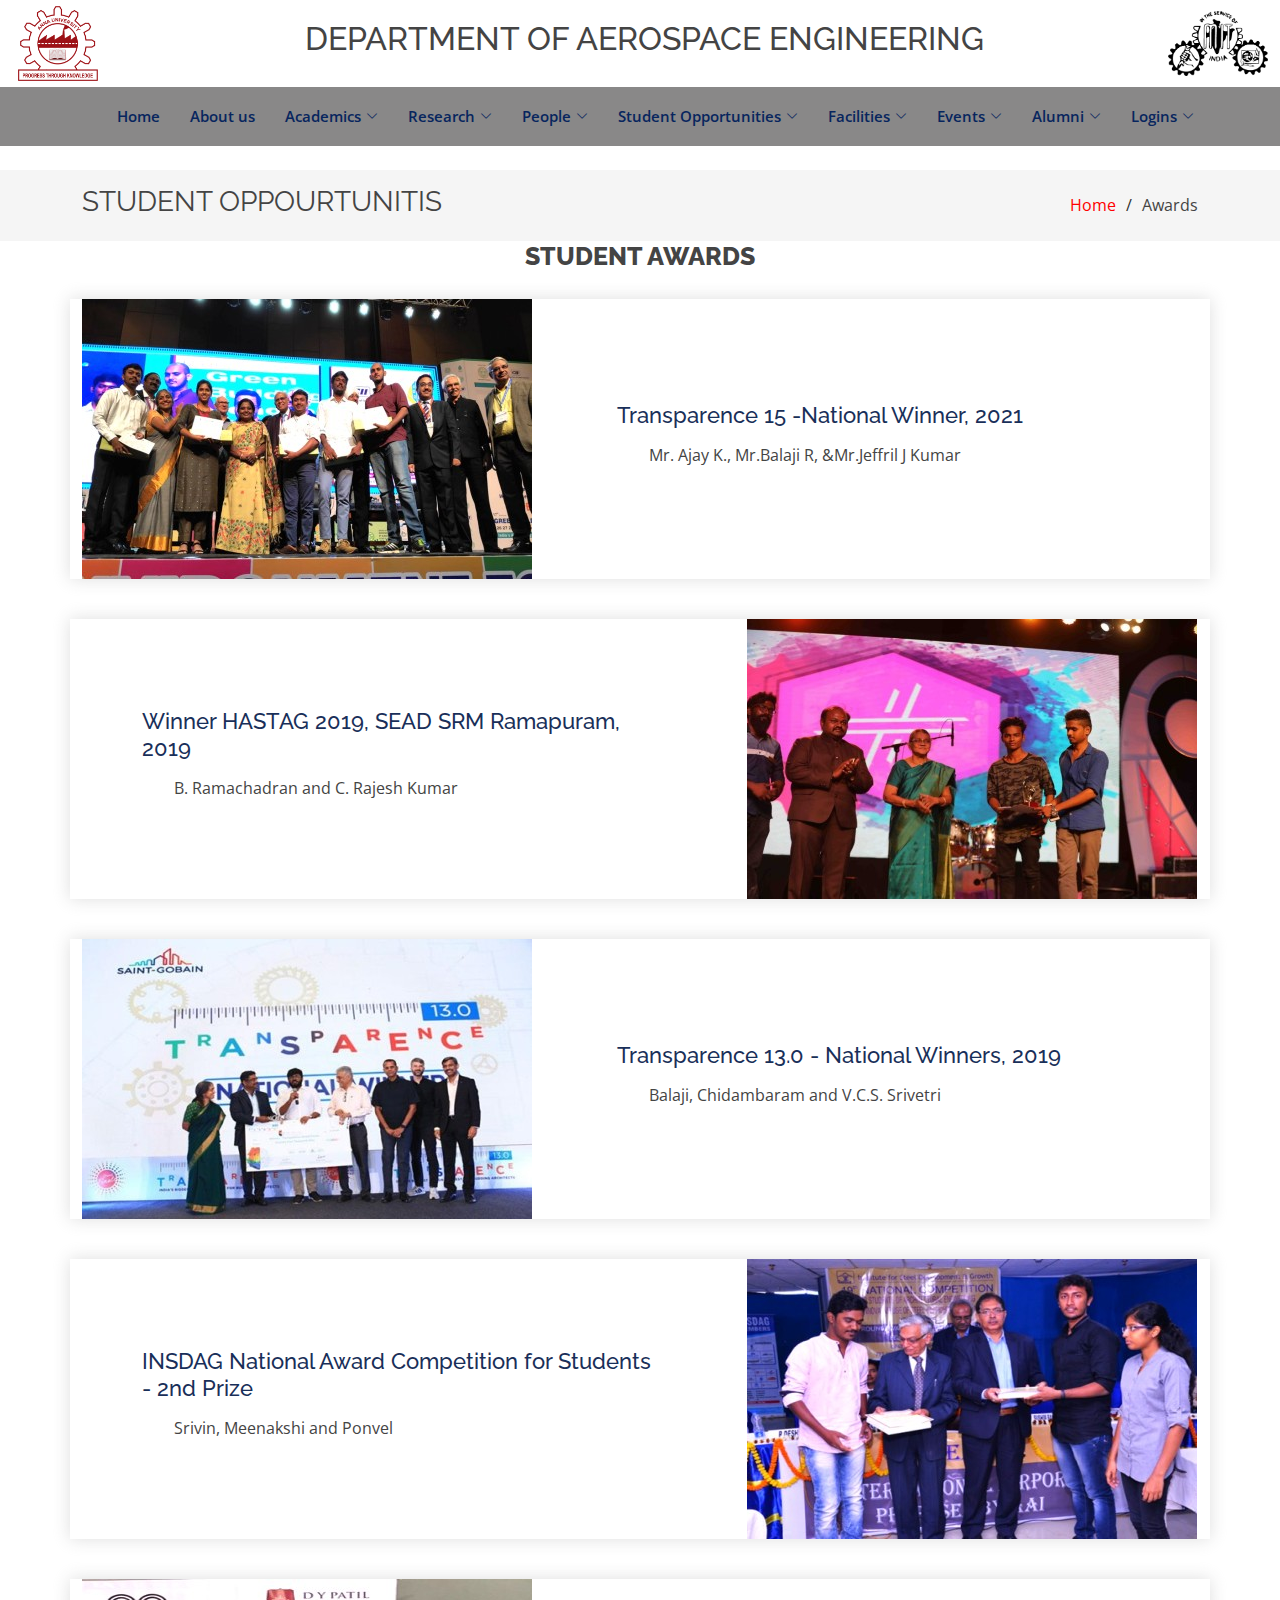
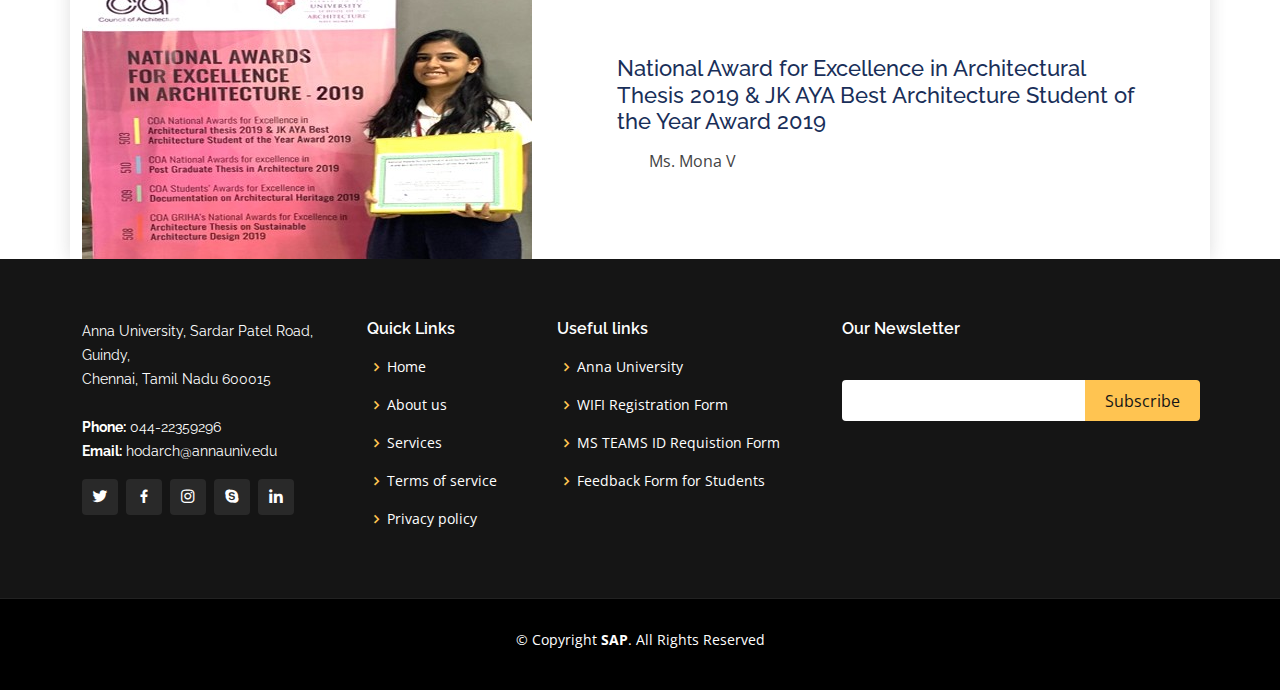
<file: awards.html>
<!DOCTYPE html>
<html lang="en">

<head>
  <meta charset="utf-8">
  <meta content="width=device-width, initial-scale=1.0" name="viewport">
  <title>Awards | Department of Architecture </title>
  <meta content="" name="description">
  <meta content="" name="keywords">

  <link href="assets/img/favicon.png" rel="icon">
  <link href="assets/img/apple-touch-icon.png" rel="apple-touch-icon">

  <link
    href="https://fonts.googleapis.com/css?family=Open+Sans:300,300i,400,400i,600,600i,700,700i|Raleway:300,300i,400,400i,500,500i,600,600i,700,700i|Poppins:300,300i,400,400i,500,500i,600,600i,700,700i"
    rel="stylesheet">

  <link href="assets/vendor/aos/aos.css" rel="stylesheet">
  <link href="assets/vendor/bootstrap/css/bootstrap.min.css" rel="stylesheet">
  <link href="assets/vendor/bootstrap-icons/bootstrap-icons.css" rel="stylesheet">
  <link href="assets/vendor/boxicons/css/boxicons.min.css" rel="stylesheet">
  <link href="assets/vendor/glightbox/css/glightbox.min.css" rel="stylesheet">
  <link href="assets/vendor/remixicon/remixicon.css" rel="stylesheet">
  <link href="assets/vendor/swiper/swiper-bundle.min.css" rel="stylesheet">
  <link href="assets/css/awards.css" rel="stylesheet">
  <link href="assets/css/style.css" rel="stylesheet">
</head>

<body>
  <link rel="stylesheet" href="https://cdnjs.cloudflare.com/ajax/libs/font-awesome/5.12.1/css/all.min.css"
    integrity="sha256-mmgLkCYLUQbXn0B1SRqzHar6dCnv9oZFPEC1g1cwlkk=" crossorigin="anonymous" />
  <!-- ======= Header ======= -->
  <div>
    <div id="header-content"></div>
    <header class="w-100 p-2" style="background-color: rgb(137, 136, 136);">
      <div class="container d-flex align-items-center justify-content-center">
        <nav id="navbar" class="navbar order-last order-lg-0 justify-content-center">
          <ul>
            <li><a href="index.html">Home</a></li>
            <li><a href="index.html#dept_desc">About us</a></li>
            <li class="dropdown"><a href="#"><span>Academics</span> <i class="bi bi-chevron-down"></i></a>
              <ul>
                <li class="dropdown"><a href="academics.html"><span>Programmes Offered</span> <i
                      class="bi bi-chevron-right"></i></a>
                  <ul>
                    <li class="dropdown"><a href="academics.html"><span>Under Graduation</span> <i
                          class="bi bi-chevron-right"></i></a>
                      <ul>
                        <li><a href="academics.html">B.Arch</a></li>
                        <li><a href="academics.html">B.Plan</a></li>
                      </ul>
                    </li>
                    <li><a href="academics.html">Post Graduation</a></li>
                    <li><a href="academics.html">PHD</a></li>
                  </ul>
                </li>
                <li class="dropdown"><a href="#"><span>Academic Calender</span> <i class="bi bi-chevron-right"></i></a>
                  <ul>
                    <li class="dropdown"><a href="#"><span>UG</span> <i class="bi bi-chevron-right"></i></a>
                      <ul>
                        <li><a href="#">Lower Semester</a></li>
                        <li><a href="#">Higher Semester</a></li>
                      </ul>
                    </li>
                    <li><a href="#">PG</a></li>
                    <li><a href="#">PHD</a></li>
                  </ul>
                </li>
                <li><a href="resource.html">Resources</a></li>
                <li><a href="#">Learning Management System</a></li>
              </ul>
            </li>
            <li class="dropdown"><a href="#">Research <i class="bi bi-chevron-down"></i></a>
              <ul>
                <li><a href="supervisors.html">List of Supervisors</a></li>
                <li><a href="#">Theses</a></li>
                <li class="dropdown"><a href="projects.html">Projects <i class="bi bi-chevron-right"></i></a>
                  <ul>
                    <li class="dropdown"><a href="projects.html">Research <i class="bi bi-chevron-right"></i></a>
                      <ul>
                        <li><a href="projects.html">Ongoing</a></li>
                        <li><a href="projects.html">Completed</a></li>
                      </ul>
                    </li>

                    <li class="dropdown"><a href="projects.html">Consultancy <i class="bi bi-chevron-right"></i></a>
                      <ul>
                        <li><a href="projects.html">Ongoing</a></li>
                        <li><a href="projects.html">Completed</a></li>
                      </ul>
                    </li>
                  </ul>
                </li>
                <li><a href="publications.html">Publications</a></li>
                <li><a href="#">Patents</a></li>
                <li class="dropdown"><a href="#">Centres <i class="bi bi-chevron-right"></i></a>
                  <ul>
                    <li><a href="#">Ramanujan Computing Center</a></li>
                    <li><a href="#">Centre for Cyber Security</a></li>
                  </ul>
                </li>
                <li><a href="#">Groups</a></li>
                <li><a href="#">Thrust Areas</a></li>
                <li class="dropdown"><a href="#">Colloborations<i class="bi bi-chevron-right"></i></a>
                  <ul>
                    <li><a href="#">Industry</a></li>
                    <li><a href="#">National</a></li>
                    <li><a href="#">International</a></li>
                  </ul>
                </li>
              </ul>
            </li>
            <li class="dropdown"><a href="#">People <i class="bi bi-chevron-down"></i></a>
              <ul>
                <li><a href="teaching-staff.html">Teaching Staff</a></li>
                <li><a href="non-teaching-staff.html">Non-Teaching Staff</a></li>
                <li><a href="research-scholars.html">Research Scholars</a></li>
                <li><a href="#">Adjunct Professors</a></li>
                <li><a href="#">Visiting Professors</a></li>
                <li><a href="overseas-professors.html">Overseas Professors</a></li>
              </ul>
            </li>
            <li class="dropdown"><a href="#">Student Opportunities <i class="bi bi-chevron-down"></i></a>
              <ul>
                <li><a href="awards.html">Awards</a></li>
                <li><a href="placements.html">Placements</a></li>
                <li><a href="#">Student Exchange</a></li>
                <li><a href="higher-studies.html">Semester Abroad</a></li>
                <li><a href="internships.html">Internships</a></li>
                <li><a href="scholarships.html">Scholarships</a></li>
                <li><a href="#">Clubs and Association</a></li>
              </ul>
            </li>

            <li class="dropdown"><a href="#">Facilities <i class="bi bi-chevron-down"></i></a>
              <ul>
                <li><a href="lab.html">Academic Labs</a></li>
                <li><a href="#">Specialized Labs</a></li>
                <li><a href="#">Infrastructure</a></li>
              </ul>
            </li>

            <li class="dropdown"><a href="#">Events <i class="bi bi-chevron-down"></i></a>
              <ul>
                <li class="dropdown"><a href="#">Current <i class="bi bi-chevron-right"></i></a>
                  <ul>
                    <li><a href="FieldsEvents.html">Field Visit</a></li>
                    <li><a href="workshop.html">Workshop</a></li>
                  </ul>
                </li>
                <li><a href="pastevents.html">Past</a></li>

              </ul>
            </li>

            <li class="dropdown"><a href="https://www.sapaa.org.in/">Alumni <i class="bi bi-chevron-down"></i></a>
              <ul>
                <li><a href="https://www.sapaa.org.in/">Groups</a></li>
                <li><a href="https://www.sapaa.org.in/">Homecoming-2023</a></li>
                <li><a href="https://www.sapaa.org.in/">Awards & Achievements</a></li>
                <li><a href="https://www.sapaa.org.in/">Notable Alumni</a></li>
              </ul>

            <li class="dropdown"><a href="#">Logins <i class="bi bi-chevron-down"></i></a>
              <ul>
                <li><a href="#">AUKDC</a></li>
                <li><a href="#">ADAMS</a></li>
                <li><a href="#">SEMS</a></li>
                <li><a href="#">OTHERS</a></li>
              </ul>
          </ul>
          </ul>
          <span class="m-toggle">
            <i class="bi bi-list mobile-nav-toggle text-dark"></i>
          </span>

        </nav>
        <!-- Getting started  <a href="#about" class="get-started-btn scrollto">Get Started</a> -->

      </div>
    </header>
      
  </div>

  <!-- End Header -->
  <main id="main">
    <!-- ======= Breadcrumbs ======= -->
    <section class="breadcrumbs">
      <div class="container">
        <div class="d-flex justify-content-between align-items-center">
          <h2>STUDENT OPPOURTUNITIS</h2>
          <ol>
            <li><a href="index.html">Home</a></li>
            <li>Awards</li>
          </ol>
        </div>

      </div>
    </section><!-- End Breadcrumbs -->
    <div class="container">
      <div class="content">
        <h5>Student Awards</h5>
      </div>

      <!-- ======= Award 1 ======= -->
      <div class="row align-items-center event-block no-gutters margin-40px-bottom">
        <div class="col-lg-5 col-sm-12">
          <div class="position-relative">
            <img src="assets/img/Awards/Picture2.jpg" alt>

          </div>
        </div>
        <div class="col-lg-7 col-sm-12">
          <div class="padding-60px-lr md-padding-50px-lr sm-padding-30px-all xs-padding-25px-all">
            <h5
              class="margin-15px-bottom md-margin-10px-bottom font-size22 md-font-size20 xs-font-size18 font-weight-500">
              <a href="event-details.html" class="text-theme-color">Transparence 15 -National Winner, 2021 </a>
            </h5>
            <ul class="event-time margin-10px-bottom md-margin-5px-bottom">
              <li><i class="fas fa-trophy"></i> Mr. Ajay K., Mr.Balaji R, &Mr.Jeffril J Kumar </li>
            </ul>

          </div>
        </div>
      </div>

      <!-- End Award 1 -->

      <!-- ======= Award 2 ======= -->

      <div class="row align-items-center event-block no-gutters margin-40px-bottom">
        <div class="col-lg-7 order-2 order-lg-1">
          <div class="padding-60px-lr md-padding-50px-lr sm-padding-30px-all xs-padding-25px-all">
            <h5
              class="margin-15px-bottom md-margin-10px-bottom font-size22 md-font-size20 xs-font-size18 font-weight-500">
              <a href="event-details.html" class="text-theme-color">Winner HASTAG 2019, SEAD SRM Ramapuram, 2019 </a>
            </h5>
            <ul class="event-time margin-10px-bottom md-margin-5px-bottom">

              <li><i class="fas fa-trophy"></i> B. Ramachadran and C. Rajesh Kumar </li>
            </ul>
          </div>
        </div>
        <div class="col-lg-5 order-1 order-lg-2">
          <div class="position-relative">
            <img src="assets/img/Awards/Picture3.jpg" alt>
          </div>
        </div>
      </div>
      <!-- End Award 2 -->

      <!-- ======= Award 3 ======= -->

      <div class="row align-items-center event-block no-gutters margin-40px-bottom">
        <div class="col-lg-5 col-sm-12">
          <div class="position-relative">
            <img src="assets/img/Awards/Picture4.jpg" alt>

          </div>
        </div>
        <div class="col-lg-7 col-sm-12">
          <div class="padding-60px-lr md-padding-50px-lr sm-padding-30px-all xs-padding-25px-all">
            <h5
              class="margin-15px-bottom md-margin-10px-bottom font-size22 md-font-size20 xs-font-size18 font-weight-500">
              <a href="event-details.html" class="text-theme-color">Transparence 13.0 - National Winners, 2019 </a>
            </h5>
            <ul class="event-time margin-10px-bottom md-margin-5px-bottom">
              <li><i class="fas fa-trophy"></i> Balaji, Chidambaram and V.C.S. Srivetri </li>
            </ul>
          </div>
        </div>
      </div>
      <!-- End Award 3 -->

      <!-- ======= Award 4 ======= -->


      <div class="row align-items-center event-block no-gutters margin-40px-bottom">
        <div class="col-lg-7 order-2 order-lg-1">
          <div class="padding-60px-lr md-padding-50px-lr sm-padding-30px-all xs-padding-25px-all">
            <h5
              class="margin-15px-bottom md-margin-10px-bottom font-size22 md-font-size20 xs-font-size18 font-weight-500">
              <a href="event-details.html" class="text-theme-color">INSDAG National Award Competition for Students - 2nd
                Prize</a>
            </h5>
            <ul class="event-time margin-10px-bottom md-margin-5px-bottom">
              <li><i class="fas fa-trophy"></i> Srivin, Meenakshi and Ponvel </li>
            </ul>

          </div>
        </div>
        <div class="col-lg-5 order-1 order-lg-2">
          <div class="position-relative">
            <img src="assets/img/Awards/Picture5.jpg" alt>

          </div>
        </div>
      </div>
      <!-- End Award 4 -->

      <!-- ======= Award 5 ======= -->

      <div class="row align-items-center event-block no-gutters">
        <div class="col-lg-5 col-sm-12">
          <div class="position-relative">
            <img src="assets/img/Awards/Picture6.jpg" alt>

          </div>
        </div>
        <div class="col-lg-7 col-sm-12">
          <div class="padding-60px-lr md-padding-50px-lr sm-padding-30px-all xs-padding-25px-all">
            <h5
              class="margin-15px-bottom md-margin-10px-bottom font-size22 md-font-size20 xs-font-size18 font-weight-500">
              <a href="event-details.html" class="text-theme-color">National Award for Excellence in Architectural
                Thesis 2019 & JK AYA Best Architecture Student of the Year Award 2019 </a>
            </h5>
            <ul class="event-time margin-10px-bottom md-margin-5px-bottom">
              <li><i class="fas fa-trophy"></i> Ms. Mona V </li>

            </ul>

          </div>
        </div>
      </div>
      <!-- End Award 5 -->



    </div>
  </main>
  <!-- End #main -->

  <div id="footer-content"></div>

  <div id="preloader"></div>
  <a href="#" class="back-to-top d-flex align-items-center justify-content-center"><i
      class="bi bi-arrow-up-short"></i></a>

  <!-- Vendor JS Files -->
  <script src="assets/vendor/purecounter/purecounter_vanilla.js"></script>
  <script src="assets/vendor/aos/aos.js"></script>
  <script src="assets/vendor/bootstrap/js/bootstrap.bundle.min.js"></script>
  <script src="assets/vendor/glightbox/js/glightbox.min.js"></script>
  <script src="assets/vendor/isotope-layout/isotope.pkgd.min.js"></script>
  <script src="assets/vendor/swiper/swiper-bundle.min.js"></script>

  <!-- Rendering partials -->
  <script>
    const headerContent = document.getElementById('header-content');
    fetch('partials/header.html')
      .then(response => response.text())
      .then(data => {
        headerContent.innerHTML = data;
      });
    const footerContent = document.getElementById('footer-content');
    fetch('partials/footer.html')
      .then(response => response.text())
      .then(data => {
        footerContent.innerHTML = data;
      });


    const tabLinks = document.querySelectorAll('.nav-link');
    tabLinks.forEach(link => {
      link.addEventListener('click', (event) => {
        event.preventDefault();
        // Get the target div ID from the data-target attribute
        const targetID = event.target.getAttribute('data-target');
        // Remove 'show' class from all tab panes
        const tabPanes = document.querySelectorAll('.tab-pane');
        tabPanes.forEach(pane => pane.classList.remove('show', 'active'));
        // Add 'show' and 'active' class to the target tab pane
        document.getElementById(targetID).classList.add('show', 'active');
        // Remove 'active' class from all tab links
        tabLinks.forEach(link => link.classList.remove('active'));
        // Add 'active' class to the clicked tab link
        event.target.classList.add('active');
      });
    });
  </script>

  <!-- Template Main JS File -->
  <script src="assets/js/main.js"></script>

  <script src="https://code.jquery.com/jquery-1.10.2.min.js"></script>
  <script src="https://cdn.jsdelivr.net/npm/bootstrap@4.4.1/dist/js/bootstrap.bundle.min.js"></script>
  <script type="text/javascript"></script>
</body>

</html>
</file>
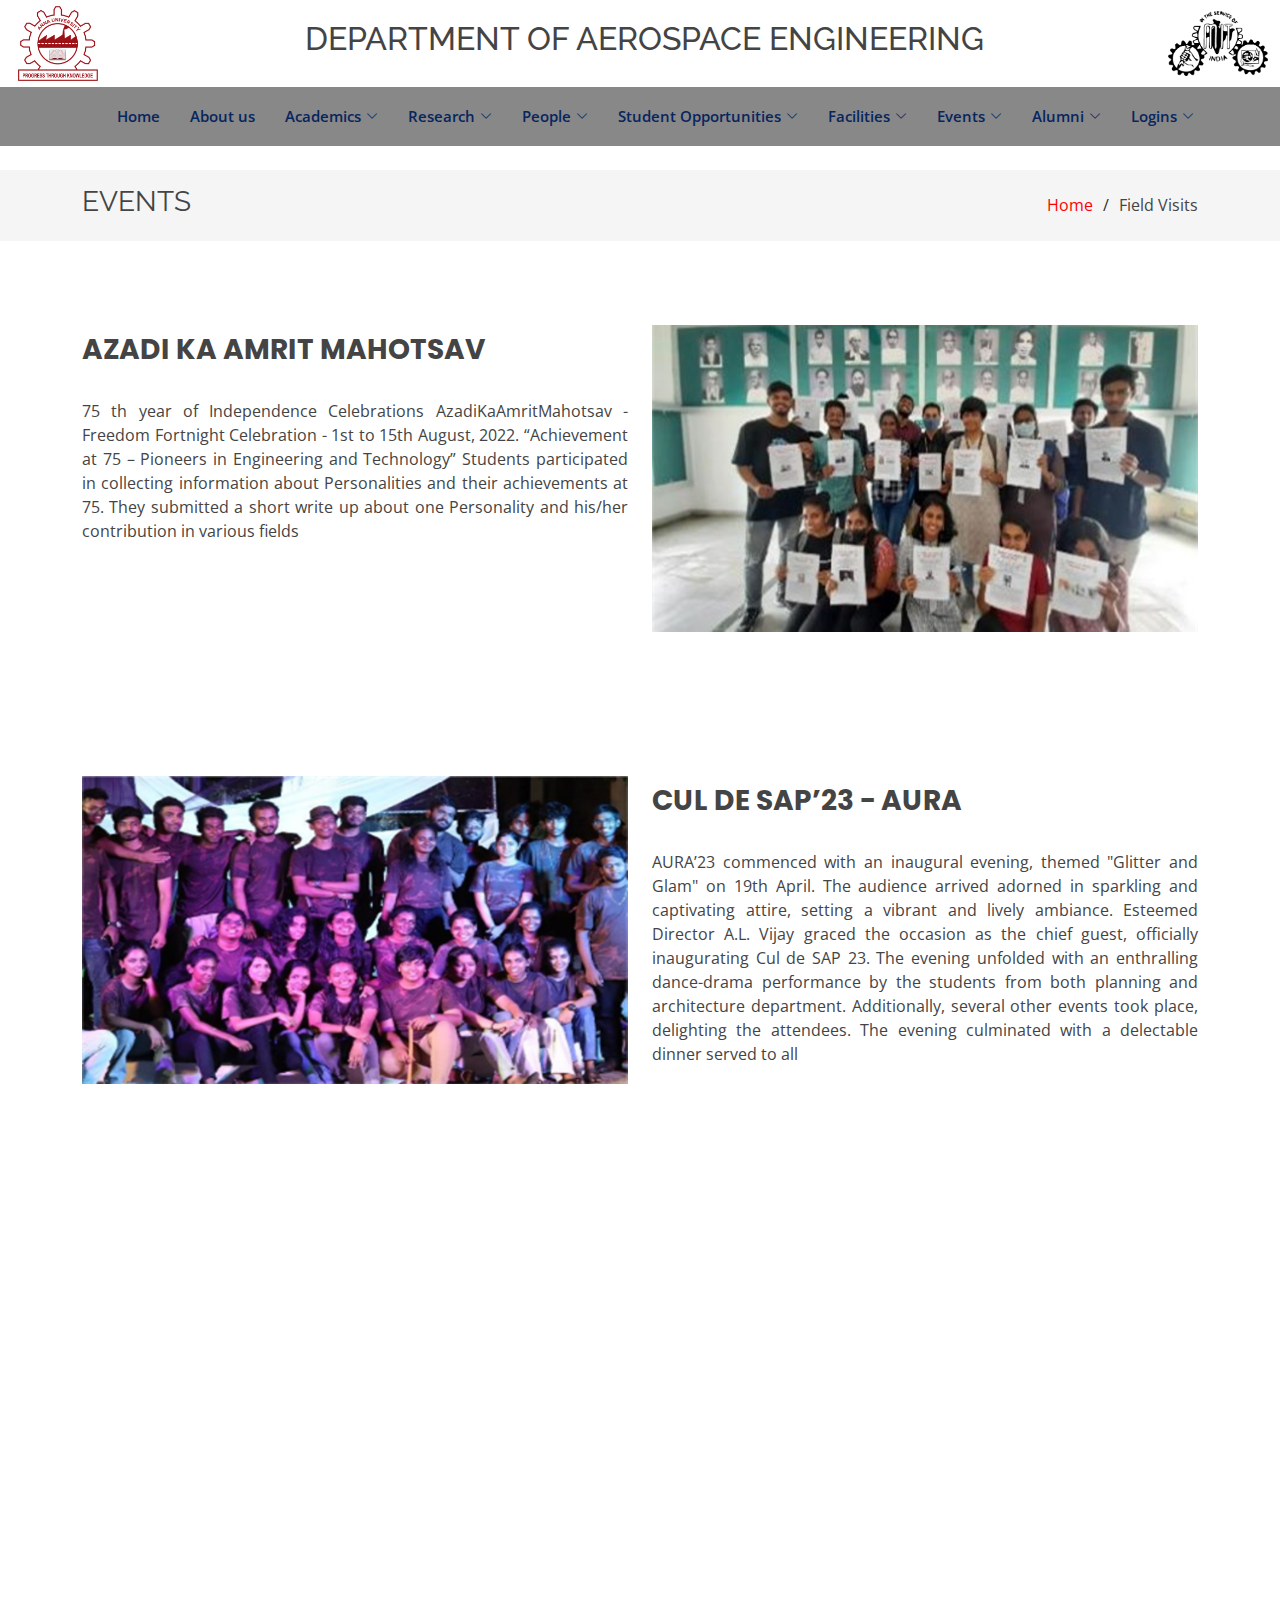
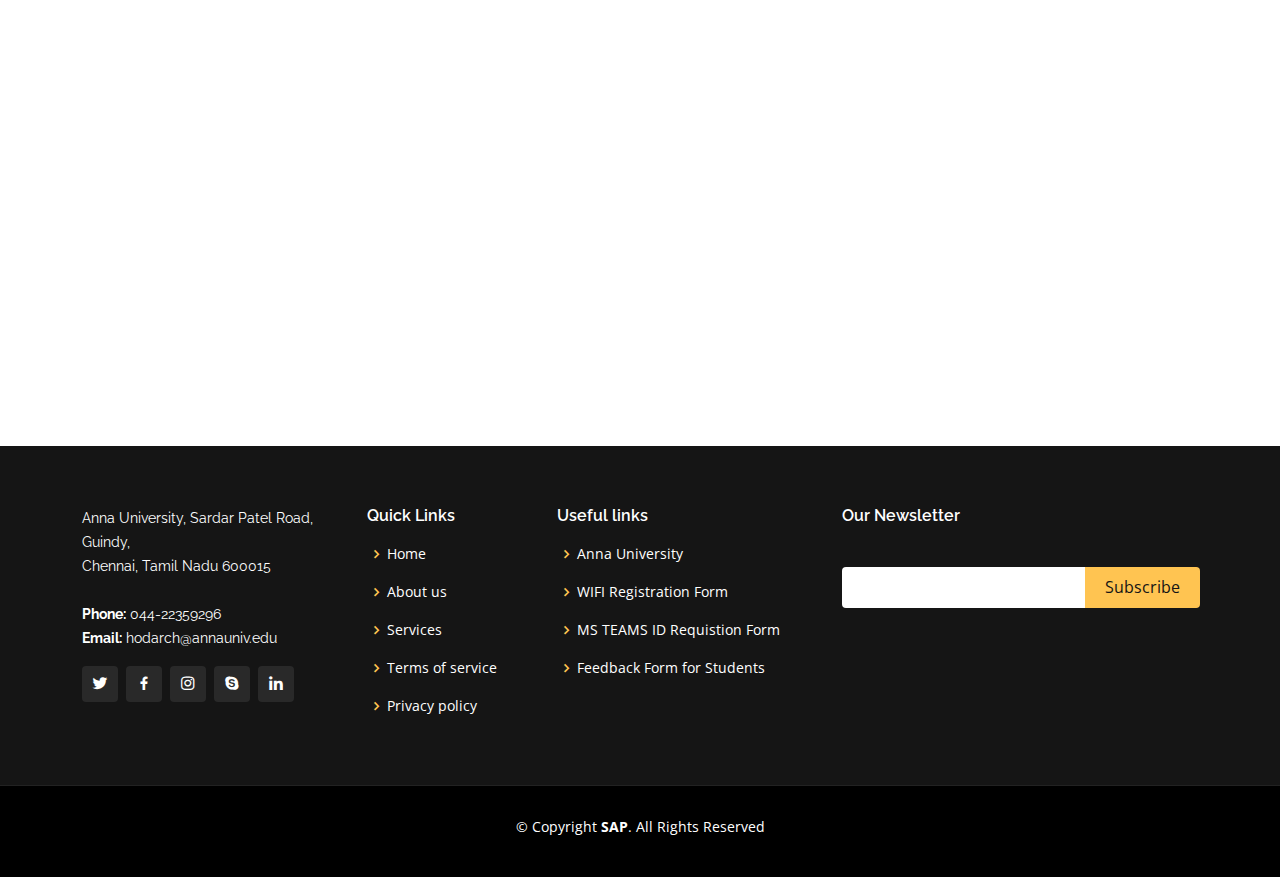
<file: FieldsEvents.html>
<!DOCTYPE html>
<html lang="en">

<head>
  <meta charset="utf-8">
  <meta content="width=device-width, initial-scale=1.0" name="viewport">
  <title>Events | Department of Architecture </title>
  <meta content="" name="description">
  <meta content="" name="keywords">

  <link href="assets/img/favicon.png" rel="icon">
  <link href="assets/img/apple-touch-icon.png" rel="apple-touch-icon">

  <link
    href="https://fonts.googleapis.com/css?family=Open+Sans:300,300i,400,400i,600,600i,700,700i|Raleway:300,300i,400,400i,500,500i,600,600i,700,700i|Poppins:300,300i,400,400i,500,500i,600,600i,700,700i"
    rel="stylesheet">

  <link href="assets/vendor/aos/aos.css" rel="stylesheet">
  <link href="assets/vendor/bootstrap/css/bootstrap.min.css" rel="stylesheet">
  <link href="assets/vendor/bootstrap-icons/bootstrap-icons.css" rel="stylesheet">
  <link href="assets/vendor/boxicons/css/boxicons.min.css" rel="stylesheet">
  <link href="assets/vendor/glightbox/css/glightbox.min.css" rel="stylesheet">
  <link href="assets/vendor/remixicon/remixicon.css" rel="stylesheet">
  <link href="assets/vendor/swiper/swiper-bundle.min.css" rel="stylesheet">
  <link href="assets/css/style.css" rel="stylesheet">
</head>

<body>
  <!-- ======= Header ======= -->
  <div>
    <div id="header-content"></div>
    <header class="w-100 p-2" style="background-color: rgb(137, 136, 136);">
      <div class="container d-flex align-items-center justify-content-center">
        <nav id="navbar" class="navbar order-last order-lg-0 justify-content-center">
          <ul>
            <li><a href="index.html">Home</a></li>
            <li><a href="index.html#dept_desc">About us</a></li>
            <li class="dropdown"><a href="#"><span>Academics</span> <i class="bi bi-chevron-down"></i></a>
              <ul>
                <li class="dropdown"><a href="academics.html"><span>Programmes Offered</span> <i
                      class="bi bi-chevron-right"></i></a>
                  <ul>
                    <li class="dropdown"><a href="academics.html"><span>Under Graduation</span> <i
                          class="bi bi-chevron-right"></i></a>
                      <ul>
                        <li><a href="academics.html">B.Arch</a></li>
                        <li><a href="academics.html">B.Plan</a></li>
                      </ul>
                    </li>
                    <li><a href="academics.html">Post Graduation</a></li>
                    <li><a href="academics.html">PHD</a></li>
                  </ul>
                </li>
                <li class="dropdown"><a href="#"><span>Academic Calender</span> <i class="bi bi-chevron-right"></i></a>
                  <ul>
                    <li class="dropdown"><a href="#"><span>UG</span> <i class="bi bi-chevron-right"></i></a>
                      <ul>
                        <li><a href="#">Lower Semester</a></li>
                        <li><a href="#">Higher Semester</a></li>
                      </ul>
                    </li>
                    <li><a href="#">PG</a></li>
                    <li><a href="#">PHD</a></li>
                  </ul>
                </li>
                <li><a href="resource.html">Resources</a></li>
                <li><a href="#">Learning Management System</a></li>
              </ul>
            </li>
            <li class="dropdown"><a href="#">Research <i class="bi bi-chevron-down"></i></a>
              <ul>
                <li><a href="supervisors.html">List of Supervisors</a></li>
                <li><a href="#">Theses</a></li>
                <li class="dropdown"><a href="projects.html">Projects <i class="bi bi-chevron-right"></i></a>
                  <ul>
                    <li class="dropdown"><a href="projects.html">Research <i class="bi bi-chevron-right"></i></a>
                      <ul>
                        <li><a href="projects.html">Ongoing</a></li>
                        <li><a href="projects.html">Completed</a></li>
                      </ul>
                    </li>

                    <li class="dropdown"><a href="projects.html">Consultancy <i class="bi bi-chevron-right"></i></a>
                      <ul>
                        <li><a href="projects.html">Ongoing</a></li>
                        <li><a href="projects.html">Completed</a></li>
                      </ul>
                    </li>
                  </ul>
                </li>
                <li><a href="publications.html">Publications</a></li>
                <li><a href="#">Patents</a></li>
                <li class="dropdown"><a href="#">Centres <i class="bi bi-chevron-right"></i></a>
                  <ul>
                    <li><a href="#">Ramanujan Computing Center</a></li>
                    <li><a href="#">Centre for Cyber Security</a></li>
                  </ul>
                </li>
                <li><a href="#">Groups</a></li>
                <li><a href="#">Thrust Areas</a></li>
                <li class="dropdown"><a href="#">Colloborations<i class="bi bi-chevron-right"></i></a>
                  <ul>
                    <li><a href="#">Industry</a></li>
                    <li><a href="#">National</a></li>
                    <li><a href="#">International</a></li>
                  </ul>
                </li>
              </ul>
            </li>
            <li class="dropdown"><a href="#">People <i class="bi bi-chevron-down"></i></a>
              <ul>
                <li><a href="teaching-staff.html">Teaching Staff</a></li>
                <li><a href="non-teaching-staff.html">Non-Teaching Staff</a></li>
                <li><a href="research-scholars.html">Research Scholars</a></li>
                <li><a href="#">Adjunct Professors</a></li>
                <li><a href="#">Visiting Professors</a></li>
                <li><a href="overseas-professors.html">Overseas Professors</a></li>
              </ul>
            </li>
            <li class="dropdown"><a href="#">Student Opportunities <i class="bi bi-chevron-down"></i></a>
              <ul>
                <li><a href="awards.html">Awards</a></li>
                <li><a href="placements.html">Placements</a></li>
                <li><a href="#">Student Exchange</a></li>
                <li><a href="higher-studies.html">Semester Abroad</a></li>
                <li><a href="internships.html">Internships</a></li>
                <li><a href="scholarships.html">Scholarships</a></li>
                <li><a href="#">Clubs and Association</a></li>
              </ul>
            </li>

            <li class="dropdown"><a href="#">Facilities <i class="bi bi-chevron-down"></i></a>
              <ul>
                <li><a href="lab.html">Academic Labs</a></li>
                <li><a href="#">Specialized Labs</a></li>
                <li><a href="#">Infrastructure</a></li>
              </ul>
            </li>

            <li class="dropdown"><a href="#">Events <i class="bi bi-chevron-down"></i></a>
              <ul>
                <li class="dropdown"><a href="#">Current <i class="bi bi-chevron-right"></i></a>
                  <ul>
                    <li><a href="FieldsEvents.html">Field Visit</a></li>
                    <li><a href="workshop.html">Workshop</a></li>
                  </ul>
                </li>
                <li><a href="pastevents.html">Past</a></li>

              </ul>
            </li>

            <li class="dropdown"><a href="https://www.sapaa.org.in/">Alumni <i class="bi bi-chevron-down"></i></a>
              <ul>
                <li><a href="https://www.sapaa.org.in/">Groups</a></li>
                <li><a href="https://www.sapaa.org.in/">Homecoming-2023</a></li>
                <li><a href="https://www.sapaa.org.in/">Awards & Achievements</a></li>
                <li><a href="https://www.sapaa.org.in/">Notable Alumni</a></li>
              </ul>

            <li class="dropdown"><a href="#">Logins <i class="bi bi-chevron-down"></i></a>
              <ul>
                <li><a href="#">AUKDC</a></li>
                <li><a href="#">ADAMS</a></li>
                <li><a href="#">SEMS</a></li>
                <li><a href="#">OTHERS</a></li>
              </ul>
          </ul>
          </ul>
          <span class="m-toggle">
            <i class="bi bi-list mobile-nav-toggle text-dark"></i>
          </span>

        </nav>
        <!-- Getting started  <a href="#about" class="get-started-btn scrollto">Get Started</a> -->

      </div>
    </header>
      
  </div>
  <!-- End Header -->
  <main id="main">
    <!-- ======= Breadcrumbs ======= -->
    <section class="breadcrumbs">
      <div class="container">
        <div class="d-flex justify-content-between align-items-center">
          <h2>EVENTS</h2>
          <ol>
            <li><a href="index.html">Home</a></li>
            <li>Field Visits</li>
          </ol>
        </div>

      </div>
    </section><!-- End Breadcrumbs -->
    <!-- ======= EVENT 1 ======= -->
    <section id="vision" class="about">
      <div class="container" data-aos="fade-up">
        <br>
        <div class="row">
          <div class="col-lg-6 order-1 order-lg-2" data-aos="fade-left" data-aos-delay="100">
            <img src="assets/img/Fieldevents/event1.jpg" class="img-fluid" alt="">
          </div>
          <div class="col-lg-6 pt-4 pt-lg-2 order-2 order-lg-1 content" data-aos="fade-right" data-aos-delay="100">
            <h3>AZADI KA AMRIT MAHOTSAV</h3>
            <br>
            <p style="text-align: justify;">
              75 th year of Independence Celebrations
              AzadiKaAmritMahotsav - Freedom Fortnight Celebration - 1st to 15th August, 2022. “Achievement at 75 –
              Pioneers in Engineering and Technology”

              Students participated in collecting information about
              Personalities and their achievements at 75. They submitted a short write up about one
              Personality and his/her contribution in various fields


            </p>
          </div>
        </div>

      </div>
    </section><!-- End EVENT 1 -->

    <!-- ======= EVENT 2 ======= -->
    <section id="vision" class="about">
      <div class="container" data-aos="fade-up">
        <br>
        <div class="row">
          <div class="col-lg-6 order-1 order-lg-1" data-aos="fade-left" data-aos-delay="100">
            <img src="assets/img/Fieldevents/event2.jpg" class="img-fluid" alt="">
          </div>
          <div class="col-lg-6 pt-4 pt-lg-2 order-2 order-lg-2 content" data-aos="fade-right" data-aos-delay="100">
            <h3>CUL DE SAP’23 - AURA</h3>
            <br>
            <p style="text-align: justify;">
              AURA’23 commenced with an inaugural evening, themed "Glitter and Glam" on 19th April.
              The audience arrived adorned in sparkling and captivating attire, setting a vibrant and lively ambiance.
              Esteemed Director A.L. Vijay graced the occasion as the chief guest, officially inaugurating Cul de SAP
              23.
              The evening unfolded with an enthralling dance-drama performance by the students from both planning and
              architecture department.
              Additionally, several other events took place, delighting the attendees. The evening culminated with a
              delectable dinner served to all


            </p>
          </div>
        </div>

      </div>
    </section>
    <!-- End EVENT 2-->

    <!-- ======= EVENT 3 ======= -->
    <section id="vision" class="about">
      <div class="container" data-aos="fade-up">
        <br>
        <div class="row">
          <div class="col-lg-6 order-1 order-lg-2" data-aos="fade-left" data-aos-delay="100">
            <img src="assets/img/Fieldevents/event3.jpg" class="img-fluid" alt="">
          </div>
          <div class="col-lg-6 pt-4 pt-lg-2 order-2 order-lg-1 content" data-aos="fade-right" data-aos-delay="100">
            <h3>COFFEE CLUB INAUGURATION</h3>
            <br>
            <p style="text-align: justify;">
              The coffee club in the campus is handled by the 2nd year students and was inaugurated on
              September 28, 2022 for the academic year. The event included a dance performance and a music
              performance followed by ribbon cutting by the Dr. K. R. Sitalakshmi. The space was redecorated and a
              photo wall was introduced consisting of the photos of alumni and their joyous time spent in the campus.
              A photobooth was also set up where the students enjoyed taking photos The event concluded with the
              distribution of snacks.



            </p>
          </div>
        </div>

      </div>
    </section><!-- End EVENT 3 -->

    <!-- ======= EVENT 4 ======= -->
    <section id="vision" class="about">
      <div class="container" data-aos="fade-up">
        <br>
        <div class="row">
          <div class="col-lg-6 order-1 order-lg-1" data-aos="fade-left" data-aos-delay="100">
            <img src="assets/img/Fieldevents/event4.jpg" class="img-fluid" alt="">
          </div>
          <div class="col-lg-6 pt-4 pt-lg-2 order-2 order-lg-2 content" data-aos="fade-right" data-aos-delay="100">
            <h3>FRESHERS DAY 23</h3>
            <br>
            <p style="text-align: justify;">
              Freshers Day, held on April 12th, 2023, was a highly anticipated event for the juniors. The theme chosen
              for the event was "Memes,"
              a topic that resonates with teenagers and encourages interaction. Adding to the fun, both juniors and
              seniors dressed up in outfits that complemented each other,
              enhancing the visual
              appeal of the event. Many games were conducted that induced interaction and bonding between the seniors
              and juniors.
              The freshers eagerly embraced the opportunity to engage with their seniors and enjoyed their long awaited
              day.


            </p>
          </div>
        </div>

      </div>
    </section>
    <!-- End EVENT 4-->

  </main>

  <div id="footer-content"></div>

  <div id="preloader"></div>
  <a href="#" class="back-to-top d-flex align-items-center justify-content-center"><i
      class="bi bi-arrow-up-short"></i></a>

  <!-- Vendor JS Files -->
  <script src="assets/vendor/purecounter/purecounter_vanilla.js"></script>
  <script src="assets/vendor/aos/aos.js"></script>
  <script src="assets/vendor/bootstrap/js/bootstrap.bundle.min.js"></script>
  <script src="assets/vendor/glightbox/js/glightbox.min.js"></script>
  <script src="assets/vendor/isotope-layout/isotope.pkgd.min.js"></script>
  <script src="assets/vendor/swiper/swiper-bundle.min.js"></script>

  <!-- Rendering partials -->
  <script>
    const headerContent = document.getElementById('header-content');
    fetch('partials/header.html')
      .then(response => response.text())
      .then(data => {
        headerContent.innerHTML = data;
      });
    const footerContent = document.getElementById('footer-content');
    fetch('partials/footer.html')
      .then(response => response.text())
      .then(data => {
        footerContent.innerHTML = data;
      });


    const tabLinks = document.querySelectorAll('.nav-link');
    tabLinks.forEach(link => {
      link.addEventListener('click', (event) => {
        event.preventDefault();
        // Get the target div ID from the data-target attribute
        const targetID = event.target.getAttribute('data-target');
        // Remove 'show' class from all tab panes
        const tabPanes = document.querySelectorAll('.tab-pane');
        tabPanes.forEach(pane => pane.classList.remove('show', 'active'));
        // Add 'show' and 'active' class to the target tab pane
        document.getElementById(targetID).classList.add('show', 'active');
        // Remove 'active' class from all tab links
        tabLinks.forEach(link => link.classList.remove('active'));
        // Add 'active' class to the clicked tab link
        event.target.classList.add('active');
      });
    });
  </script>

  <!-- Template Main JS File -->
  <script src="assets/js/main.js"></script>
</body>

</html>
</file>
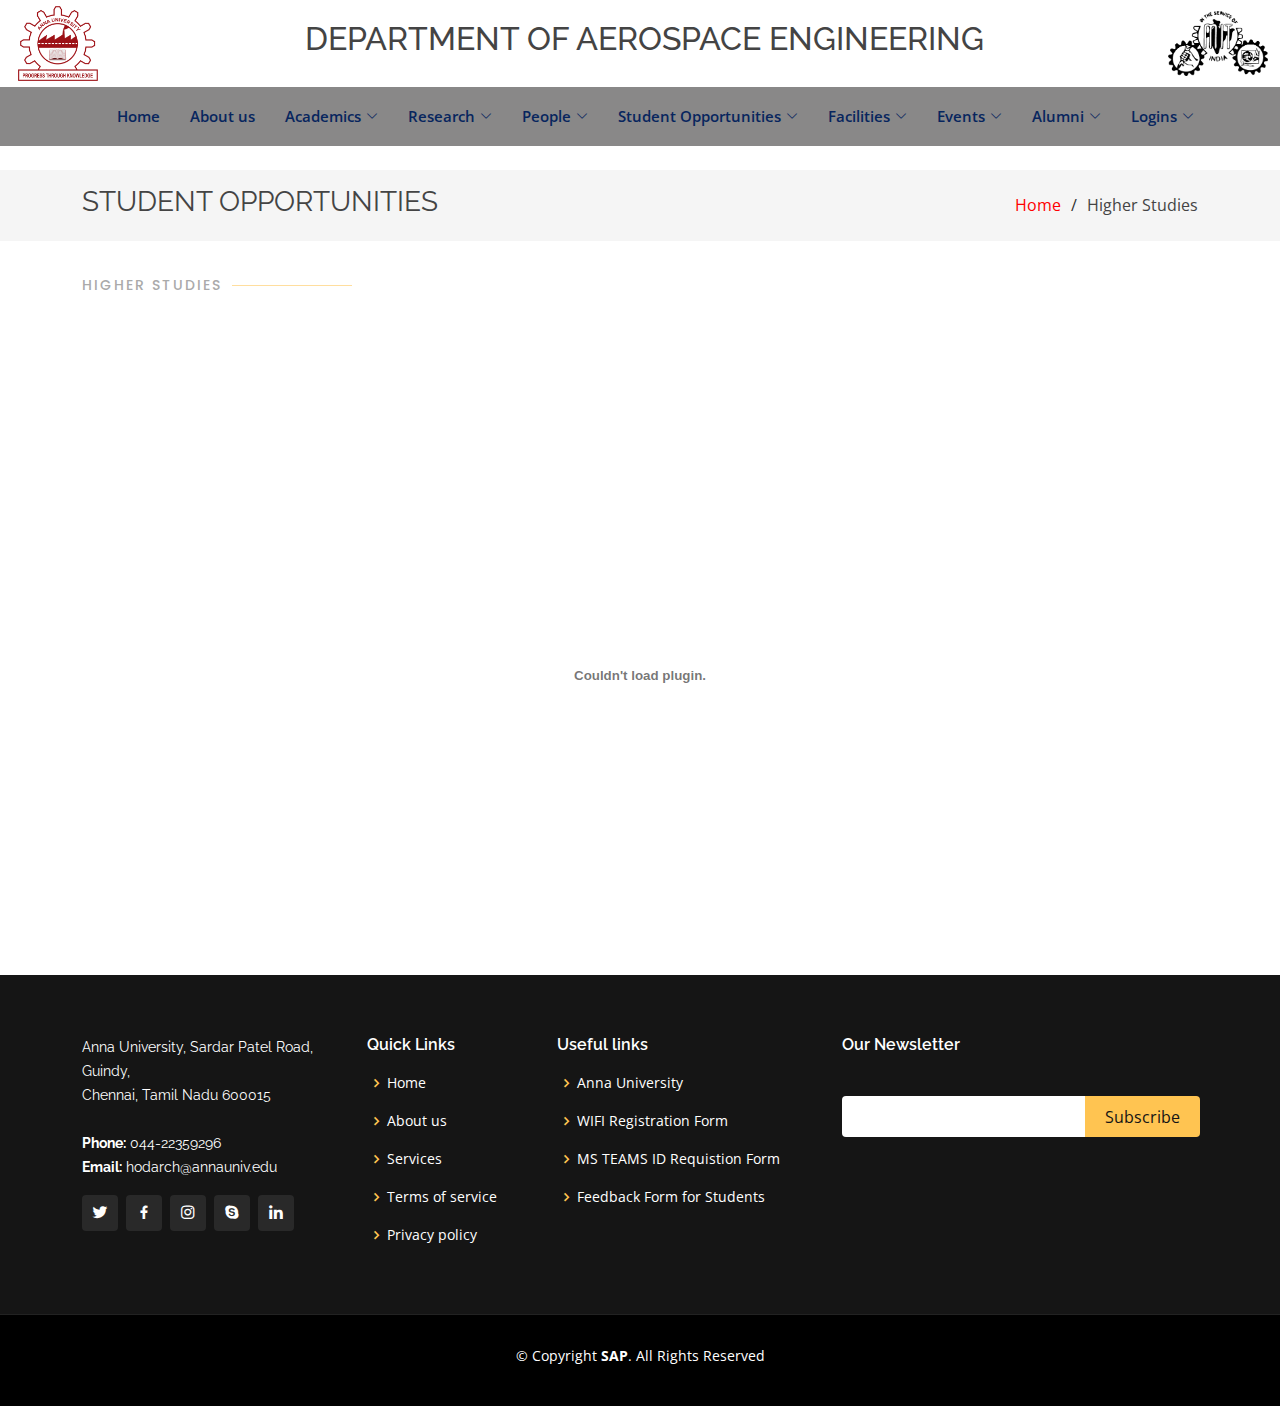
<file: higher-studies.html>
<!DOCTYPE html>
<html lang="en">

<head>
  <meta charset="utf-8">
  <meta content="width=device-width, initial-scale=1.0" name="viewport">

  <title>Home | School of Architecture and Planning</title>
  <meta content="" name="description">
  <meta content="" name="keywords">

  <link href="assets/img/favicon.png" rel="icon">
  <link href="assets/img/apple-touch-icon.png" rel="apple-touch-icon">

  <link
    href="https://fonts.googleapis.com/css?family=Open+Sans:300,300i,400,400i,600,600i,700,700i|Raleway:300,300i,400,400i,500,500i,600,600i,700,700i|Poppins:300,300i,400,400i,500,500i,600,600i,700,700i"
    rel="stylesheet">

  <link href="assets/vendor/aos/aos.css" rel="stylesheet">
  <link href="assets/vendor/bootstrap/css/bootstrap.min.css" rel="stylesheet">
  <link href="assets/vendor/bootstrap-icons/bootstrap-icons.css" rel="stylesheet">
  <link href="assets/vendor/boxicons/css/boxicons.min.css" rel="stylesheet">
  <link href="assets/vendor/glightbox/css/glightbox.min.css" rel="stylesheet">
  <link href="assets/vendor/remixicon/remixicon.css" rel="stylesheet">
  <link href="assets/vendor/swiper/swiper-bundle.min.css" rel="stylesheet">
  <link href="assets/css/style.css" rel="stylesheet">
  <link rel="stylesheet" href="">
</head>

<body>
  <!-- ======= Header ======= -->
  <div>
    <div id="header-content"></div>
    <header class="w-100 p-2" style="background-color: rgb(137, 136, 136);">
      <div class="container d-flex align-items-center justify-content-center">
        <nav id="navbar" class="navbar order-last order-lg-0 justify-content-center">
          <ul>
            <li><a href="index.html">Home</a></li>
            <li><a href="index.html#dept_desc">About us</a></li>
            <li class="dropdown"><a href="#"><span>Academics</span> <i class="bi bi-chevron-down"></i></a>
              <ul>
                <li class="dropdown"><a href="academics.html"><span>Programmes Offered</span> <i
                      class="bi bi-chevron-right"></i></a>
                  <ul>
                    <li class="dropdown"><a href="academics.html"><span>Under Graduation</span> <i
                          class="bi bi-chevron-right"></i></a>
                      <ul>
                        <li><a href="academics.html">B.Arch</a></li>
                        <li><a href="academics.html">B.Plan</a></li>
                      </ul>
                    </li>
                    <li><a href="academics.html">Post Graduation</a></li>
                    <li><a href="academics.html">PHD</a></li>
                  </ul>
                </li>
                <li class="dropdown"><a href="#"><span>Academic Calender</span> <i class="bi bi-chevron-right"></i></a>
                  <ul>
                    <li class="dropdown"><a href="#"><span>UG</span> <i class="bi bi-chevron-right"></i></a>
                      <ul>
                        <li><a href="#">Lower Semester</a></li>
                        <li><a href="#">Higher Semester</a></li>
                      </ul>
                    </li>
                    <li><a href="#">PG</a></li>
                    <li><a href="#">PHD</a></li>
                  </ul>
                </li>
                <li><a href="resource.html">Resources</a></li>
                <li><a href="#">Learning Management System</a></li>
              </ul>
            </li>
            <li class="dropdown"><a href="#">Research <i class="bi bi-chevron-down"></i></a>
              <ul>
                <li><a href="supervisors.html">List of Supervisors</a></li>
                <li><a href="#">Theses</a></li>
                <li class="dropdown"><a href="projects.html">Projects <i class="bi bi-chevron-right"></i></a>
                  <ul>
                    <li class="dropdown"><a href="projects.html">Research <i class="bi bi-chevron-right"></i></a>
                      <ul>
                        <li><a href="projects.html">Ongoing</a></li>
                        <li><a href="projects.html">Completed</a></li>
                      </ul>
                    </li>

                    <li class="dropdown"><a href="projects.html">Consultancy <i class="bi bi-chevron-right"></i></a>
                      <ul>
                        <li><a href="projects.html">Ongoing</a></li>
                        <li><a href="projects.html">Completed</a></li>
                      </ul>
                    </li>
                  </ul>
                </li>
                <li><a href="publications.html">Publications</a></li>
                <li><a href="#">Patents</a></li>
                <li class="dropdown"><a href="#">Centres <i class="bi bi-chevron-right"></i></a>
                  <ul>
                    <li><a href="#">Ramanujan Computing Center</a></li>
                    <li><a href="#">Centre for Cyber Security</a></li>
                  </ul>
                </li>
                <li><a href="#">Groups</a></li>
                <li><a href="#">Thrust Areas</a></li>
                <li class="dropdown"><a href="#">Colloborations<i class="bi bi-chevron-right"></i></a>
                  <ul>
                    <li><a href="#">Industry</a></li>
                    <li><a href="#">National</a></li>
                    <li><a href="#">International</a></li>
                  </ul>
                </li>
              </ul>
            </li>
            <li class="dropdown"><a href="#">People <i class="bi bi-chevron-down"></i></a>
              <ul>
                <li><a href="teaching-staff.html">Teaching Staff</a></li>
                <li><a href="non-teaching-staff.html">Non-Teaching Staff</a></li>
                <li><a href="research-scholars.html">Research Scholars</a></li>
                <li><a href="#">Adjunct Professors</a></li>
                <li><a href="#">Visiting Professors</a></li>
                <li><a href="overseas-professors.html">Overseas Professors</a></li>
              </ul>
            </li>
            <li class="dropdown"><a href="#">Student Opportunities <i class="bi bi-chevron-down"></i></a>
              <ul>
                <li><a href="awards.html">Awards</a></li>
                <li><a href="placements.html">Placements</a></li>
                <li><a href="#">Student Exchange</a></li>
                <li><a href="higher-studies.html">Semester Abroad</a></li>
                <li><a href="internships.html">Internships</a></li>
                <li><a href="scholarships.html">Scholarships</a></li>
                <li><a href="#">Clubs and Association</a></li>
              </ul>
            </li>

            <li class="dropdown"><a href="#">Facilities <i class="bi bi-chevron-down"></i></a>
              <ul>
                <li><a href="lab.html">Academic Labs</a></li>
                <li><a href="#">Specialized Labs</a></li>
                <li><a href="#">Infrastructure</a></li>
              </ul>
            </li>

            <li class="dropdown"><a href="#">Events <i class="bi bi-chevron-down"></i></a>
              <ul>
                <li class="dropdown"><a href="#">Current <i class="bi bi-chevron-right"></i></a>
                  <ul>
                    <li><a href="FieldsEvents.html">Field Visit</a></li>
                    <li><a href="workshop.html">Workshop</a></li>
                  </ul>
                </li>
                <li><a href="pastevents.html">Past</a></li>

              </ul>
            </li>

            <li class="dropdown"><a href="https://www.sapaa.org.in/">Alumni <i class="bi bi-chevron-down"></i></a>
              <ul>
                <li><a href="https://www.sapaa.org.in/">Groups</a></li>
                <li><a href="https://www.sapaa.org.in/">Homecoming-2023</a></li>
                <li><a href="https://www.sapaa.org.in/">Awards & Achievements</a></li>
                <li><a href="https://www.sapaa.org.in/">Notable Alumni</a></li>
              </ul>

            <li class="dropdown"><a href="#">Logins <i class="bi bi-chevron-down"></i></a>
              <ul>
                <li><a href="#">AUKDC</a></li>
                <li><a href="#">ADAMS</a></li>
                <li><a href="#">SEMS</a></li>
                <li><a href="#">OTHERS</a></li>
              </ul>
          </ul>
          </ul>
          <span class="m-toggle">
            <i class="bi bi-list mobile-nav-toggle text-dark"></i>
          </span>

        </nav>
        <!-- Getting started  <a href="#about" class="get-started-btn scrollto">Get Started</a> -->

      </div>
    </header>
      
  </div>
  <!-- End Header -->
  <!-- ======= Breadcrumbs ======= -->
  <section class="breadcrumbs">
    <div class="container">
      <div class="d-flex justify-content-between align-items-center">
        <h2>STUDENT OPPORTUNITIES</h2>
        <ol>
          <li><a href="index.html">Home</a></li>
          <li>Higher Studies</li>
        </ol>
      </div>

    </div>
  </section><!-- End Breadcrumbs -->
  <!-- ======= Placements ======= -->
  <section id="team" class="team section-bg">
    <div class="container" data-aos="fade-up">

      <div class="section-title">
        <h2>HIGHER STUDIES</h2>

      </div>
    </div>
  </section>

  <div style="display: flex; justify-content: center; align-items: center;">
    <embed src="data\Placements.pdf" type="application/pdf" width="80%" height="600px" />
  </div>

  <div id="footer-content"></div>

  <div id="preloader"></div>
  <a href="#" class="back-to-top d-flex align-items-center justify-content-center"><i
      class="bi bi-arrow-up-short"></i></a>

  <!-- Vendor JS Files -->
  <script src="assets/vendor/purecounter/purecounter_vanilla.js"></script>
  <script src="assets/vendor/aos/aos.js"></script>
  <script src="assets/vendor/bootstrap/js/bootstrap.bundle.min.js"></script>
  <script src="assets/vendor/glightbox/js/glightbox.min.js"></script>
  <script src="assets/vendor/isotope-layout/isotope.pkgd.min.js"></script>
  <script src="assets/vendor/swiper/swiper-bundle.min.js"></script>
  <script src="assets/vendor/php-email-form/validate.js"></script>

  <!-- Rendering partials -->
  <script>
    const headerContent = document.getElementById('header-content');
    fetch('partials/header.html')
      .then(response => response.text())
      .then(data => {
        headerContent.innerHTML = data;
      });
    const footerContent = document.getElementById('footer-content');
    fetch('partials/footer.html')
      .then(response => response.text())
      .then(data => {
        footerContent.innerHTML = data;
      });

  </script>

  <!-- Template Main JS File -->
  <script src="assets/js/main.js"></script>

</body>

</html>
</file>
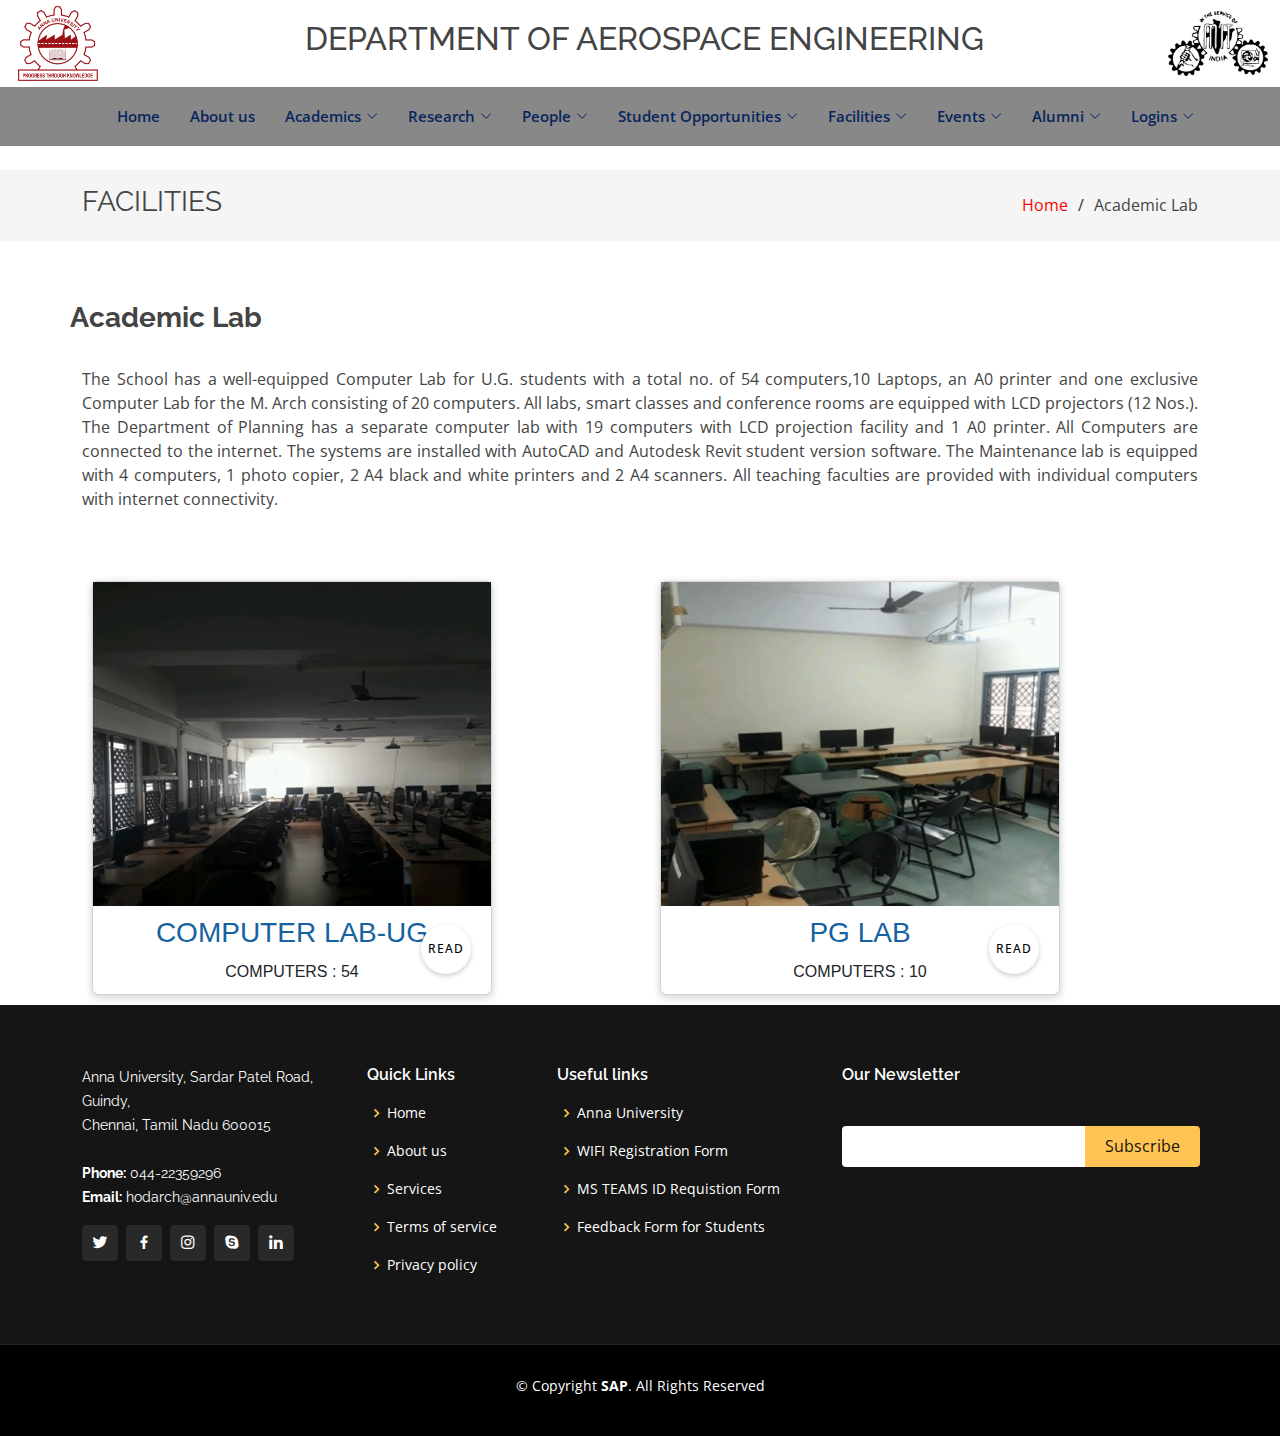
<file: lab.html>
<!DOCTYPE html>
<html lang="en">

<head>
  <meta charset="utf-8">
  <meta content="width=device-width, initial-scale=1.0" name="viewport">
  <title>Facilities | Department of Architecture </title>
  <meta content="" name="description">
  <meta content="" name="keywords">

  <link href="assets/img/favicon.png" rel="icon">
  <link href="assets/img/apple-touch-icon.png" rel="apple-touch-icon">

  <link
    href="https://fonts.googleapis.com/css?family=Open+Sans:300,300i,400,400i,600,600i,700,700i|Raleway:300,300i,400,400i,500,500i,600,600i,700,700i|Poppins:300,300i,400,400i,500,500i,600,600i,700,700i"
    rel="stylesheet">

  <link href="assets/vendor/aos/aos.css" rel="stylesheet">
  <link href="assets/vendor/bootstrap/css/bootstrap.min.css" rel="stylesheet">
  <link href="assets/vendor/bootstrap-icons/bootstrap-icons.css" rel="stylesheet">
  <link href="assets/vendor/boxicons/css/boxicons.min.css" rel="stylesheet">
  <link href="assets/vendor/glightbox/css/glightbox.min.css" rel="stylesheet">
  <link href="assets/vendor/remixicon/remixicon.css" rel="stylesheet">
  <link href="assets/vendor/swiper/swiper-bundle.min.css" rel="stylesheet">
  <link href="assets/css/style.css" rel="stylesheet">
  <link href="assets/css/lab.css" rel="stylesheet">
</head>

<body>
  <!-- ======= Header ======= -->
  <div>
    <div id="header-content"></div>
    <header class="w-100 p-2" style="background-color: rgb(137, 136, 136);">
      <div class="container d-flex align-items-center justify-content-center">
        <nav id="navbar" class="navbar order-last order-lg-0 justify-content-center">
          <ul>
            <li><a href="index.html">Home</a></li>
            <li><a href="index.html#dept_desc">About us</a></li>
            <li class="dropdown"><a href="#"><span>Academics</span> <i class="bi bi-chevron-down"></i></a>
              <ul>
                <li class="dropdown"><a href="academics.html"><span>Programmes Offered</span> <i
                      class="bi bi-chevron-right"></i></a>
                  <ul>
                    <li class="dropdown"><a href="academics.html"><span>Under Graduation</span> <i
                          class="bi bi-chevron-right"></i></a>
                      <ul>
                        <li><a href="academics.html">B.Arch</a></li>
                        <li><a href="academics.html">B.Plan</a></li>
                      </ul>
                    </li>
                    <li><a href="academics.html">Post Graduation</a></li>
                    <li><a href="academics.html">PHD</a></li>
                  </ul>
                </li>
                <li class="dropdown"><a href="#"><span>Academic Calender</span> <i class="bi bi-chevron-right"></i></a>
                  <ul>
                    <li class="dropdown"><a href="#"><span>UG</span> <i class="bi bi-chevron-right"></i></a>
                      <ul>
                        <li><a href="#">Lower Semester</a></li>
                        <li><a href="#">Higher Semester</a></li>
                      </ul>
                    </li>
                    <li><a href="#">PG</a></li>
                    <li><a href="#">PHD</a></li>
                  </ul>
                </li>
                <li><a href="resource.html">Resources</a></li>
                <li><a href="#">Learning Management System</a></li>
              </ul>
            </li>
            <li class="dropdown"><a href="#">Research <i class="bi bi-chevron-down"></i></a>
              <ul>
                <li><a href="supervisors.html">List of Supervisors</a></li>
                <li><a href="#">Theses</a></li>
                <li class="dropdown"><a href="projects.html">Projects <i class="bi bi-chevron-right"></i></a>
                  <ul>
                    <li class="dropdown"><a href="projects.html">Research <i class="bi bi-chevron-right"></i></a>
                      <ul>
                        <li><a href="projects.html">Ongoing</a></li>
                        <li><a href="projects.html">Completed</a></li>
                      </ul>
                    </li>

                    <li class="dropdown"><a href="projects.html">Consultancy <i class="bi bi-chevron-right"></i></a>
                      <ul>
                        <li><a href="projects.html">Ongoing</a></li>
                        <li><a href="projects.html">Completed</a></li>
                      </ul>
                    </li>
                  </ul>
                </li>
                <li><a href="publications.html">Publications</a></li>
                <li><a href="#">Patents</a></li>
                <li class="dropdown"><a href="#">Centres <i class="bi bi-chevron-right"></i></a>
                  <ul>
                    <li><a href="#">Ramanujan Computing Center</a></li>
                    <li><a href="#">Centre for Cyber Security</a></li>
                  </ul>
                </li>
                <li><a href="#">Groups</a></li>
                <li><a href="#">Thrust Areas</a></li>
                <li class="dropdown"><a href="#">Colloborations<i class="bi bi-chevron-right"></i></a>
                  <ul>
                    <li><a href="#">Industry</a></li>
                    <li><a href="#">National</a></li>
                    <li><a href="#">International</a></li>
                  </ul>
                </li>
              </ul>
            </li>
            <li class="dropdown"><a href="#">People <i class="bi bi-chevron-down"></i></a>
              <ul>
                <li><a href="teaching-staff.html">Teaching Staff</a></li>
                <li><a href="non-teaching-staff.html">Non-Teaching Staff</a></li>
                <li><a href="research-scholars.html">Research Scholars</a></li>
                <li><a href="#">Adjunct Professors</a></li>
                <li><a href="#">Visiting Professors</a></li>
                <li><a href="overseas-professors.html">Overseas Professors</a></li>
              </ul>
            </li>
            <li class="dropdown"><a href="#">Student Opportunities <i class="bi bi-chevron-down"></i></a>
              <ul>
                <li><a href="awards.html">Awards</a></li>
                <li><a href="placements.html">Placements</a></li>
                <li><a href="#">Student Exchange</a></li>
                <li><a href="higher-studies.html">Semester Abroad</a></li>
                <li><a href="internships.html">Internships</a></li>
                <li><a href="scholarships.html">Scholarships</a></li>
                <li><a href="#">Clubs and Association</a></li>
              </ul>
            </li>

            <li class="dropdown"><a href="#">Facilities <i class="bi bi-chevron-down"></i></a>
              <ul>
                <li><a href="lab.html">Academic Labs</a></li>
                <li><a href="#">Specialized Labs</a></li>
                <li><a href="#">Infrastructure</a></li>
              </ul>
            </li>

            <li class="dropdown"><a href="#">Events <i class="bi bi-chevron-down"></i></a>
              <ul>
                <li class="dropdown"><a href="#">Current <i class="bi bi-chevron-right"></i></a>
                  <ul>
                    <li><a href="FieldsEvents.html">Field Visit</a></li>
                    <li><a href="workshop.html">Workshop</a></li>
                  </ul>
                </li>
                <li><a href="pastevents.html">Past</a></li>

              </ul>
            </li>

            <li class="dropdown"><a href="https://www.sapaa.org.in/">Alumni <i class="bi bi-chevron-down"></i></a>
              <ul>
                <li><a href="https://www.sapaa.org.in/">Groups</a></li>
                <li><a href="https://www.sapaa.org.in/">Homecoming-2023</a></li>
                <li><a href="https://www.sapaa.org.in/">Awards & Achievements</a></li>
                <li><a href="https://www.sapaa.org.in/">Notable Alumni</a></li>
              </ul>

            <li class="dropdown"><a href="#">Logins <i class="bi bi-chevron-down"></i></a>
              <ul>
                <li><a href="#">AUKDC</a></li>
                <li><a href="#">ADAMS</a></li>
                <li><a href="#">SEMS</a></li>
                <li><a href="#">OTHERS</a></li>
              </ul>
          </ul>
          </ul>
          <span class="m-toggle">
            <i class="bi bi-list mobile-nav-toggle text-dark"></i>
          </span>

        </nav>
        <!-- Getting started  <a href="#about" class="get-started-btn scrollto">Get Started</a> -->

      </div>
    </header>
      
  </div>
  <!-- End Header -->
  <main id="main">
    <!-- ======= Breadcrumbs ======= -->
    <section class="breadcrumbs">
      <div class="container">
        <div class="d-flex justify-content-between align-items-center">
          <h2>FACILITIES</h2>
          <ol>
            <li><a href="index.html">Home</a></li>
            <li>Academic Lab</li>
          </ol>
        </div>

      </div>
    </section><!-- End Breadcrumbs -->
    <!-- LAB DESC -->
    <section id="dept_desc">

      <div class="container" data-aos="fade-up" style="text-align: justify;">
        <h3 class="about row" style="font-weight: bold;">Academic Lab</h3>
        <br>
        The School has a well-equipped Computer Lab for U.G. students with a total no. of 54 computers,10 Laptops,
        an A0 printer and one exclusive Computer Lab for the M. Arch consisting of 20 computers.
        All labs, smart classes and conference rooms are equipped with LCD projectors (12 Nos.).
        The Department of Planning has a separate computer lab with 19 computers with LCD projection facility and 1 A0
        printer.
        All Computers are connected to the internet. The systems are installed with AutoCAD and Autodesk Revit student
        version software.
        The Maintenance lab is equipped with 4 computers, 1 photo copier, 2 A4 black and white printers and 2 A4
        scanners.
        All teaching faculties are provided with individual computers with internet connectivity.

      </div>
    </section>
    <!--END LAB DESC-->

    <div class="container">
      <div class="content-section">
        <div class="card">
          <div>
            <img src="assets/img/LAB/ugLab.jpg" alt="Lab1">
            <h2>COMPUTER LAB-UG</h2>
            <p>COMPUTERS : 54</p>

            <p></p>
          </div>
          <div class="overlay"></div>
          <div class="content">
            <p>The School has a well-equipped Computer Lab for U.G. students with a total no. of 54 computers,
              10 Laptops, an A0 printer </p>
          </div>
        </div>

        <div class="card">
          <div>
            <img src="assets/img/LAB/pgLab.jpg" alt="Lab1">
            <h2>PG LAB</h2>
            <p>COMPUTERS : 10 </p>
          </div>
          <div class="overlay"></div>
          <div class="content">
            <p>This exclusive Computer Lab for the M. Arch consisting of 20 computers. </p>
          </div>
        </div>


      </div>
    </div>
    </div>






  </main>

  <div id="footer-content"></div>

  <div id="preloader"></div>
  <a href="#" class="back-to-top d-flex align-items-center justify-content-center"><i
      class="bi bi-arrow-up-short"></i></a>

  <!-- Vendor JS Files -->
  <script src="assets/vendor/purecounter/purecounter_vanilla.js"></script>
  <script src="assets/vendor/aos/aos.js"></script>
  <script src="assets/vendor/bootstrap/js/bootstrap.bundle.min.js"></script>
  <script src="assets/vendor/glightbox/js/glightbox.min.js"></script>
  <script src="assets/vendor/isotope-layout/isotope.pkgd.min.js"></script>
  <script src="assets/vendor/swiper/swiper-bundle.min.js"></script>

  <!-- Rendering partials -->
  <script>
    const headerContent = document.getElementById('header-content');
    fetch('partials/header.html')
      .then(response => response.text())
      .then(data => {
        headerContent.innerHTML = data;
      });
    const footerContent = document.getElementById('footer-content');
    fetch('partials/footer.html')
      .then(response => response.text())
      .then(data => {
        footerContent.innerHTML = data;
      });


    const tabLinks = document.querySelectorAll('.nav-link');
    tabLinks.forEach(link => {
      link.addEventListener('click', (event) => {
        event.preventDefault();
        // Get the target div ID from the data-target attribute
        const targetID = event.target.getAttribute('data-target');
        // Remove 'show' class from all tab panes
        const tabPanes = document.querySelectorAll('.tab-pane');
        tabPanes.forEach(pane => pane.classList.remove('show', 'active'));
        // Add 'show' and 'active' class to the target tab pane
        document.getElementById(targetID).classList.add('show', 'active');
        // Remove 'active' class from all tab links
        tabLinks.forEach(link => link.classList.remove('active'));
        // Add 'active' class to the clicked tab link
        event.target.classList.add('active');
      });
    });
  </script>

  <!-- Template Main JS File -->
  <script src="assets/js/main.js"></script>
</body>

</html>
</file>
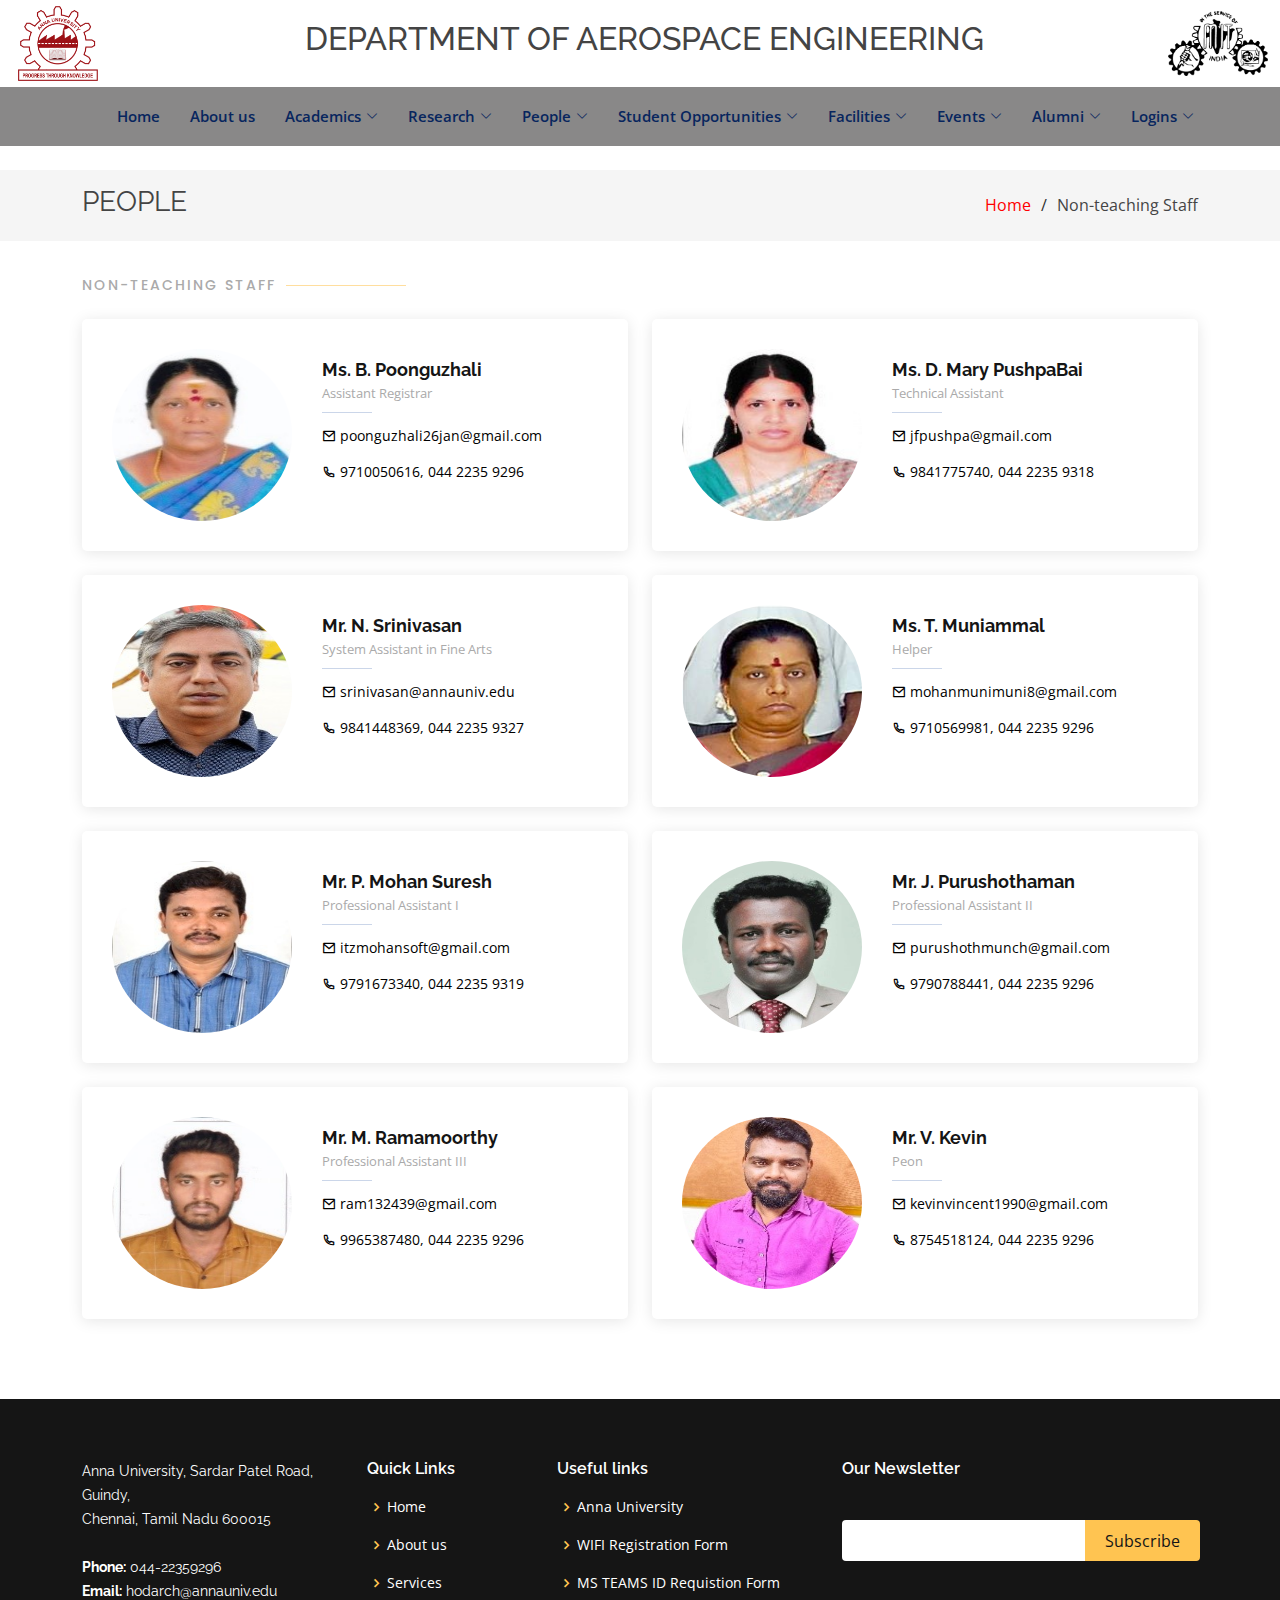
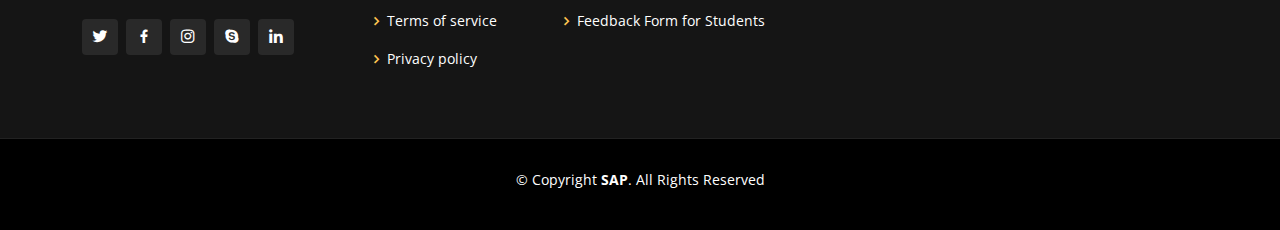
<file: non-teaching-staff.html>
<!DOCTYPE html>
<html lang="en">

<head>
  <meta charset="utf-8">
  <meta content="width=device-width, initial-scale=1.0" name="viewport">

  <title>Home | School of Architecture and Planning</title>
  <meta content="" name="description">
  <meta content="" name="keywords">

  <link href="assets/img/favicon.png" rel="icon">
  <link href="assets/img/apple-touch-icon.png" rel="apple-touch-icon">

  <link
    href="https://fonts.googleapis.com/css?family=Open+Sans:300,300i,400,400i,600,600i,700,700i|Raleway:300,300i,400,400i,500,500i,600,600i,700,700i|Poppins:300,300i,400,400i,500,500i,600,600i,700,700i"
    rel="stylesheet">

  <link href="assets/vendor/aos/aos.css" rel="stylesheet">
  <link href="assets/vendor/bootstrap/css/bootstrap.min.css" rel="stylesheet">
  <link href="assets/vendor/bootstrap-icons/bootstrap-icons.css" rel="stylesheet">
  <link href="assets/vendor/boxicons/css/boxicons.min.css" rel="stylesheet">
  <link href="assets/vendor/glightbox/css/glightbox.min.css" rel="stylesheet">
  <link href="assets/vendor/remixicon/remixicon.css" rel="stylesheet">
  <link href="assets/vendor/swiper/swiper-bundle.min.css" rel="stylesheet">
  <link href="assets/css/style.css" rel="stylesheet">
</head>

<body>
  <!-- ======= Header ======= -->
  <div>
    <div id="header-content"></div>
    <header class="w-100 p-2" style="background-color: rgb(137, 136, 136);">
      <div class="container d-flex align-items-center justify-content-center">
        <nav id="navbar" class="navbar order-last order-lg-0 justify-content-center">
          <ul>
            <li><a href="index.html">Home</a></li>
            <li><a href="index.html#dept_desc">About us</a></li>
            <li class="dropdown"><a href="#"><span>Academics</span> <i class="bi bi-chevron-down"></i></a>
              <ul>
                <li class="dropdown"><a href="academics.html"><span>Programmes Offered</span> <i
                      class="bi bi-chevron-right"></i></a>
                  <ul>
                    <li class="dropdown"><a href="academics.html"><span>Under Graduation</span> <i
                          class="bi bi-chevron-right"></i></a>
                      <ul>
                        <li><a href="academics.html">B.Arch</a></li>
                        <li><a href="academics.html">B.Plan</a></li>
                      </ul>
                    </li>
                    <li><a href="academics.html">Post Graduation</a></li>
                    <li><a href="academics.html">PHD</a></li>
                  </ul>
                </li>
                <li class="dropdown"><a href="#"><span>Academic Calender</span> <i class="bi bi-chevron-right"></i></a>
                  <ul>
                    <li class="dropdown"><a href="#"><span>UG</span> <i class="bi bi-chevron-right"></i></a>
                      <ul>
                        <li><a href="#">Lower Semester</a></li>
                        <li><a href="#">Higher Semester</a></li>
                      </ul>
                    </li>
                    <li><a href="#">PG</a></li>
                    <li><a href="#">PHD</a></li>
                  </ul>
                </li>
                <li><a href="resource.html">Resources</a></li>
                <li><a href="#">Learning Management System</a></li>
              </ul>
            </li>
            <li class="dropdown"><a href="#">Research <i class="bi bi-chevron-down"></i></a>
              <ul>
                <li><a href="supervisors.html">List of Supervisors</a></li>
                <li><a href="#">Theses</a></li>
                <li class="dropdown"><a href="projects.html">Projects <i class="bi bi-chevron-right"></i></a>
                  <ul>
                    <li class="dropdown"><a href="projects.html">Research <i class="bi bi-chevron-right"></i></a>
                      <ul>
                        <li><a href="projects.html">Ongoing</a></li>
                        <li><a href="projects.html">Completed</a></li>
                      </ul>
                    </li>

                    <li class="dropdown"><a href="projects.html">Consultancy <i class="bi bi-chevron-right"></i></a>
                      <ul>
                        <li><a href="projects.html">Ongoing</a></li>
                        <li><a href="projects.html">Completed</a></li>
                      </ul>
                    </li>
                  </ul>
                </li>
                <li><a href="publications.html">Publications</a></li>
                <li><a href="#">Patents</a></li>
                <li class="dropdown"><a href="#">Centres <i class="bi bi-chevron-right"></i></a>
                  <ul>
                    <li><a href="#">Ramanujan Computing Center</a></li>
                    <li><a href="#">Centre for Cyber Security</a></li>
                  </ul>
                </li>
                <li><a href="#">Groups</a></li>
                <li><a href="#">Thrust Areas</a></li>
                <li class="dropdown"><a href="#">Colloborations<i class="bi bi-chevron-right"></i></a>
                  <ul>
                    <li><a href="#">Industry</a></li>
                    <li><a href="#">National</a></li>
                    <li><a href="#">International</a></li>
                  </ul>
                </li>
              </ul>
            </li>
            <li class="dropdown"><a href="#">People <i class="bi bi-chevron-down"></i></a>
              <ul>
                <li><a href="teaching-staff.html">Teaching Staff</a></li>
                <li><a href="non-teaching-staff.html">Non-Teaching Staff</a></li>
                <li><a href="research-scholars.html">Research Scholars</a></li>
                <li><a href="#">Adjunct Professors</a></li>
                <li><a href="#">Visiting Professors</a></li>
                <li><a href="overseas-professors.html">Overseas Professors</a></li>
              </ul>
            </li>
            <li class="dropdown"><a href="#">Student Opportunities <i class="bi bi-chevron-down"></i></a>
              <ul>
                <li><a href="awards.html">Awards</a></li>
                <li><a href="placements.html">Placements</a></li>
                <li><a href="#">Student Exchange</a></li>
                <li><a href="higher-studies.html">Semester Abroad</a></li>
                <li><a href="internships.html">Internships</a></li>
                <li><a href="scholarships.html">Scholarships</a></li>
                <li><a href="#">Clubs and Association</a></li>
              </ul>
            </li>

            <li class="dropdown"><a href="#">Facilities <i class="bi bi-chevron-down"></i></a>
              <ul>
                <li><a href="lab.html">Academic Labs</a></li>
                <li><a href="#">Specialized Labs</a></li>
                <li><a href="#">Infrastructure</a></li>
              </ul>
            </li>

            <li class="dropdown"><a href="#">Events <i class="bi bi-chevron-down"></i></a>
              <ul>
                <li class="dropdown"><a href="#">Current <i class="bi bi-chevron-right"></i></a>
                  <ul>
                    <li><a href="FieldsEvents.html">Field Visit</a></li>
                    <li><a href="workshop.html">Workshop</a></li>
                  </ul>
                </li>
                <li><a href="pastevents.html">Past</a></li>

              </ul>
            </li>

            <li class="dropdown"><a href="https://www.sapaa.org.in/">Alumni <i class="bi bi-chevron-down"></i></a>
              <ul>
                <li><a href="https://www.sapaa.org.in/">Groups</a></li>
                <li><a href="https://www.sapaa.org.in/">Homecoming-2023</a></li>
                <li><a href="https://www.sapaa.org.in/">Awards & Achievements</a></li>
                <li><a href="https://www.sapaa.org.in/">Notable Alumni</a></li>
              </ul>

            <li class="dropdown"><a href="#">Logins <i class="bi bi-chevron-down"></i></a>
              <ul>
                <li><a href="#">AUKDC</a></li>
                <li><a href="#">ADAMS</a></li>
                <li><a href="#">SEMS</a></li>
                <li><a href="#">OTHERS</a></li>
              </ul>
          </ul>
          </ul>
          <span class="m-toggle">
            <i class="bi bi-list mobile-nav-toggle text-dark"></i>
          </span>

        </nav>
        <!-- Getting started  <a href="#about" class="get-started-btn scrollto">Get Started</a> -->

      </div>
    </header>
      
  </div>
  <!-- End Header -->

  <!-- ======= Breadcrumbs ======= -->
  <section class="breadcrumbs">
    <div class="container">
      <div class="d-flex justify-content-between align-items-center">
        <h2>PEOPLE</h2>
        <ol>
          <li><a href="index.html">Home</a></li>
          <li>Non-teaching Staff</li>
        </ol>
      </div>

    </div>
  </section><!-- End Breadcrumbs -->

  <!-- ======= Teaching Staff ======= -->
  <section id="team" class="team section-bg">
    <div class="container" data-aos="fade-up">

      <div class="section-title">
        <h2>NON-TEACHING STAFF</h2>

        <div class="row" id="teamMembersContainer">
          <!-- Team members will be fetched from json -->
        </div>

        <script>
          fetch('data/nonteachingStaff.json')
            .then(response => response.json())
            .then(data => {
              const teamMembersContainer = document.getElementById('teamMembersContainer');

              data.forEach(member => {
                const memberElement = document.createElement('div');
                memberElement.className = 'col-lg-6 mt-4';

                memberElement.innerHTML = `
                    <div class="member d-flex align-items-start">
                        <div class="pic"><img src="assets/img/staff/${member.image}" class="img-fluid" style="width: 200px; height: 172px;" alt=""></div>
                      <div class="member-info">
                        <a href="${member.profileLink}" style="text-transform: none;">
                          <h4>${member.name}</h4>
                          <span>${member.title}</span>
                          <p style="text-transform: none; font-weight: 400; font-family: inherit; color: black; font-style: normal;"><i class="ri-mail-line"></i> ${member.email}</p>
                          <p style="text-transform: none; font-weight: 400; font-family: inherit; color: black; font-style: normal;"><i class="ri-phone-line"></i> ${member.phone}</p>
                        </a>
                      </div>
                    </div>
                  `;

                teamMembersContainer.appendChild(memberElement);
              });
            })
            .catch(error => console.error('Error loading team members:', error));
        </script>






      </div>

    </div>
  </section><!-- End Team Section -->

  <div id="footer-content"></div>

  <div id="preloader"></div>
  <a href="#" class="back-to-top d-flex align-items-center justify-content-center"><i
      class="bi bi-arrow-up-short"></i></a>

  <!-- Vendor JS Files -->
  <script src="assets/vendor/purecounter/purecounter_vanilla.js"></script>
  <script src="assets/vendor/aos/aos.js"></script>
  <script src="assets/vendor/bootstrap/js/bootstrap.bundle.min.js"></script>
  <script src="assets/vendor/glightbox/js/glightbox.min.js"></script>
  <script src="assets/vendor/isotope-layout/isotope.pkgd.min.js"></script>
  <script src="assets/vendor/swiper/swiper-bundle.min.js"></script>
  <script src="assets/vendor/php-email-form/validate.js"></script>

  <!-- Rendering partials -->
  <script>
    const headerContent = document.getElementById('header-content');
    fetch('partials/header.html')
      .then(response => response.text())
      .then(data => {
        headerContent.innerHTML = data;
      });
    const footerContent = document.getElementById('footer-content');
    fetch('partials/footer.html')
      .then(response => response.text())
      .then(data => {
        footerContent.innerHTML = data;
      });
  </script>

  <!-- Template Main JS File -->
  <script src="assets/js/main.js"></script>

</body>

</html>
</file>
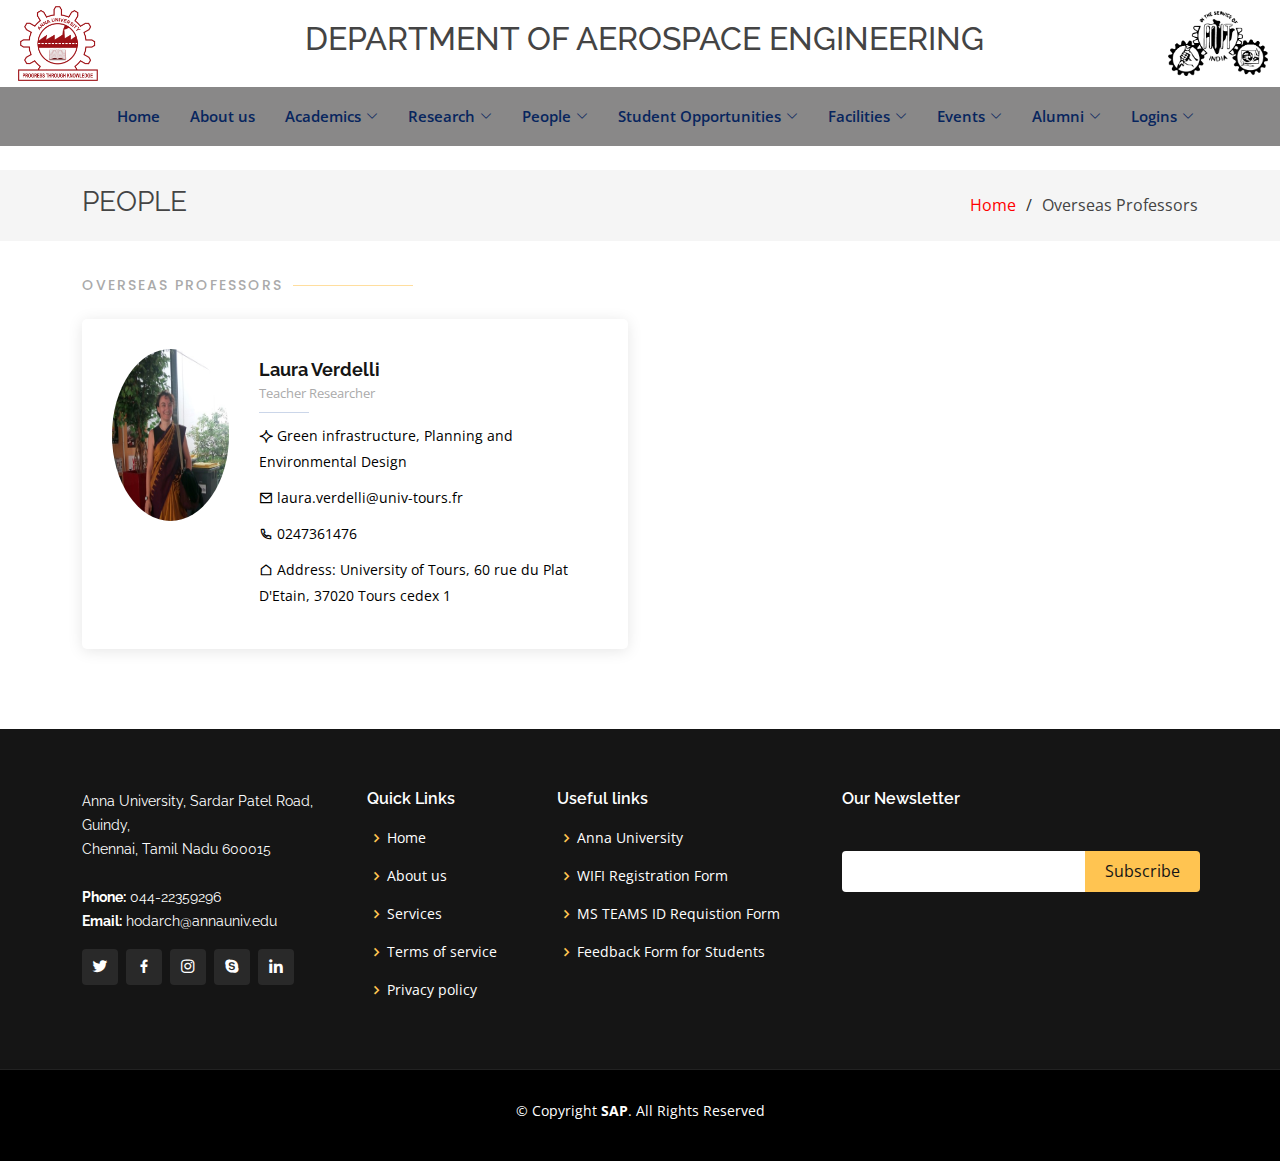
<file: overseas-professors.html>
<!DOCTYPE html>
<html lang="en">

<head>
  <meta charset="utf-8">
  <meta content="width=device-width, initial-scale=1.0" name="viewport">

  <title>Home | School of Architecture and Planning</title>
  <meta content="" name="description">
  <meta content="" name="keywords">

  <link href="assets/img/favicon.png" rel="icon">
  <link href="assets/img/apple-touch-icon.png" rel="apple-touch-icon">

  <link
    href="https://fonts.googleapis.com/css?family=Open+Sans:300,300i,400,400i,600,600i,700,700i|Raleway:300,300i,400,400i,500,500i,600,600i,700,700i|Poppins:300,300i,400,400i,500,500i,600,600i,700,700i"
    rel="stylesheet">

  <link href="assets/vendor/aos/aos.css" rel="stylesheet">
  <link href="assets/vendor/bootstrap/css/bootstrap.min.css" rel="stylesheet">
  <link href="assets/vendor/bootstrap-icons/bootstrap-icons.css" rel="stylesheet">
  <link href="assets/vendor/boxicons/css/boxicons.min.css" rel="stylesheet">
  <link href="assets/vendor/glightbox/css/glightbox.min.css" rel="stylesheet">
  <link href="assets/vendor/remixicon/remixicon.css" rel="stylesheet">
  <link href="assets/vendor/swiper/swiper-bundle.min.css" rel="stylesheet">
  <link href="assets/css/style.css" rel="stylesheet">
  <link rel="stylesheet" href="">
</head>

<body>
  <!-- ======= Header ======= -->
  <div>
    <div id="header-content"></div>
    <header class="w-100 p-2" style="background-color: rgb(137, 136, 136);">
      <div class="container d-flex align-items-center justify-content-center">
        <nav id="navbar" class="navbar order-last order-lg-0 justify-content-center">
          <ul>
            <li><a href="index.html">Home</a></li>
            <li><a href="index.html#dept_desc">About us</a></li>
            <li class="dropdown"><a href="#"><span>Academics</span> <i class="bi bi-chevron-down"></i></a>
              <ul>
                <li class="dropdown"><a href="academics.html"><span>Programmes Offered</span> <i
                      class="bi bi-chevron-right"></i></a>
                  <ul>
                    <li class="dropdown"><a href="academics.html"><span>Under Graduation</span> <i
                          class="bi bi-chevron-right"></i></a>
                      <ul>
                        <li><a href="academics.html">B.Arch</a></li>
                        <li><a href="academics.html">B.Plan</a></li>
                      </ul>
                    </li>
                    <li><a href="academics.html">Post Graduation</a></li>
                    <li><a href="academics.html">PHD</a></li>
                  </ul>
                </li>
                <li class="dropdown"><a href="#"><span>Academic Calender</span> <i class="bi bi-chevron-right"></i></a>
                  <ul>
                    <li class="dropdown"><a href="#"><span>UG</span> <i class="bi bi-chevron-right"></i></a>
                      <ul>
                        <li><a href="#">Lower Semester</a></li>
                        <li><a href="#">Higher Semester</a></li>
                      </ul>
                    </li>
                    <li><a href="#">PG</a></li>
                    <li><a href="#">PHD</a></li>
                  </ul>
                </li>
                <li><a href="resource.html">Resources</a></li>
                <li><a href="#">Learning Management System</a></li>
              </ul>
            </li>
            <li class="dropdown"><a href="#">Research <i class="bi bi-chevron-down"></i></a>
              <ul>
                <li><a href="supervisors.html">List of Supervisors</a></li>
                <li><a href="#">Theses</a></li>
                <li class="dropdown"><a href="projects.html">Projects <i class="bi bi-chevron-right"></i></a>
                  <ul>
                    <li class="dropdown"><a href="projects.html">Research <i class="bi bi-chevron-right"></i></a>
                      <ul>
                        <li><a href="projects.html">Ongoing</a></li>
                        <li><a href="projects.html">Completed</a></li>
                      </ul>
                    </li>

                    <li class="dropdown"><a href="projects.html">Consultancy <i class="bi bi-chevron-right"></i></a>
                      <ul>
                        <li><a href="projects.html">Ongoing</a></li>
                        <li><a href="projects.html">Completed</a></li>
                      </ul>
                    </li>
                  </ul>
                </li>
                <li><a href="publications.html">Publications</a></li>
                <li><a href="#">Patents</a></li>
                <li class="dropdown"><a href="#">Centres <i class="bi bi-chevron-right"></i></a>
                  <ul>
                    <li><a href="#">Ramanujan Computing Center</a></li>
                    <li><a href="#">Centre for Cyber Security</a></li>
                  </ul>
                </li>
                <li><a href="#">Groups</a></li>
                <li><a href="#">Thrust Areas</a></li>
                <li class="dropdown"><a href="#">Colloborations<i class="bi bi-chevron-right"></i></a>
                  <ul>
                    <li><a href="#">Industry</a></li>
                    <li><a href="#">National</a></li>
                    <li><a href="#">International</a></li>
                  </ul>
                </li>
              </ul>
            </li>
            <li class="dropdown"><a href="#">People <i class="bi bi-chevron-down"></i></a>
              <ul>
                <li><a href="teaching-staff.html">Teaching Staff</a></li>
                <li><a href="non-teaching-staff.html">Non-Teaching Staff</a></li>
                <li><a href="research-scholars.html">Research Scholars</a></li>
                <li><a href="#">Adjunct Professors</a></li>
                <li><a href="#">Visiting Professors</a></li>
                <li><a href="overseas-professors.html">Overseas Professors</a></li>
              </ul>
            </li>
            <li class="dropdown"><a href="#">Student Opportunities <i class="bi bi-chevron-down"></i></a>
              <ul>
                <li><a href="awards.html">Awards</a></li>
                <li><a href="placements.html">Placements</a></li>
                <li><a href="#">Student Exchange</a></li>
                <li><a href="higher-studies.html">Semester Abroad</a></li>
                <li><a href="internships.html">Internships</a></li>
                <li><a href="scholarships.html">Scholarships</a></li>
                <li><a href="#">Clubs and Association</a></li>
              </ul>
            </li>

            <li class="dropdown"><a href="#">Facilities <i class="bi bi-chevron-down"></i></a>
              <ul>
                <li><a href="lab.html">Academic Labs</a></li>
                <li><a href="#">Specialized Labs</a></li>
                <li><a href="#">Infrastructure</a></li>
              </ul>
            </li>

            <li class="dropdown"><a href="#">Events <i class="bi bi-chevron-down"></i></a>
              <ul>
                <li class="dropdown"><a href="#">Current <i class="bi bi-chevron-right"></i></a>
                  <ul>
                    <li><a href="FieldsEvents.html">Field Visit</a></li>
                    <li><a href="workshop.html">Workshop</a></li>
                  </ul>
                </li>
                <li><a href="pastevents.html">Past</a></li>

              </ul>
            </li>

            <li class="dropdown"><a href="https://www.sapaa.org.in/">Alumni <i class="bi bi-chevron-down"></i></a>
              <ul>
                <li><a href="https://www.sapaa.org.in/">Groups</a></li>
                <li><a href="https://www.sapaa.org.in/">Homecoming-2023</a></li>
                <li><a href="https://www.sapaa.org.in/">Awards & Achievements</a></li>
                <li><a href="https://www.sapaa.org.in/">Notable Alumni</a></li>
              </ul>

            <li class="dropdown"><a href="#">Logins <i class="bi bi-chevron-down"></i></a>
              <ul>
                <li><a href="#">AUKDC</a></li>
                <li><a href="#">ADAMS</a></li>
                <li><a href="#">SEMS</a></li>
                <li><a href="#">OTHERS</a></li>
              </ul>
          </ul>
          </ul>
          <span class="m-toggle">
            <i class="bi bi-list mobile-nav-toggle text-dark"></i>
          </span>

        </nav>
        <!-- Getting started  <a href="#about" class="get-started-btn scrollto">Get Started</a> -->

      </div>
    </header>
      
  </div>
  <!-- End Header -->
  <!-- ======= Breadcrumbs ======= -->
  <section class="breadcrumbs">
    <div class="container">
      <div class="d-flex justify-content-between align-items-center">
        <h2>PEOPLE</h2>
        <ol>
          <li><a href="index.html">Home</a></li>
          <li>Overseas Professors</li>
        </ol>
      </div>

    </div>
  </section><!-- End Breadcrumbs -->

  <!-- ======= OVERSEAS PROFESSORS ======= -->
  <section id="team" class="team section-bg">
    <div class="container" data-aos="fade-up">

      <div class="section-title">
        <h2>OVERSEAS PROFESSORS</h2>

        <div class="row" id="teamMembersContainer">
          <!-- Team members will be fetched from json -->
        </div>

        <script>
          fetch('data/overseasProfessors.json')
            .then(response => response.json())
            .then(data => {
              const teamMembersContainer = document.getElementById('teamMembersContainer');

              data.forEach(member => {
                const memberElement = document.createElement('div');
                memberElement.className = 'col-lg-6 mt-4';

                memberElement.innerHTML = `
                        <div class="member d-flex align-items-start" style="color: black">
                          <div class="pic" style="width: 30%; height: auto;">
                            <img src="assets/img/staff/${member.image}" class="img-fluid" alt="">
                          </div>
                          <div class="member-info" style="width: 70%; text-transform: none;" >
                            <a href="${member.profileLink}" style="text-transform: none;">
                          <h4>${member.name}</h4>
                          <span>${member.title}</span>
                          <p style="text-transform: none; font-weight: 400; font-family: inherit; color: black; font-style: normal;"><i class="ri-shining-line"></i> ${member.field}</p>
                          <p style="text-transform: none; font-weight: 400; font-family: inherit; color: black; font-style: normal;"><i class="ri-mail-line"></i> ${member.email}</p>
                          <p style="text-transform: none; font-weight: 400; font-family: inherit; color: black; font-style: normal;"><i class="ri-phone-line"></i> ${member.phone}</p>
                          <p style="text-transform: none; font-weight: 400; font-family: inherit; color: black; font-style: normal;"><i class="ri-home-line"></i> Address: ${member.address}</p>
                            </a>
                          </div>
                        </div>
                      `;

                memberElement.innerHTML = `
                    <div class="member d-flex align-items-start">
                      <div class="pic"><img src="assets/img/staff/${member.image}" class="img-fluid" style="width: 200px; height: 172px;" alt=""></div>
                      <div class="member-info">
                        <a href="${member.profileLink}" style="text-transform: none;">
                          <h4>${member.name}</h4>
                          <span>${member.title}</span>
                          <p style="text-transform: none; font-weight: 400; font-family: inherit; color: black; font-style: normal;"><i class="ri-shining-line"></i> ${member.field}</p>
                          <p style="text-transform: none; font-weight: 400; font-family: inherit; color: black; font-style: normal;"><i class="ri-mail-line"></i> ${member.email}</p>
                          <p style="text-transform: none; font-weight: 400; font-family: inherit; color: black; font-style: normal;"><i class="ri-phone-line"></i> ${member.phone}</p>
                          <p style="text-transform: none; font-weight: 400; font-family: inherit; color: black; font-style: normal;"><i class="ri-home-line"></i> Address: ${member.address}</p>
                        </a>
                      </div>
                    </div>
                  `;

                teamMembersContainer.appendChild(memberElement);
              });
            })
            .catch(error => console.error('Error loading team members:', error));
        </script>

      </div>

    </div>
  </section><!-- End OVERSEAS PROFESSORS Section -->

  <div id="footer-content"></div>

  <div id="preloader"></div>
  <a href="#" class="back-to-top d-flex align-items-center justify-content-center"><i
      class="bi bi-arrow-up-short"></i></a>

  <!-- Vendor JS Files -->
  <script src="assets/vendor/purecounter/purecounter_vanilla.js"></script>
  <script src="assets/vendor/aos/aos.js"></script>
  <script src="assets/vendor/bootstrap/js/bootstrap.bundle.min.js"></script>
  <script src="assets/vendor/glightbox/js/glightbox.min.js"></script>
  <script src="assets/vendor/isotope-layout/isotope.pkgd.min.js"></script>
  <script src="assets/vendor/swiper/swiper-bundle.min.js"></script>
  <script src="assets/vendor/php-email-form/validate.js"></script>

  <!-- Rendering partials -->
  <script>
    const headerContent = document.getElementById('header-content');
    fetch('partials/header.html')
      .then(response => response.text())
      .then(data => {
        headerContent.innerHTML = data;
      });
    const footerContent = document.getElementById('footer-content');
    fetch('partials/footer.html')
      .then(response => response.text())
      .then(data => {
        footerContent.innerHTML = data;
      });
  </script>

  <!-- Template Main JS File -->
  <script src="assets/js/main.js"></script>

</body>

</html>
</file>
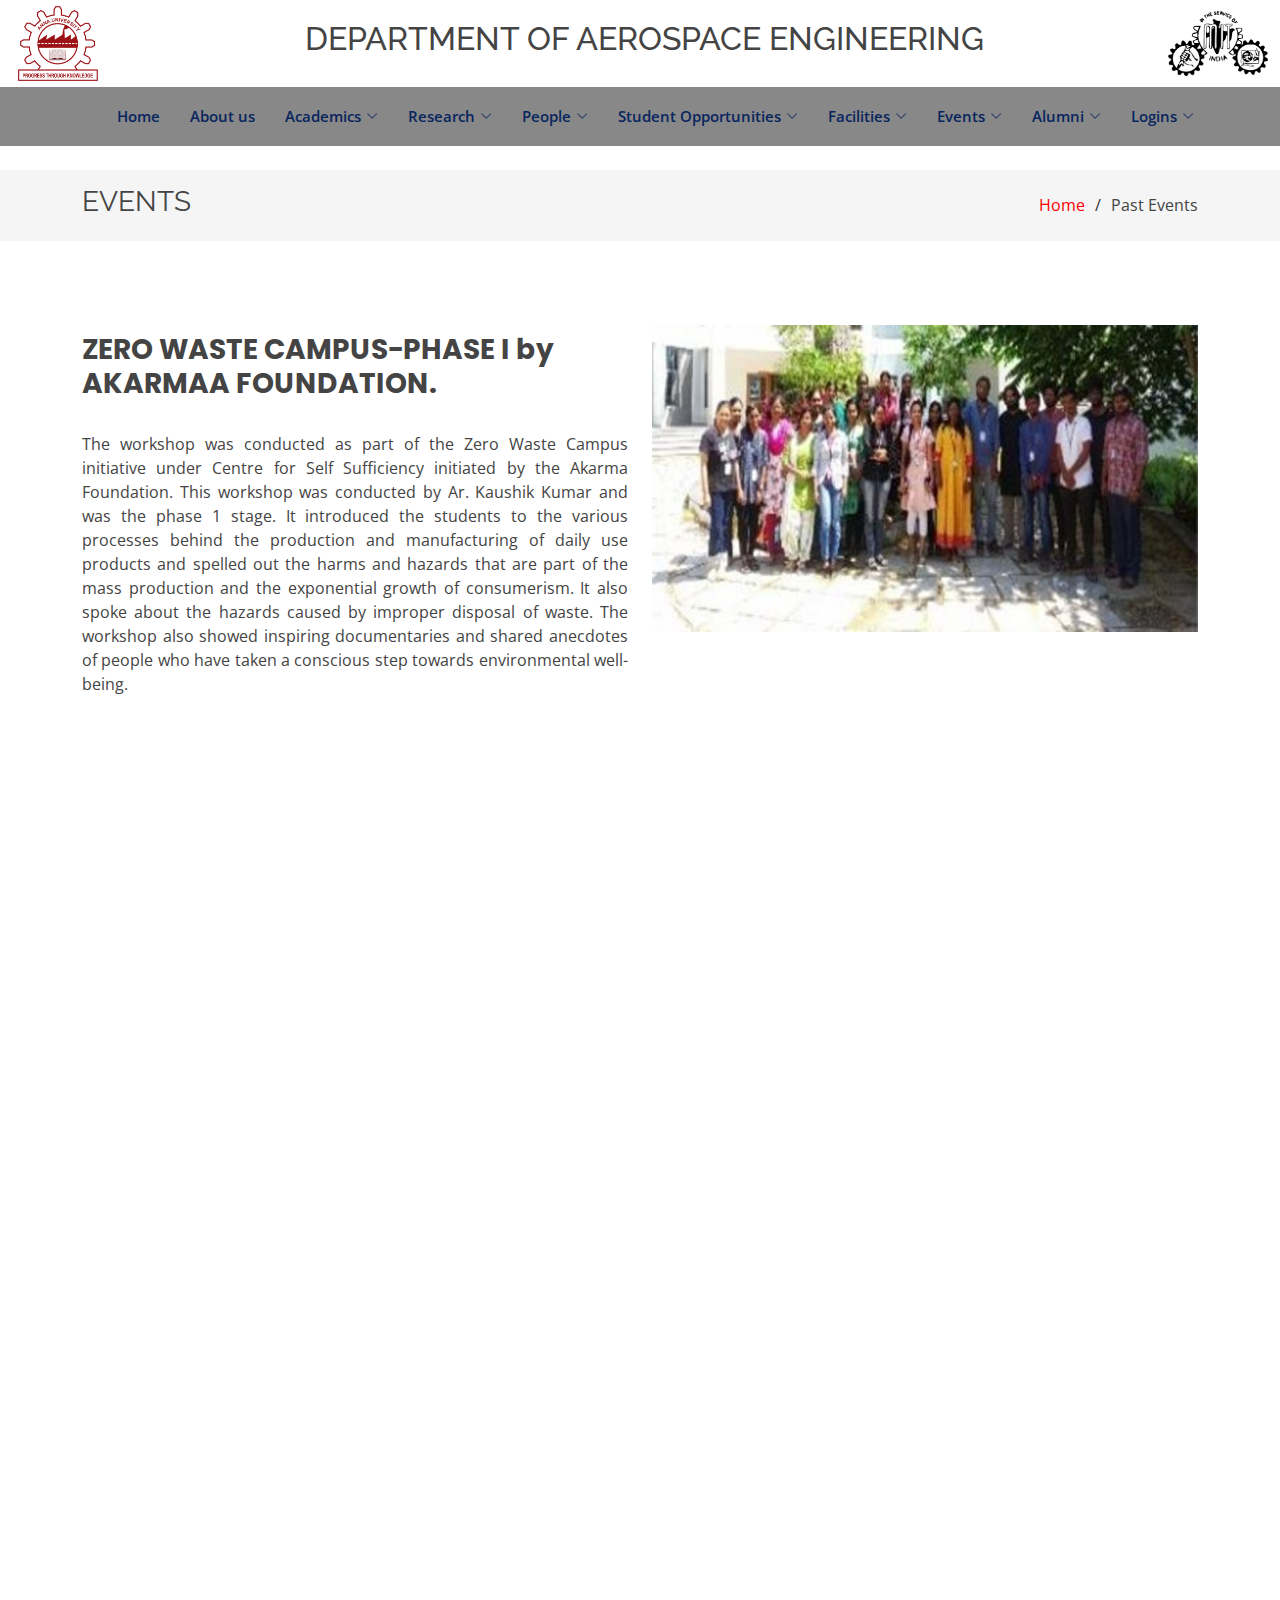
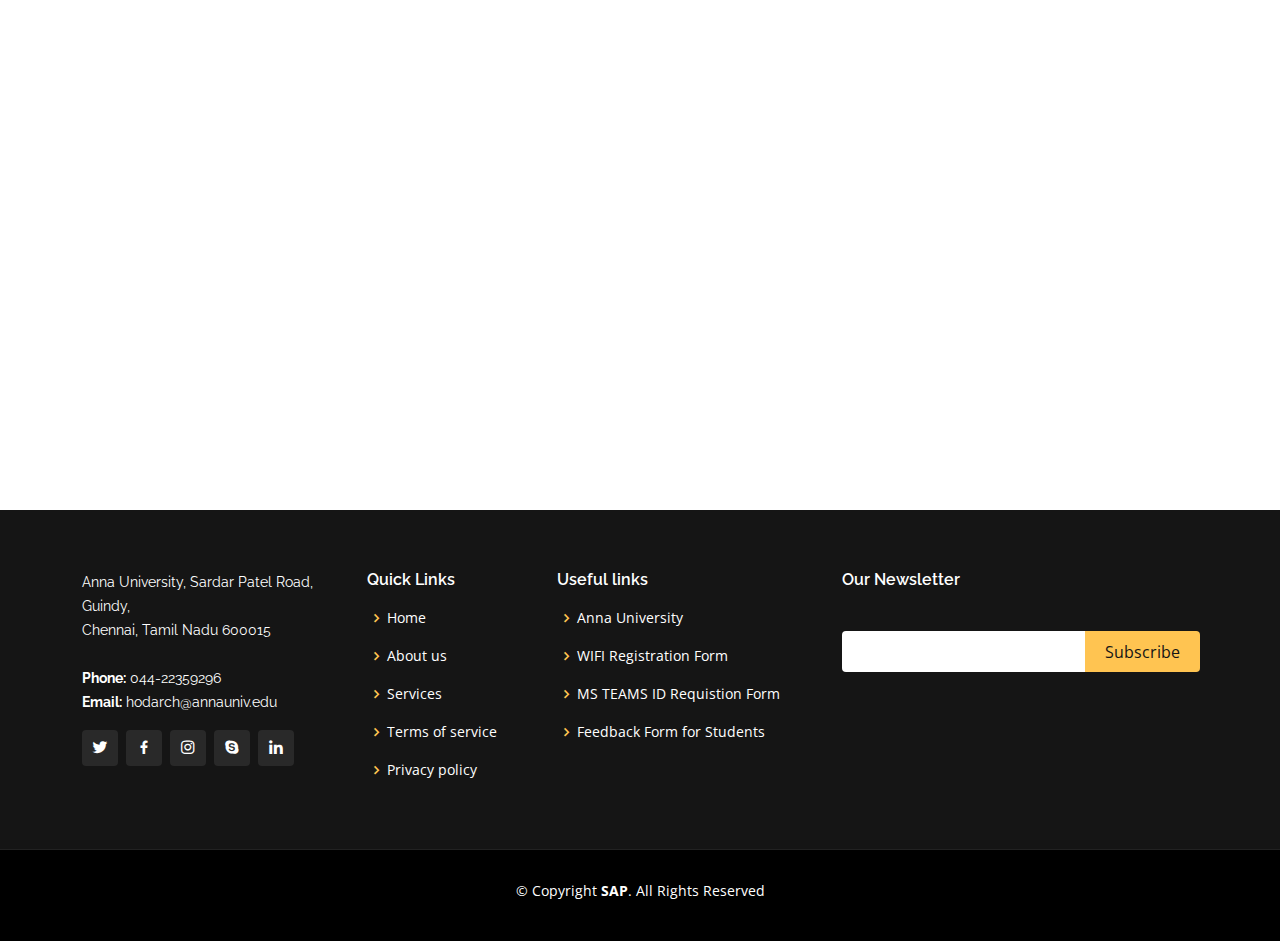
<file: pastevents.html>
<!DOCTYPE html>
<html lang="en">

<head>
  <meta charset="utf-8">
  <meta content="width=device-width, initial-scale=1.0" name="viewport">
  <title>Events | Department of Architecture </title>
  <meta content="" name="description">
  <meta content="" name="keywords">

  <link href="assets/img/favicon.png" rel="icon">
  <link href="assets/img/apple-touch-icon.png" rel="apple-touch-icon">

  <link
    href="https://fonts.googleapis.com/css?family=Open+Sans:300,300i,400,400i,600,600i,700,700i|Raleway:300,300i,400,400i,500,500i,600,600i,700,700i|Poppins:300,300i,400,400i,500,500i,600,600i,700,700i"
    rel="stylesheet">

  <link href="assets/vendor/aos/aos.css" rel="stylesheet">
  <link href="assets/vendor/bootstrap/css/bootstrap.min.css" rel="stylesheet">
  <link href="assets/vendor/bootstrap-icons/bootstrap-icons.css" rel="stylesheet">
  <link href="assets/vendor/boxicons/css/boxicons.min.css" rel="stylesheet">
  <link href="assets/vendor/glightbox/css/glightbox.min.css" rel="stylesheet">
  <link href="assets/vendor/remixicon/remixicon.css" rel="stylesheet">
  <link href="assets/vendor/swiper/swiper-bundle.min.css" rel="stylesheet">
  <link href="assets/css/awards.css" rel="stylesheet">
  <link href="assets/css/style.css" rel="stylesheet">
</head>

<body>
  <!-- ======= Header ======= -->
  <div>
    <div id="header-content"></div>
    <header class="w-100 p-2" style="background-color: rgb(137, 136, 136);">
      <div class="container d-flex align-items-center justify-content-center">
        <nav id="navbar" class="navbar order-last order-lg-0 justify-content-center">
          <ul>
            <li><a href="index.html">Home</a></li>
            <li><a href="index.html#dept_desc">About us</a></li>
            <li class="dropdown"><a href="#"><span>Academics</span> <i class="bi bi-chevron-down"></i></a>
              <ul>
                <li class="dropdown"><a href="academics.html"><span>Programmes Offered</span> <i
                      class="bi bi-chevron-right"></i></a>
                  <ul>
                    <li class="dropdown"><a href="academics.html"><span>Under Graduation</span> <i
                          class="bi bi-chevron-right"></i></a>
                      <ul>
                        <li><a href="academics.html">B.Arch</a></li>
                        <li><a href="academics.html">B.Plan</a></li>
                      </ul>
                    </li>
                    <li><a href="academics.html">Post Graduation</a></li>
                    <li><a href="academics.html">PHD</a></li>
                  </ul>
                </li>
                <li class="dropdown"><a href="#"><span>Academic Calender</span> <i class="bi bi-chevron-right"></i></a>
                  <ul>
                    <li class="dropdown"><a href="#"><span>UG</span> <i class="bi bi-chevron-right"></i></a>
                      <ul>
                        <li><a href="#">Lower Semester</a></li>
                        <li><a href="#">Higher Semester</a></li>
                      </ul>
                    </li>
                    <li><a href="#">PG</a></li>
                    <li><a href="#">PHD</a></li>
                  </ul>
                </li>
                <li><a href="resource.html">Resources</a></li>
                <li><a href="#">Learning Management System</a></li>
              </ul>
            </li>
            <li class="dropdown"><a href="#">Research <i class="bi bi-chevron-down"></i></a>
              <ul>
                <li><a href="supervisors.html">List of Supervisors</a></li>
                <li><a href="#">Theses</a></li>
                <li class="dropdown"><a href="projects.html">Projects <i class="bi bi-chevron-right"></i></a>
                  <ul>
                    <li class="dropdown"><a href="projects.html">Research <i class="bi bi-chevron-right"></i></a>
                      <ul>
                        <li><a href="projects.html">Ongoing</a></li>
                        <li><a href="projects.html">Completed</a></li>
                      </ul>
                    </li>

                    <li class="dropdown"><a href="projects.html">Consultancy <i class="bi bi-chevron-right"></i></a>
                      <ul>
                        <li><a href="projects.html">Ongoing</a></li>
                        <li><a href="projects.html">Completed</a></li>
                      </ul>
                    </li>
                  </ul>
                </li>
                <li><a href="publications.html">Publications</a></li>
                <li><a href="#">Patents</a></li>
                <li class="dropdown"><a href="#">Centres <i class="bi bi-chevron-right"></i></a>
                  <ul>
                    <li><a href="#">Ramanujan Computing Center</a></li>
                    <li><a href="#">Centre for Cyber Security</a></li>
                  </ul>
                </li>
                <li><a href="#">Groups</a></li>
                <li><a href="#">Thrust Areas</a></li>
                <li class="dropdown"><a href="#">Colloborations<i class="bi bi-chevron-right"></i></a>
                  <ul>
                    <li><a href="#">Industry</a></li>
                    <li><a href="#">National</a></li>
                    <li><a href="#">International</a></li>
                  </ul>
                </li>
              </ul>
            </li>
            <li class="dropdown"><a href="#">People <i class="bi bi-chevron-down"></i></a>
              <ul>
                <li><a href="teaching-staff.html">Teaching Staff</a></li>
                <li><a href="non-teaching-staff.html">Non-Teaching Staff</a></li>
                <li><a href="research-scholars.html">Research Scholars</a></li>
                <li><a href="#">Adjunct Professors</a></li>
                <li><a href="#">Visiting Professors</a></li>
                <li><a href="overseas-professors.html">Overseas Professors</a></li>
              </ul>
            </li>
            <li class="dropdown"><a href="#">Student Opportunities <i class="bi bi-chevron-down"></i></a>
              <ul>
                <li><a href="awards.html">Awards</a></li>
                <li><a href="placements.html">Placements</a></li>
                <li><a href="#">Student Exchange</a></li>
                <li><a href="higher-studies.html">Semester Abroad</a></li>
                <li><a href="internships.html">Internships</a></li>
                <li><a href="scholarships.html">Scholarships</a></li>
                <li><a href="#">Clubs and Association</a></li>
              </ul>
            </li>

            <li class="dropdown"><a href="#">Facilities <i class="bi bi-chevron-down"></i></a>
              <ul>
                <li><a href="lab.html">Academic Labs</a></li>
                <li><a href="#">Specialized Labs</a></li>
                <li><a href="#">Infrastructure</a></li>
              </ul>
            </li>

            <li class="dropdown"><a href="#">Events <i class="bi bi-chevron-down"></i></a>
              <ul>
                <li class="dropdown"><a href="#">Current <i class="bi bi-chevron-right"></i></a>
                  <ul>
                    <li><a href="FieldsEvents.html">Field Visit</a></li>
                    <li><a href="workshop.html">Workshop</a></li>
                  </ul>
                </li>
                <li><a href="pastevents.html">Past</a></li>

              </ul>
            </li>

            <li class="dropdown"><a href="https://www.sapaa.org.in/">Alumni <i class="bi bi-chevron-down"></i></a>
              <ul>
                <li><a href="https://www.sapaa.org.in/">Groups</a></li>
                <li><a href="https://www.sapaa.org.in/">Homecoming-2023</a></li>
                <li><a href="https://www.sapaa.org.in/">Awards & Achievements</a></li>
                <li><a href="https://www.sapaa.org.in/">Notable Alumni</a></li>
              </ul>

            <li class="dropdown"><a href="#">Logins <i class="bi bi-chevron-down"></i></a>
              <ul>
                <li><a href="#">AUKDC</a></li>
                <li><a href="#">ADAMS</a></li>
                <li><a href="#">SEMS</a></li>
                <li><a href="#">OTHERS</a></li>
              </ul>
          </ul>
          </ul>
          <span class="m-toggle">
            <i class="bi bi-list mobile-nav-toggle text-dark"></i>
          </span>

        </nav>
        <!-- Getting started  <a href="#about" class="get-started-btn scrollto">Get Started</a> -->

      </div>
    </header>
      
  </div>
  <!-- End Header -->
  <main id="main">
    <!-- ======= Breadcrumbs ======= -->
    <section class="breadcrumbs">
      <div class="container">
        <div class="d-flex justify-content-between align-items-center">
          <h2>EVENTS</h2>
          <ol>
            <li><a href="index.html">Home</a></li>
            <li>Past Events</li>
          </ol>
        </div>

      </div>
    </section><!-- End Breadcrumbs -->
    <!-- ======= EVENT 1 ======= -->
    <section id="vision" class="about">
      <div class="container" data-aos="fade-up">
        <br>
        <div class="row">
          <div class="col-lg-6 order-1 order-lg-2" data-aos="fade-left" data-aos-delay="100">
            <img src="assets/img/PastEvents/event1.jpg" class="img-fluid" alt="">
          </div>
          <div class="col-lg-6 pt-4 pt-lg-2 order-2 order-lg-1 content" data-aos="fade-right" data-aos-delay="100">
            <h3>ZERO WASTE CAMPUS-PHASE I
              by AKARMAA FOUNDATION.
            </h3>
            <br>
            <p style="text-align: justify;">
              The workshop was conducted as part of the Zero Waste Campus initiative under Centre for Self Sufficiency
              initiated by the Akarma Foundation.
              This workshop was conducted by Ar. Kaushik Kumar and was the phase 1 stage.
              It introduced the students to the various processes behind the production and manufacturing of daily use
              products and
              spelled out the harms and hazards that are part of the mass production and the exponential growth of
              consumerism.
              It also spoke about the hazards caused by improper disposal of waste. The workshop also showed inspiring
              documentaries and
              shared anecdotes of people who have taken a conscious step towards environmental well-being.





            </p>
          </div>
        </div>

      </div>
    </section><!-- End EVENT 1 -->

    <!-- ======= EVENT 2 ======= -->
    <section id="vision" class="about">
      <div class="container" data-aos="fade-up">
        <br>
        <div class="row">
          <div class="col-lg-6 order-1 order-lg-1" data-aos="fade-left" data-aos-delay="100">
            <img src="assets/img/PastEvents/event2.jpg" class="img-fluid" alt="">
          </div>
          <div class="col-lg-6 pt-4 pt-lg-2 order-2 order-lg-2 content" data-aos="fade-right" data-aos-delay="100">
            <h3>CUL DE SAP’ 19 - THIRUVIZHA</h3>
            <br>
            <p style="text-align: justify;">
              Cul De SAP 2019 was organized by the third years with guidance from the faculty advisor to the student
              body, Ar. J. Jeyaradha on 1st and 2nd of Febuary 2019,
              following an inauguration on the 31st of January, 2019. The theme of the cultural event this year was
              “Thiruvizha” and it was envisioned as a celebration of the traditional fests.
              With multiple art competitions, music, dance productions and talent taking stage. With 4 groups, competing
              out to win the overall championship at the cultural


            </p>
          </div>
        </div>

      </div>
    </section>
    <!-- End EVENT 2-->

    <!-- ======= EVENT 3 ======= -->
    <section id="vision" class="about">
      <div class="container" data-aos="fade-up">
        <br>
        <div class="row">
          <div class="col-lg-6 order-1 order-lg-2" data-aos="fade-left" data-aos-delay="100">
            <img src="assets/img/PastEvents/event3.jpg" class="img-fluid" alt="">
          </div>
          <div class="col-lg-6 pt-4 pt-lg-2 order-2 order-lg-1 content" data-aos="fade-right" data-aos-delay="100">
            <h3>INDUCTION DAY 2022</h3>
            <br>
            <p style="text-align: justify;">
              Induction programs was organised in ordered to welcome the fresher’s students and briefly introduce
              them to architecture and planning. The students were exposed to regulation, campus environments,
              architecture
              course and special lectures on sensitizing students on human values, gender equality, time managements,
              emergency rescue
              and fire safety. To nurture creativity in young minds creative activity like dance, music, art,
              debate were organize and for Physical wellbeing activities like yoga, sports, martial arts etc.



            </p>
          </div>
        </div>

      </div>
    </section><!-- End EVENT 3 -->

    <!-- ======= EVENT 4 ======= -->
    <section id="vision" class="about">
      <div class="container" data-aos="fade-up">
        <br>
        <div class="row">
          <div class="col-lg-6 order-1 order-lg-1" data-aos="fade-left" data-aos-delay="100">
            <img src="assets/img/PastEvents/event4.jpg" class="img-fluid" alt="">
          </div>
          <div class="col-lg-6 pt-4 pt-lg-2 order-2 order-lg-2 content" data-aos="fade-right" data-aos-delay="100">
            <h3>TEACHERS’ DAY</h3>
            <br>
            <p style="text-align: justify;">The teacher’s day was celebrated by the students with aplomb on september1,
              2019.
              The students had prepared a bouget of paper flowers artfully made by them. They had also prepared a table
              lamb with quotes
              and given this as a gist to all the teachers. On the same day, an event was conducted in which the staff
              and students participated in
              various games, quizzes etc. The student association had organised refreshments and some cultural
              programmes also for this event.




            </p>
          </div>
        </div>

      </div>
    </section>
    <!-- End EVENT 4-->

  </main>

  <div id="footer-content"></div>

  <div id="preloader"></div>
  <a href="#" class="back-to-top d-flex align-items-center justify-content-center"><i
      class="bi bi-arrow-up-short"></i></a>

  <!-- Vendor JS Files -->
  <script src="assets/vendor/purecounter/purecounter_vanilla.js"></script>
  <script src="assets/vendor/aos/aos.js"></script>
  <script src="assets/vendor/bootstrap/js/bootstrap.bundle.min.js"></script>
  <script src="assets/vendor/glightbox/js/glightbox.min.js"></script>
  <script src="assets/vendor/isotope-layout/isotope.pkgd.min.js"></script>
  <script src="assets/vendor/swiper/swiper-bundle.min.js"></script>

  <!-- Rendering partials -->
  <script>
    const headerContent = document.getElementById('header-content');
    fetch('partials/header.html')
      .then(response => response.text())
      .then(data => {
        headerContent.innerHTML = data;
      });
    const footerContent = document.getElementById('footer-content');
    fetch('partials/footer.html')
      .then(response => response.text())
      .then(data => {
        footerContent.innerHTML = data;
      });


    const tabLinks = document.querySelectorAll('.nav-link');
    tabLinks.forEach(link => {
      link.addEventListener('click', (event) => {
        event.preventDefault();
        // Get the target div ID from the data-target attribute
        const targetID = event.target.getAttribute('data-target');
        // Remove 'show' class from all tab panes
        const tabPanes = document.querySelectorAll('.tab-pane');
        tabPanes.forEach(pane => pane.classList.remove('show', 'active'));
        // Add 'show' and 'active' class to the target tab pane
        document.getElementById(targetID).classList.add('show', 'active');
        // Remove 'active' class from all tab links
        tabLinks.forEach(link => link.classList.remove('active'));
        // Add 'active' class to the clicked tab link
        event.target.classList.add('active');
      });
    });
  </script>

  <!-- Template Main JS File -->
  <script src="assets/js/main.js"></script>
</body>

</html>
</file>
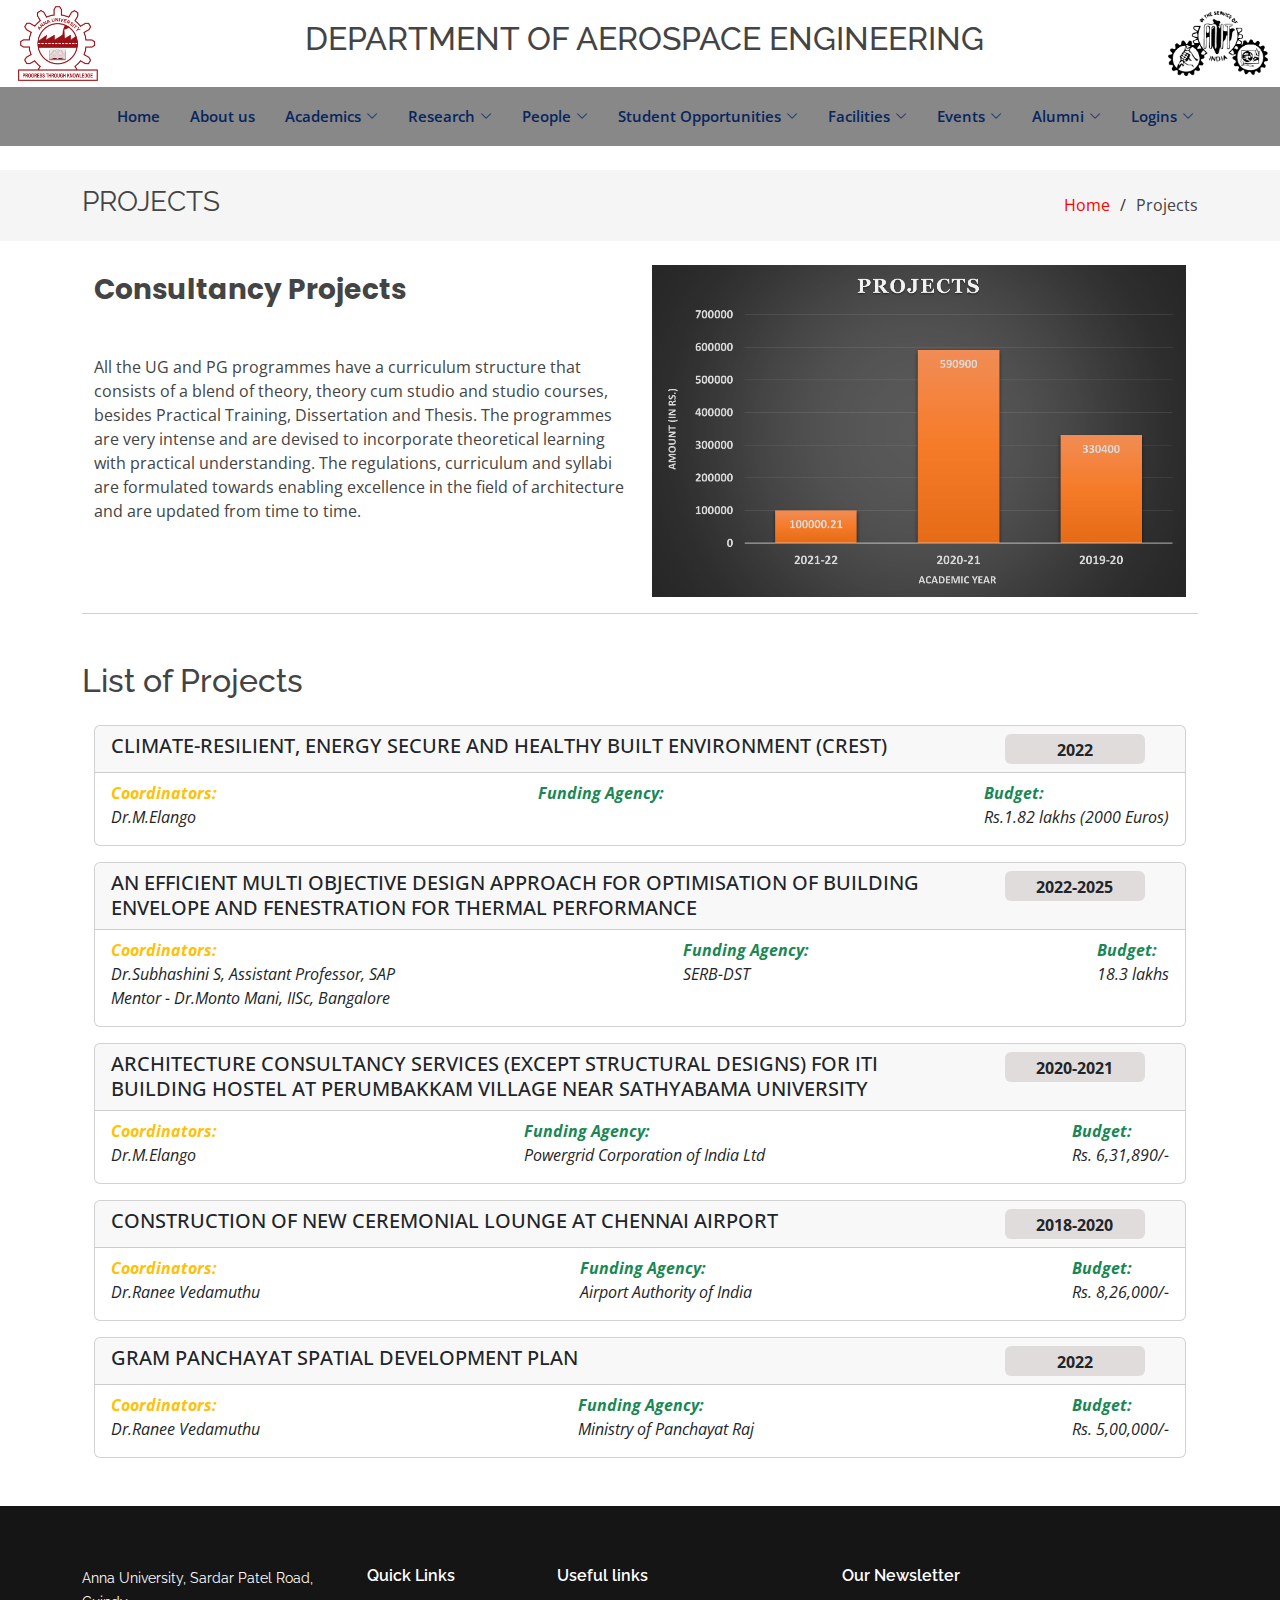
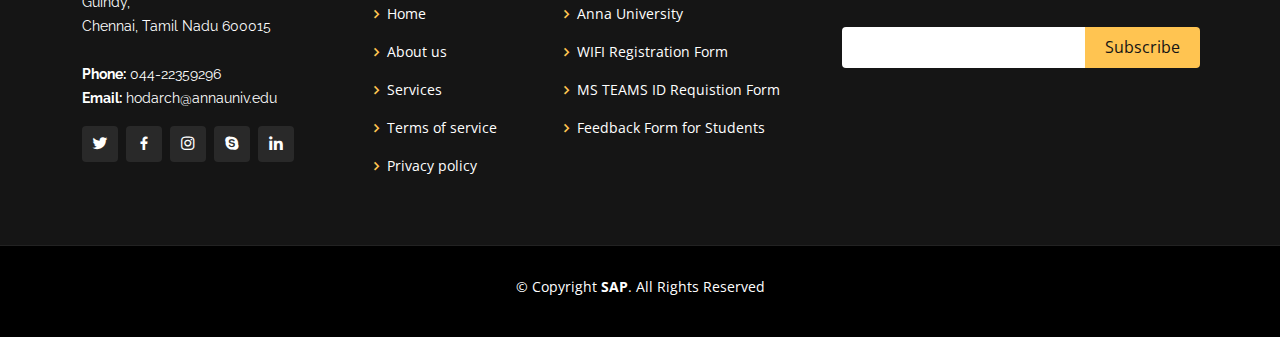
<file: projects.html>
<!DOCTYPE html>
<html lang="en">

<head>
  <meta charset="utf-8">
  <meta content="width=device-width, initial-scale=1.0" name="viewport">

  <title>Projects | Department of Architecture </title>
  <meta content="" name="description">
  <meta content="" name="keywords">

  <link href="assets/img/favicon.png" rel="icon">
  <link href="assets/img/apple-touch-icon.png" rel="apple-touch-icon">

  <link
    href="https://fonts.googleapis.com/css?family=Open+Sans:300,300i,400,400i,600,600i,700,700i|Raleway:300,300i,400,400i,500,500i,600,600i,700,700i|Poppins:300,300i,400,400i,500,500i,600,600i,700,700i"
    rel="stylesheet">

  <link href="assets/vendor/aos/aos.css" rel="stylesheet">
  <link href="assets/vendor/bootstrap/css/bootstrap.min.css" rel="stylesheet">
  <link href="assets/vendor/bootstrap-icons/bootstrap-icons.css" rel="stylesheet">
  <link href="assets/vendor/boxicons/css/boxicons.min.css" rel="stylesheet">
  <link href="assets/vendor/glightbox/css/glightbox.min.css" rel="stylesheet">
  <link href="assets/vendor/remixicon/remixicon.css" rel="stylesheet">
  <link href="assets/vendor/swiper/swiper-bundle.min.css" rel="stylesheet">
  <link href="assets/css/style.css" rel="stylesheet">

  <style>
    .card:hover {
      box-shadow: 0 1rem 3rem rgba(0, 0, 0, 0.175);
      cursor: pointer;
    }

    .duration {
      background-color: #e0dcdc;
      width: 100%;
      max-width: 140px;
      height: 30px;
      text-align: center;
    }

    /*for maobile screen change */
    @media screen and (max-width: 768px) {
      .duration-c {
        margin-top: 8px;
      }
    }
  </style>

</head>

<body>

  <!-- ======= Header ======= -->
  <div>
    <div id="header-content"></div>
    <header class="w-100 p-2" style="background-color: rgb(137, 136, 136);">
      <div class="container d-flex align-items-center justify-content-center">
        <nav id="navbar" class="navbar order-last order-lg-0 justify-content-center">
          <ul>
            <li><a href="index.html">Home</a></li>
            <li><a href="index.html#dept_desc">About us</a></li>
            <li class="dropdown"><a href="#"><span>Academics</span> <i class="bi bi-chevron-down"></i></a>
              <ul>
                <li class="dropdown"><a href="academics.html"><span>Programmes Offered</span> <i
                      class="bi bi-chevron-right"></i></a>
                  <ul>
                    <li class="dropdown"><a href="academics.html"><span>Under Graduation</span> <i
                          class="bi bi-chevron-right"></i></a>
                      <ul>
                        <li><a href="academics.html">B.Arch</a></li>
                        <li><a href="academics.html">B.Plan</a></li>
                      </ul>
                    </li>
                    <li><a href="academics.html">Post Graduation</a></li>
                    <li><a href="academics.html">PHD</a></li>
                  </ul>
                </li>
                <li class="dropdown"><a href="#"><span>Academic Calender</span> <i class="bi bi-chevron-right"></i></a>
                  <ul>
                    <li class="dropdown"><a href="#"><span>UG</span> <i class="bi bi-chevron-right"></i></a>
                      <ul>
                        <li><a href="#">Lower Semester</a></li>
                        <li><a href="#">Higher Semester</a></li>
                      </ul>
                    </li>
                    <li><a href="#">PG</a></li>
                    <li><a href="#">PHD</a></li>
                  </ul>
                </li>
                <li><a href="resource.html">Resources</a></li>
                <li><a href="#">Learning Management System</a></li>
              </ul>
            </li>
            <li class="dropdown"><a href="#">Research <i class="bi bi-chevron-down"></i></a>
              <ul>
                <li><a href="supervisors.html">List of Supervisors</a></li>
                <li><a href="#">Theses</a></li>
                <li class="dropdown"><a href="projects.html">Projects <i class="bi bi-chevron-right"></i></a>
                  <ul>
                    <li class="dropdown"><a href="projects.html">Research <i class="bi bi-chevron-right"></i></a>
                      <ul>
                        <li><a href="projects.html">Ongoing</a></li>
                        <li><a href="projects.html">Completed</a></li>
                      </ul>
                    </li>

                    <li class="dropdown"><a href="projects.html">Consultancy <i class="bi bi-chevron-right"></i></a>
                      <ul>
                        <li><a href="projects.html">Ongoing</a></li>
                        <li><a href="projects.html">Completed</a></li>
                      </ul>
                    </li>
                  </ul>
                </li>
                <li><a href="publications.html">Publications</a></li>
                <li><a href="#">Patents</a></li>
                <li class="dropdown"><a href="#">Centres <i class="bi bi-chevron-right"></i></a>
                  <ul>
                    <li><a href="#">Ramanujan Computing Center</a></li>
                    <li><a href="#">Centre for Cyber Security</a></li>
                  </ul>
                </li>
                <li><a href="#">Groups</a></li>
                <li><a href="#">Thrust Areas</a></li>
                <li class="dropdown"><a href="#">Colloborations<i class="bi bi-chevron-right"></i></a>
                  <ul>
                    <li><a href="#">Industry</a></li>
                    <li><a href="#">National</a></li>
                    <li><a href="#">International</a></li>
                  </ul>
                </li>
              </ul>
            </li>
            <li class="dropdown"><a href="#">People <i class="bi bi-chevron-down"></i></a>
              <ul>
                <li><a href="teaching-staff.html">Teaching Staff</a></li>
                <li><a href="non-teaching-staff.html">Non-Teaching Staff</a></li>
                <li><a href="research-scholars.html">Research Scholars</a></li>
                <li><a href="#">Adjunct Professors</a></li>
                <li><a href="#">Visiting Professors</a></li>
                <li><a href="overseas-professors.html">Overseas Professors</a></li>
              </ul>
            </li>
            <li class="dropdown"><a href="#">Student Opportunities <i class="bi bi-chevron-down"></i></a>
              <ul>
                <li><a href="awards.html">Awards</a></li>
                <li><a href="placements.html">Placements</a></li>
                <li><a href="#">Student Exchange</a></li>
                <li><a href="higher-studies.html">Semester Abroad</a></li>
                <li><a href="internships.html">Internships</a></li>
                <li><a href="scholarships.html">Scholarships</a></li>
                <li><a href="#">Clubs and Association</a></li>
              </ul>
            </li>

            <li class="dropdown"><a href="#">Facilities <i class="bi bi-chevron-down"></i></a>
              <ul>
                <li><a href="lab.html">Academic Labs</a></li>
                <li><a href="#">Specialized Labs</a></li>
                <li><a href="#">Infrastructure</a></li>
              </ul>
            </li>

            <li class="dropdown"><a href="#">Events <i class="bi bi-chevron-down"></i></a>
              <ul>
                <li class="dropdown"><a href="#">Current <i class="bi bi-chevron-right"></i></a>
                  <ul>
                    <li><a href="FieldsEvents.html">Field Visit</a></li>
                    <li><a href="workshop.html">Workshop</a></li>
                  </ul>
                </li>
                <li><a href="pastevents.html">Past</a></li>

              </ul>
            </li>

            <li class="dropdown"><a href="https://www.sapaa.org.in/">Alumni <i class="bi bi-chevron-down"></i></a>
              <ul>
                <li><a href="https://www.sapaa.org.in/">Groups</a></li>
                <li><a href="https://www.sapaa.org.in/">Homecoming-2023</a></li>
                <li><a href="https://www.sapaa.org.in/">Awards & Achievements</a></li>
                <li><a href="https://www.sapaa.org.in/">Notable Alumni</a></li>
              </ul>

            <li class="dropdown"><a href="#">Logins <i class="bi bi-chevron-down"></i></a>
              <ul>
                <li><a href="#">AUKDC</a></li>
                <li><a href="#">ADAMS</a></li>
                <li><a href="#">SEMS</a></li>
                <li><a href="#">OTHERS</a></li>
              </ul>
          </ul>
          </ul>
          <span class="m-toggle">
            <i class="bi bi-list mobile-nav-toggle text-dark"></i>
          </span>

        </nav>
        <!-- Getting started  <a href="#about" class="get-started-btn scrollto">Get Started</a> -->

      </div>
    </header>
      
  </div>
  <!-- End Header -->

  <main id="main">

    <!-- ======= Breadcrumbs ======= -->
    <section class="breadcrumbs">
      <div class="container">
        <div class="d-flex justify-content-between align-items-center">
          <h2>PROJECTS</h2>
          <ol>
            <li><a href="index.html">Home</a></li>
            <li>Projects</li>
          </ol>
        </div>

      </div>
    </section><!-- End Breadcrumbs -->

    <div class="inner-page">
      <div class="container">
        <div class="about">
          <div class="container" data-aos="fade-up">
            <br>
            <div class="row">
              <div class="col-lg-6 order-1 order-lg-2" data-aos="fade-left" data-aos-delay="100">
                <img src="assets/img/charts/project.png" class="img-fluid" alt="">
              </div>
              <div class="col-lg-6 pt-4 pt-lg-2 order-2 order-lg-1 content" data-aos="fade-right" data-aos-delay="100">
                <h3>Consultancy Projects</h3>
                <br>
                <p style="text-align: justify;"></p>
                All the UG and PG programmes have a curriculum structure that consists of a blend of theory, theory
                cum studio
                and
                studio courses, besides Practical Training, Dissertation and Thesis. The programmes are very intense
                and are
                devised to
                incorporate theoretical learning with practical understanding. The regulations, curriculum and syllabi
                are
                formulated
                towards enabling excellence in the field of architecture and are updated from time to time.
                </p>
              </div>
            </div>
          </div>
        </div>
        <hr>
        <div class="my-5 px-12">

          <h2>List of Projects</h2>
          <div class="container mt-4" id="projectsContainer">
            <!-- Projects will be fetched from json -->
          </div>

        </div>
      </div>
    </div>

    </section>

  </main><!-- End #main -->

  <div id="footer-content"></div>

  <div id="preloader"></div>
  <a href="#" class="back-to-top d-flex align-items-center justify-content-center"><i
      class="bi bi-arrow-up-short"></i></a>

  <!-- Vendor JS Files -->
  <script src="assets/vendor/purecounter/purecounter_vanilla.js"></script>
  <script src="assets/vendor/aos/aos.js"></script>
  <script src="assets/vendor/bootstrap/js/bootstrap.bundle.min.js"></script>
  <script src="assets/vendor/glightbox/js/glightbox.min.js"></script>
  <script src="assets/vendor/isotope-layout/isotope.pkgd.min.js"></script>
  <script src="assets/vendor/swiper/swiper-bundle.min.js"></script>

  <!-- Rendering partials -->
  <script>
    const headerContent = document.getElementById('header-content');
    fetch('partials/header.html')
      .then(response => response.text())
      .then(data => {
        headerContent.innerHTML = data;
      });
    const footerContent = document.getElementById('footer-content');
    fetch('partials/footer.html')
      .then(response => response.text())
      .then(data => {
        footerContent.innerHTML = data;
      });


    fetch('data/projects.json')
      .then(response => response.json())
      .then(data => {
        const projectsContainer = document.getElementById('projectsContainer');

        data.forEach(project => {
          const projectCard = document.createElement('div');
          projectCard.className = 'card my-3';

          projectCard.innerHTML = `
        <div class="card-header" style="width: 100%; cursor: pointer">
          <div class="row">
            <div class="row">
                <div class="col-md-10">
                  <span class="card-title text-uppercase h5" style="max-width: 80%">${project.Title}</span>
                </div>
                <div class="col-md-2 duration-c">
                  <span class="px-2 py-1 fs-6 rounded fw-bold float-md-end duration">${project.Duration}</span>
                </div>
            </div>
          </div>
        </div>
        <div class="project-card-body px-3 pt-2">
          <div class="d-flex flex-column flex-md-row justify-content-between fst-italic fst-lighter">
            <p>
              <span class="fw-bold text-warning">Coordinators:</span> <br/> ${project.Coordinators}
            </p>
            <p>
              <span class="fw-bold text-success">Funding Agency:</span> <br/> ${project['Funding Agency']}
            </p>
            <p>
              <span class="fw-bold text-success">Budget:</span> <br> ${project.Amount}
            </p>
          </div>
        </div>
      `;

          projectsContainer.appendChild(projectCard);
        });
      })
      .catch(error => console.error('Error loading projects:', error));

  </script>

  <!-- Template Main JS File -->
  <script src="assets/js/main.js"></script>

</body>

</html>
</file>
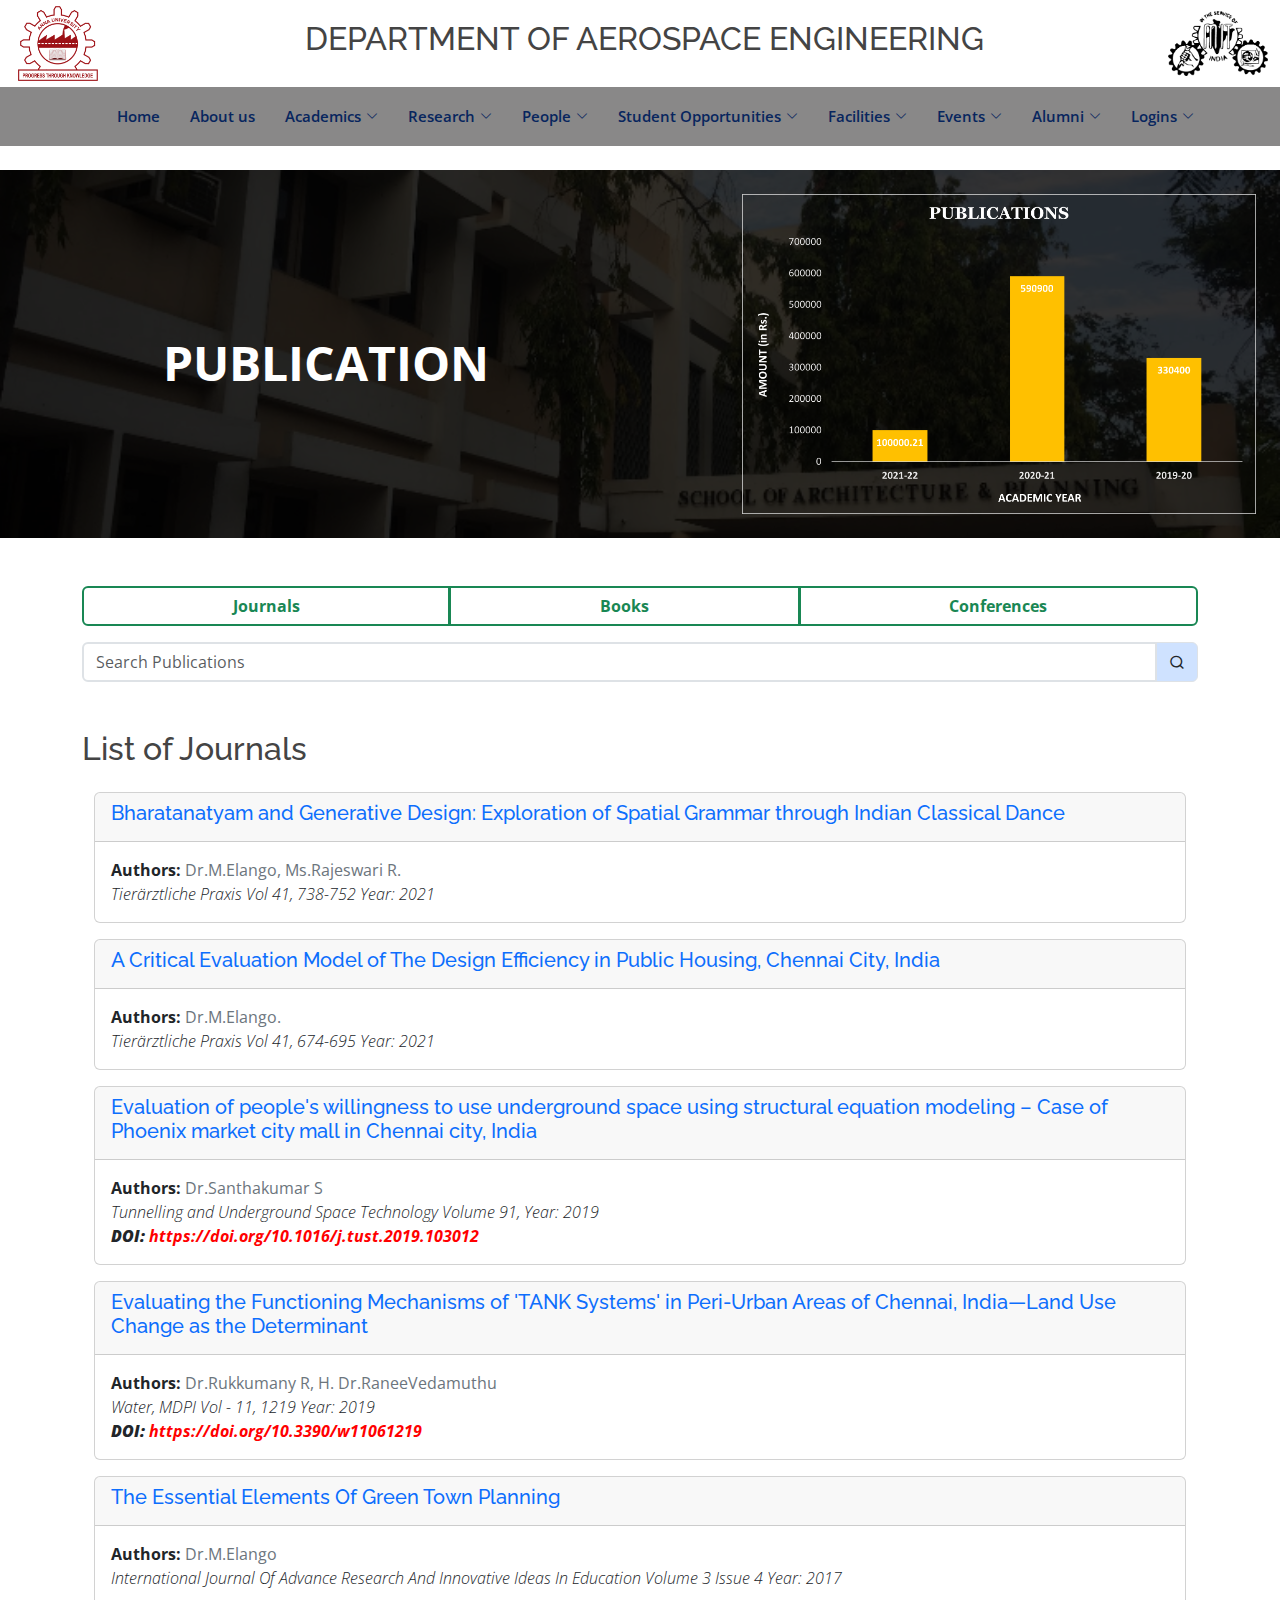
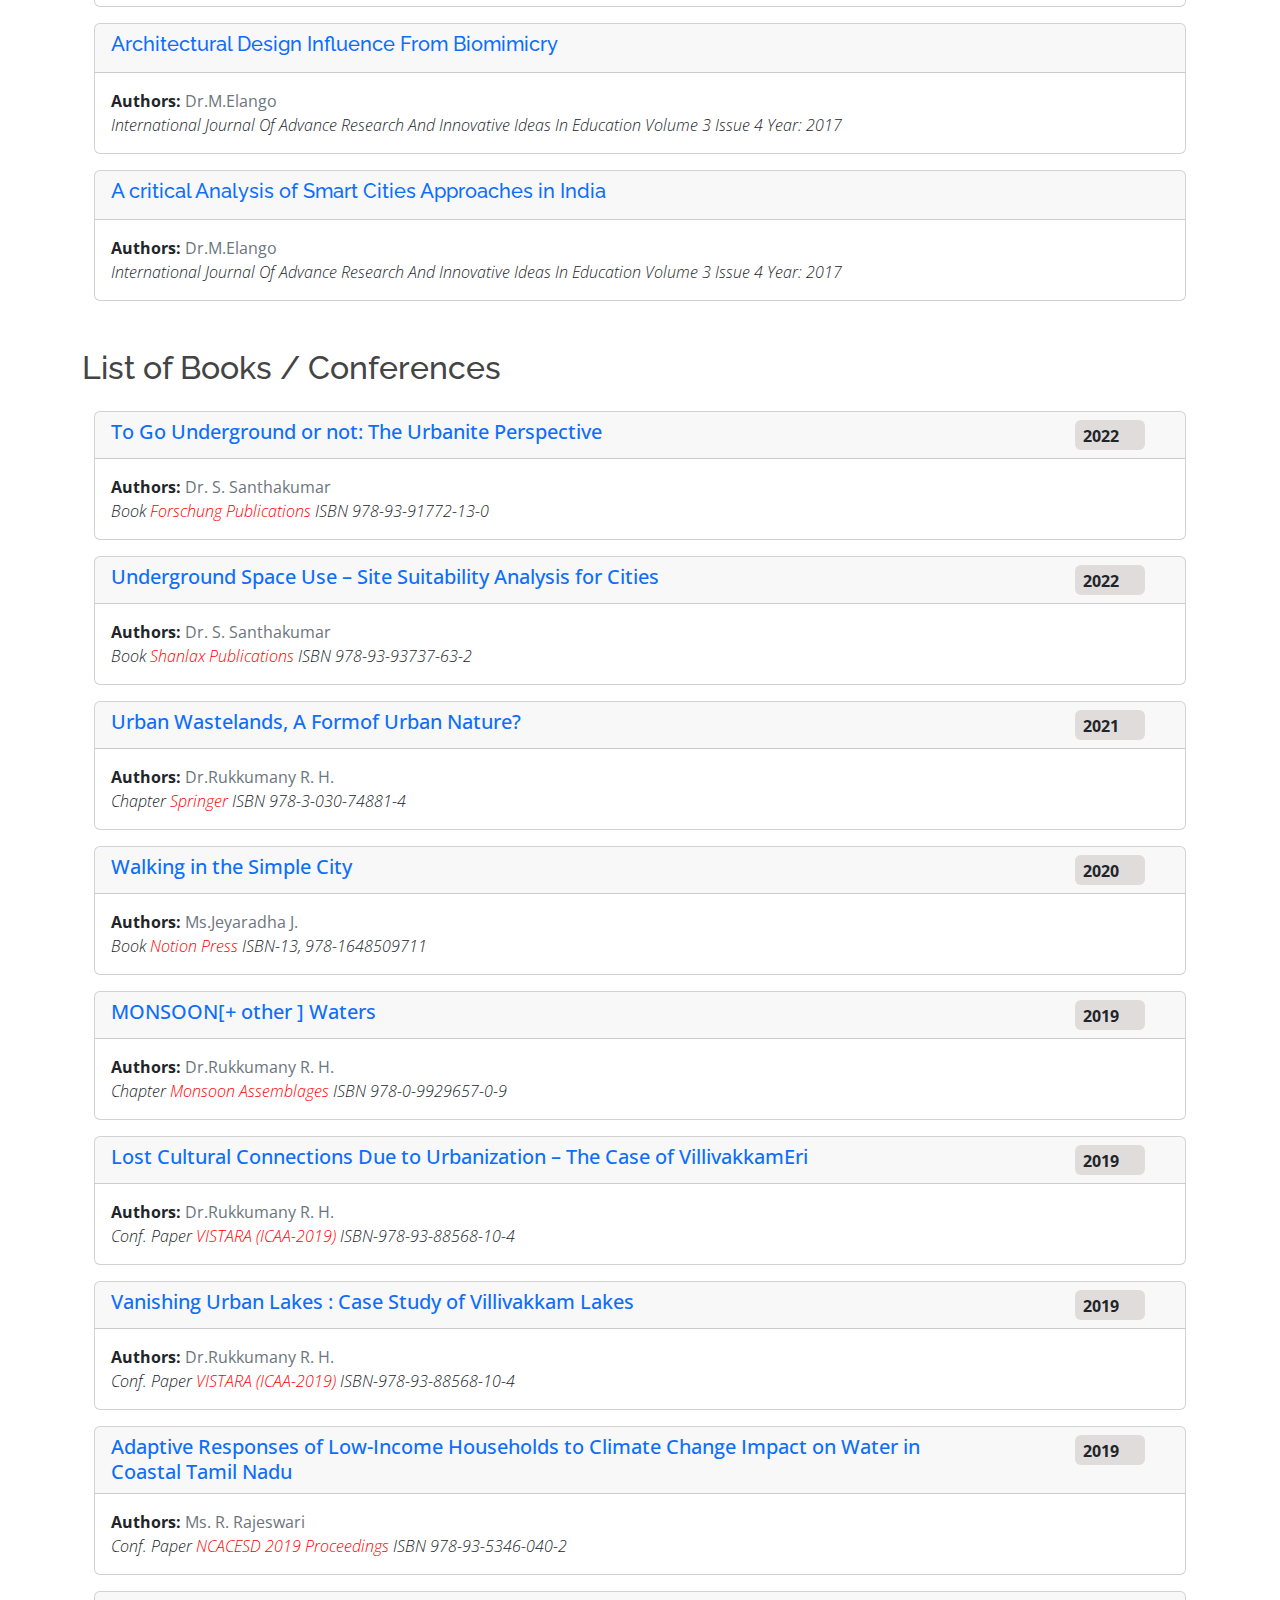
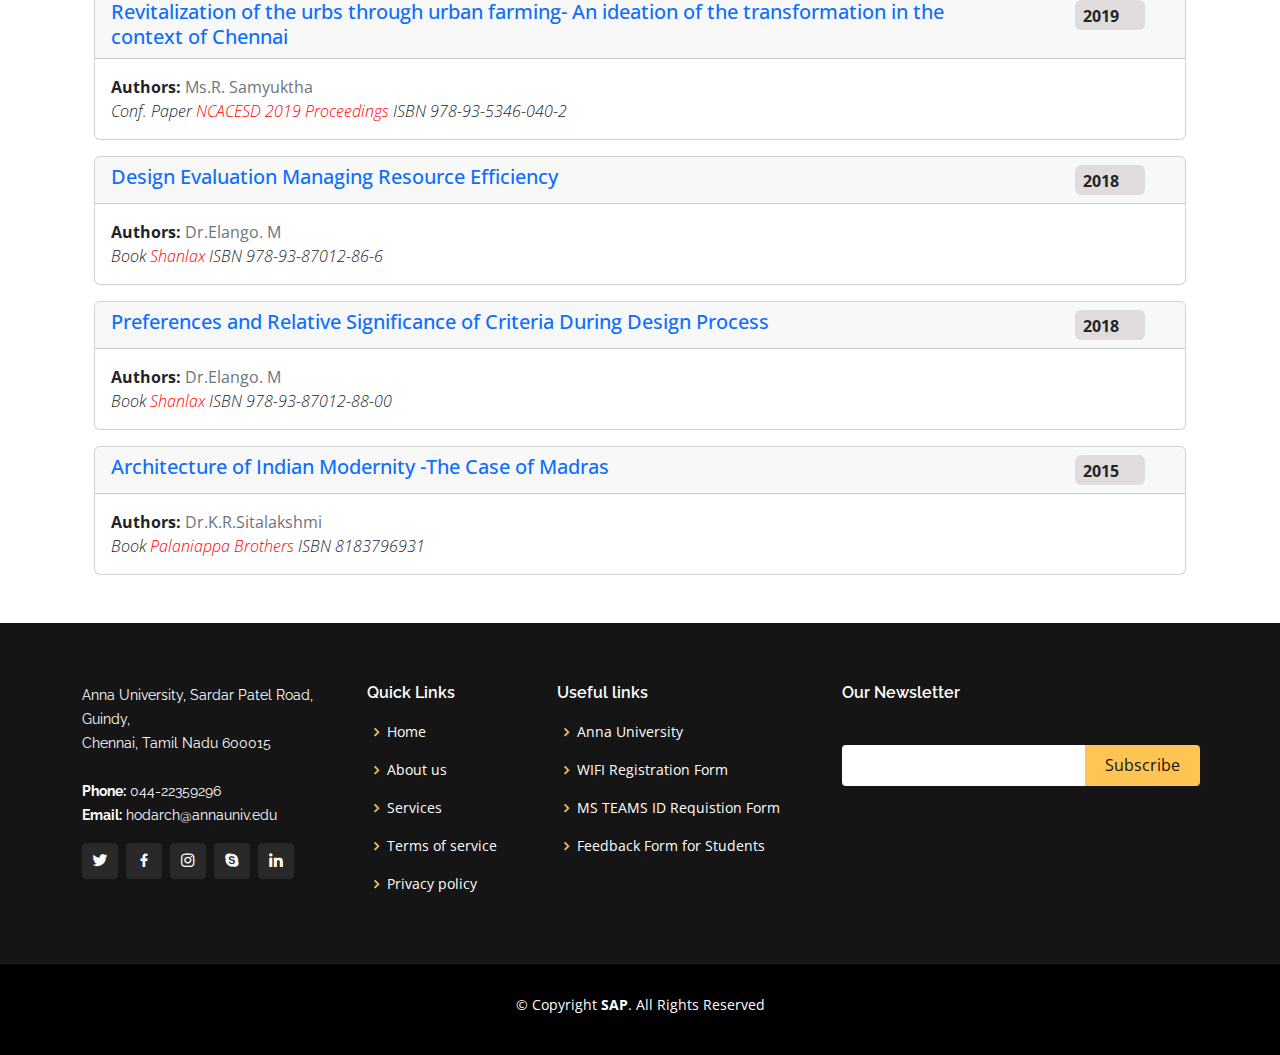
<file: publications.html>
<!DOCTYPE html>
<html lang="en">

<head>
  <meta charset="utf-8">
  <meta content="width=device-width, initial-scale=1.0" name="viewport">

  <title>Publications | Department of Architecture </title>
  <meta content="" name="description">
  <meta content="" name="keywords">

  <link href="assets/img/favicon.png" rel="icon">
  <link href="assets/img/apple-touch-icon.png" rel="apple-touch-icon">

  <link
    href="https://fonts.googleapis.com/css?family=Open+Sans:300,300i,400,400i,600,600i,700,700i|Raleway:300,300i,400,400i,500,500i,600,600i,700,700i|Poppins:300,300i,400,400i,500,500i,600,600i,700,700i"
    rel="stylesheet">

  <link href="assets/vendor/aos/aos.css" rel="stylesheet">
  <link href="assets/vendor/bootstrap/css/bootstrap.min.css" rel="stylesheet">
  <link href="assets/vendor/bootstrap-icons/bootstrap-icons.css" rel="stylesheet">
  <link href="assets/vendor/boxicons/css/boxicons.min.css" rel="stylesheet">
  <link href="assets/vendor/glightbox/css/glightbox.min.css" rel="stylesheet">
  <link href="assets/vendor/remixicon/remixicon.css" rel="stylesheet">
  <link href="assets/vendor/swiper/swiper-bundle.min.css" rel="stylesheet">
  <link href="assets/css/style.css" rel="stylesheet">

  <style>
    .publication-section {
      background-image: url('assets/img/hod-bg.jpg');
      background-size: cover;
      background-position: center;
      padding: 24px;
      position: relative;
    }

    .publication-section img {
      height: 320px;
      float: right;
    }

    .grey-overlay {
      background-color: rgba(0, 0, 0, 0.8);
      position: absolute;
      top: 0;
      left: 0;
      right: 0;
      bottom: 0;
    }

    .text-side {
      padding: 20px;
      z-index: 5;
      text-align: center;

    }

    .image-side {
      z-index: 5;
    }

    .text-header {
      color: white !important;
      font-weight: bold !important;
      font-size: 3rem !important;
      position: relative;
      top: 120px;
    }

    @media (max-width: 768px) {

      .text-side,
      .image-side {
        width: 100%;
      }

      .publication-section {
        text-align: center;
      }

      .publication-section img {
        height: 200px;
        float: none;
      }

      .text-header {
        font-size: 1.8rem !important;
        top: 0;
      }
    }

    .card:hover {
      box-shadow: 0 1rem 3rem rgba(0, 0, 0, 0.175);
      cursor: pointer
    }

    .duration {
      background-color: #e0dcdc;
      width: 100%;
      max-width: 70px;
      height: 30px;
    }

    /*for maobile screen change */
    @media screen and (max-width: 768px) {
      .duration-c {
        margin-top: 8px;
      }
    }
  </style>

</head>

<body>

  <!-- ======= Header ======= -->
  <div>
    <div id="header-content"></div>
    <header class="w-100 p-2" style="background-color: rgb(137, 136, 136);">
      <div class="container d-flex align-items-center justify-content-center">
        <nav id="navbar" class="navbar order-last order-lg-0 justify-content-center">
          <ul>
            <li><a href="index.html">Home</a></li>
            <li><a href="index.html#dept_desc">About us</a></li>
            <li class="dropdown"><a href="#"><span>Academics</span> <i class="bi bi-chevron-down"></i></a>
              <ul>
                <li class="dropdown"><a href="academics.html"><span>Programmes Offered</span> <i
                      class="bi bi-chevron-right"></i></a>
                  <ul>
                    <li class="dropdown"><a href="academics.html"><span>Under Graduation</span> <i
                          class="bi bi-chevron-right"></i></a>
                      <ul>
                        <li><a href="academics.html">B.Arch</a></li>
                        <li><a href="academics.html">B.Plan</a></li>
                      </ul>
                    </li>
                    <li><a href="academics.html">Post Graduation</a></li>
                    <li><a href="academics.html">PHD</a></li>
                  </ul>
                </li>
                <li class="dropdown"><a href="#"><span>Academic Calender</span> <i class="bi bi-chevron-right"></i></a>
                  <ul>
                    <li class="dropdown"><a href="#"><span>UG</span> <i class="bi bi-chevron-right"></i></a>
                      <ul>
                        <li><a href="#">Lower Semester</a></li>
                        <li><a href="#">Higher Semester</a></li>
                      </ul>
                    </li>
                    <li><a href="#">PG</a></li>
                    <li><a href="#">PHD</a></li>
                  </ul>
                </li>
                <li><a href="resource.html">Resources</a></li>
                <li><a href="#">Learning Management System</a></li>
              </ul>
            </li>
            <li class="dropdown"><a href="#">Research <i class="bi bi-chevron-down"></i></a>
              <ul>
                <li><a href="supervisors.html">List of Supervisors</a></li>
                <li><a href="#">Theses</a></li>
                <li class="dropdown"><a href="projects.html">Projects <i class="bi bi-chevron-right"></i></a>
                  <ul>
                    <li class="dropdown"><a href="projects.html">Research <i class="bi bi-chevron-right"></i></a>
                      <ul>
                        <li><a href="projects.html">Ongoing</a></li>
                        <li><a href="projects.html">Completed</a></li>
                      </ul>
                    </li>

                    <li class="dropdown"><a href="projects.html">Consultancy <i class="bi bi-chevron-right"></i></a>
                      <ul>
                        <li><a href="projects.html">Ongoing</a></li>
                        <li><a href="projects.html">Completed</a></li>
                      </ul>
                    </li>
                  </ul>
                </li>
                <li><a href="publications.html">Publications</a></li>
                <li><a href="#">Patents</a></li>
                <li class="dropdown"><a href="#">Centres <i class="bi bi-chevron-right"></i></a>
                  <ul>
                    <li><a href="#">Ramanujan Computing Center</a></li>
                    <li><a href="#">Centre for Cyber Security</a></li>
                  </ul>
                </li>
                <li><a href="#">Groups</a></li>
                <li><a href="#">Thrust Areas</a></li>
                <li class="dropdown"><a href="#">Colloborations<i class="bi bi-chevron-right"></i></a>
                  <ul>
                    <li><a href="#">Industry</a></li>
                    <li><a href="#">National</a></li>
                    <li><a href="#">International</a></li>
                  </ul>
                </li>
              </ul>
            </li>
            <li class="dropdown"><a href="#">People <i class="bi bi-chevron-down"></i></a>
              <ul>
                <li><a href="teaching-staff.html">Teaching Staff</a></li>
                <li><a href="non-teaching-staff.html">Non-Teaching Staff</a></li>
                <li><a href="research-scholars.html">Research Scholars</a></li>
                <li><a href="#">Adjunct Professors</a></li>
                <li><a href="#">Visiting Professors</a></li>
                <li><a href="overseas-professors.html">Overseas Professors</a></li>
              </ul>
            </li>
            <li class="dropdown"><a href="#">Student Opportunities <i class="bi bi-chevron-down"></i></a>
              <ul>
                <li><a href="awards.html">Awards</a></li>
                <li><a href="placements.html">Placements</a></li>
                <li><a href="#">Student Exchange</a></li>
                <li><a href="higher-studies.html">Semester Abroad</a></li>
                <li><a href="internships.html">Internships</a></li>
                <li><a href="scholarships.html">Scholarships</a></li>
                <li><a href="#">Clubs and Association</a></li>
              </ul>
            </li>

            <li class="dropdown"><a href="#">Facilities <i class="bi bi-chevron-down"></i></a>
              <ul>
                <li><a href="lab.html">Academic Labs</a></li>
                <li><a href="#">Specialized Labs</a></li>
                <li><a href="#">Infrastructure</a></li>
              </ul>
            </li>

            <li class="dropdown"><a href="#">Events <i class="bi bi-chevron-down"></i></a>
              <ul>
                <li class="dropdown"><a href="#">Current <i class="bi bi-chevron-right"></i></a>
                  <ul>
                    <li><a href="FieldsEvents.html">Field Visit</a></li>
                    <li><a href="workshop.html">Workshop</a></li>
                  </ul>
                </li>
                <li><a href="pastevents.html">Past</a></li>

              </ul>
            </li>

            <li class="dropdown"><a href="https://www.sapaa.org.in/">Alumni <i class="bi bi-chevron-down"></i></a>
              <ul>
                <li><a href="https://www.sapaa.org.in/">Groups</a></li>
                <li><a href="https://www.sapaa.org.in/">Homecoming-2023</a></li>
                <li><a href="https://www.sapaa.org.in/">Awards & Achievements</a></li>
                <li><a href="https://www.sapaa.org.in/">Notable Alumni</a></li>
              </ul>

            <li class="dropdown"><a href="#">Logins <i class="bi bi-chevron-down"></i></a>
              <ul>
                <li><a href="#">AUKDC</a></li>
                <li><a href="#">ADAMS</a></li>
                <li><a href="#">SEMS</a></li>
                <li><a href="#">OTHERS</a></li>
              </ul>
          </ul>
          </ul>
          <span class="m-toggle">
            <i class="bi bi-list mobile-nav-toggle text-dark"></i>
          </span>

        </nav>
        <!-- Getting started  <a href="#about" class="get-started-btn scrollto">Get Started</a> -->

      </div>
    </header>
      
  </div>
  <!-- End Header -->

  <main id="main">

    <!-- ======= Breadcrumbs ======= -->
    <!--
    <section class="breadcrumbs">
      <div class="container">
        <div class="d-flex justify-content-between align-items-center">
          <h2>CONFERENCES</h2>
          <ol>
            <li><a href="index.html">Home</a></li>
            <li>Conferences</li>
          </ol>
        </div>

      </div>
    </section>
    -->
    <!-- End Breadcrumbs -->

    <div class="inner-page">
      <div class="container-fluid publication-section">
        <div class="grey-overlay"></div>
        <div class="row">
          <div class="col-md-6 text-side">
            <p class="text-header h1 text-uppercase">Publication</p>
          </div>
          <div class="col-md-6 image-side">
            <img src="assets/img//charts/publication-rm.png" alt="Publication Image" class="img-fluid">
          </div>
        </div>
      </div>

      <div class="container">

        <div class="my-5">
          <div class="d-flex row flex-column flex-md-row justify-content-between ">
            <div class="btn-group mb-3">
              <button type="button" class="btn btn-outline-success fw-bold" style="border-width: 2px !important;"
                onclick="scrollToJournal()">Journals</button>
              <button type="button" class="btn btn-outline-success fw-bold" style="border-width: 2px !important;"
                onclick="scrollToBook()">Books</button>
              <button type="button" class="btn btn-outline-success fw-bold" style="border-width: 2px !important;"
                onclick="scrollToBook()">Conferences</button>
            </div>
            <div class="input-group">
              <input type="text" class="form-control" placeholder="Search Publications"
                style="border-width: 2px !important;" aria-label="Search Publications">
              <div class="input-group-text bg-primary-subtle"><i class="ri-search-line"></i></div>
            </div>
          </div>
        </div>

        <div class="mb-5 mt-3 px-12" id="journal">
          <h2>List of Journals</h2>
          <div class="container mt-4" id="journalsContainer">

            <!-- CONFERENCE CARD TEMPLATE START -->
            <!--
                <div class="card card-margin mt-3">
                  <div class="card-header">
                    <h5 class="card-title">Conference Title</h5>
                  </div>
                  <div class="px-3 pt-3">
                    <p class="card-authors d-inline">
                      <strong>Authors: </strong>
                      <span><a href="#">Authors</a></span>
                    </p>
                    <p class="card-publisher">
                      <span class="journalName"><a href="https://doi.org/10.1007/978-3-319-11099-4">Springer
                          Nature</a></span>
                      <span class="card-volume"></span>
                      <span class="card-year">Year: 2023</span> <br>
                      <span class="card-doi"><strong>DOI: </strong><a href="https://doi.org/10.1007/978-3-319-11099-4">
                          10.1007/978-3-319-11099-4</a></span>
                    </p>
                  </div>
                </div>
            -->
            <!-- TEMPLATE END -->

          </div>
        </div>

        <div class="my-5 px-12" id="book">
          <h2>List of Books / Conferences</h2>
          <div class="container mt-4" id="booksContainer">
            <!-- CONFERENCE CARD TEMPLATE START -->
            <!--
              <div class="card card-margin mt-3">
                <div class="card-header">
                  <div class="row">
                    <div class="row">
                      <div class="col-md-10">
                        <span class="card-title text-uppercase h5" style="max-width: 80%">Book title</span>
                      </div>
                      <div class="col-md-2 duration-c">
                        <span class="px-2 py-1 fs-6 rounded fw-bold float-md-end duration">year</span>
                      </div>
                    </div>
                  </div>
                </div>
                <div class="px-3 pt-3">
                  <p class="card-authors d-inline">
                    <strong>Authors: </strong>
                    <span><a href="#">Authors</a></span>
                  </p>
                  <p class="card-publisher">
                    <span class="card-publication"><strong>Publication: </strong> Book</span>
                    <span class="card-publisher"><a href="https://doi.org/10.1007/978-3-319-11099-4">Shanlax
                        Publications</a></span>
                    <span class="card-issn">ISBN 978-93-93737-63-2</span>
                  </p>
                </div>
              </div>
              -->
            <!-- TEMPLATE END -->

          </div>
        </div>

      </div>
    </div>

    </section>

  </main><!-- End #main -->

  <div id="footer-content"></div>

  <div id="preloader"></div>
  <a href="#" class="back-to-top d-flex align-items-center justify-content-center"><i
      class="bi bi-arrow-up-short"></i></a>

  <!-- Vendor JS Files -->
  <script src="assets/vendor/purecounter/purecounter_vanilla.js"></script>
  <script src="assets/vendor/aos/aos.js"></script>
  <script src="assets/vendor/bootstrap/js/bootstrap.bundle.min.js"></script>
  <script src="assets/vendor/glightbox/js/glightbox.min.js"></script>
  <script src="assets/vendor/isotope-layout/isotope.pkgd.min.js"></script>
  <script src="assets/vendor/swiper/swiper-bundle.min.js"></script>

  <!-- Rendering partials -->
  <script>
    const headerContent = document.getElementById('header-content');
    fetch('partials/header.html')
      .then(response => response.text())
      .then(data => {
        headerContent.innerHTML = data;
      });
    const footerContent = document.getElementById('footer-content');
    fetch('partials/footer.html')
      .then(response => response.text())
      .then(data => {
        footerContent.innerHTML = data;
      });


    fetch('data/journals.json')
      .then(response => response.json())
      .then(data => {
        const conferencesContainer = document.getElementById('journalsContainer');

        data.forEach(conference => {
          const conferenceCard = document.createElement('div');
          conferenceCard.className = 'card card-margin mt-3';

          conferenceCard.innerHTML = `
        <div class="card-header">
          <h5 class="card-title text-primary">${conference['Title of the Publication']}</h5>
        </div>
        <div class="px-3 pt-3">
          <p class="card-authors d-inline">
            <strong>Authors: </strong>
            <span class="text-secondary">${conference['Names of Authors']}</span>
          </p>
          <p class="card-publisher fst-italic fw-lighter">
            <span class="journalName">${conference['Name of the Journal']}</span>
            <span class="card-volume">${conference['Volume No., Issue No. and Page Nos.']}</span>
            <span class="card-year">Year: ${conference['Year of Publication']}</span> <br>
            ${conference['DOI'] !== '' ? `<span class="card-doi fw-bold"><strong>DOI: </strong><a href="${conference['DOI']}">${conference['DOI']}</a></span>` : ''}
          </p>
        </div>
      `;

          conferencesContainer.appendChild(conferenceCard);
        });
      })
      .catch(error => console.error('Error loading conferences:', error));


    fetch('data/books.json')
      .then(response => response.json())
      .then(data => {
        const booksContainer = document.getElementById('booksContainer');

        data.forEach(book => {
          const bookCard = document.createElement('div');
          bookCard.className = 'card card-margin mt-3';

          bookCard.innerHTML = `
        <div class="card-header">
          <div class="row">
            <div class="row">
              <div class="col-md-10">
                <span class="card-title h5 text-primary" style="max-width: 80%" >${book['Name']}</span>
              </div>
              <div class="col-md-2 duration-c">
                <span class="px-2 py-1 fs-6 rounded fw-bold float-md-end duration">${book['Year']}</span>
              </div>
            </div>
          </div>
        </div>
        <div class="px-3 pt-3">
          <p class="card-authors d-inline">
            <strong>Authors: </strong>
            <span><a class="text-secondary" href="#">${book['Authors']}</a></span>
          </p>
          <p class="card-publisher fst-italic fw-lighter">
            <span class="card-publication"> ${book['Publication']}</span>
            <span class="card-publisher"><a href="${book['Publisher']}">${book['Publisher']}</a></span>
            <span class="card-issn">${book['ISSN']}</span>
          </p>
        </div>
      `;

          booksContainer.appendChild(bookCard);
        });
      })
      .catch(error => console.error('Error loading books:', error));

    function scrollToJournal() {
      const journalSection = document.getElementById("journal");

      if (journalSection) {
        journalSection.scrollIntoView({ behavior: "smooth" });
      }
    }

    function scrollToBook() {
      const bookSection = document.getElementById("book");

      if (bookSection) {
        bookSection.scrollIntoView({ behavior: "smooth" });
      }

    }

  </script>

  <!-- Template Main JS File -->
  <script src="assets/js/main.js"></script>

</body>

</html>
</file>
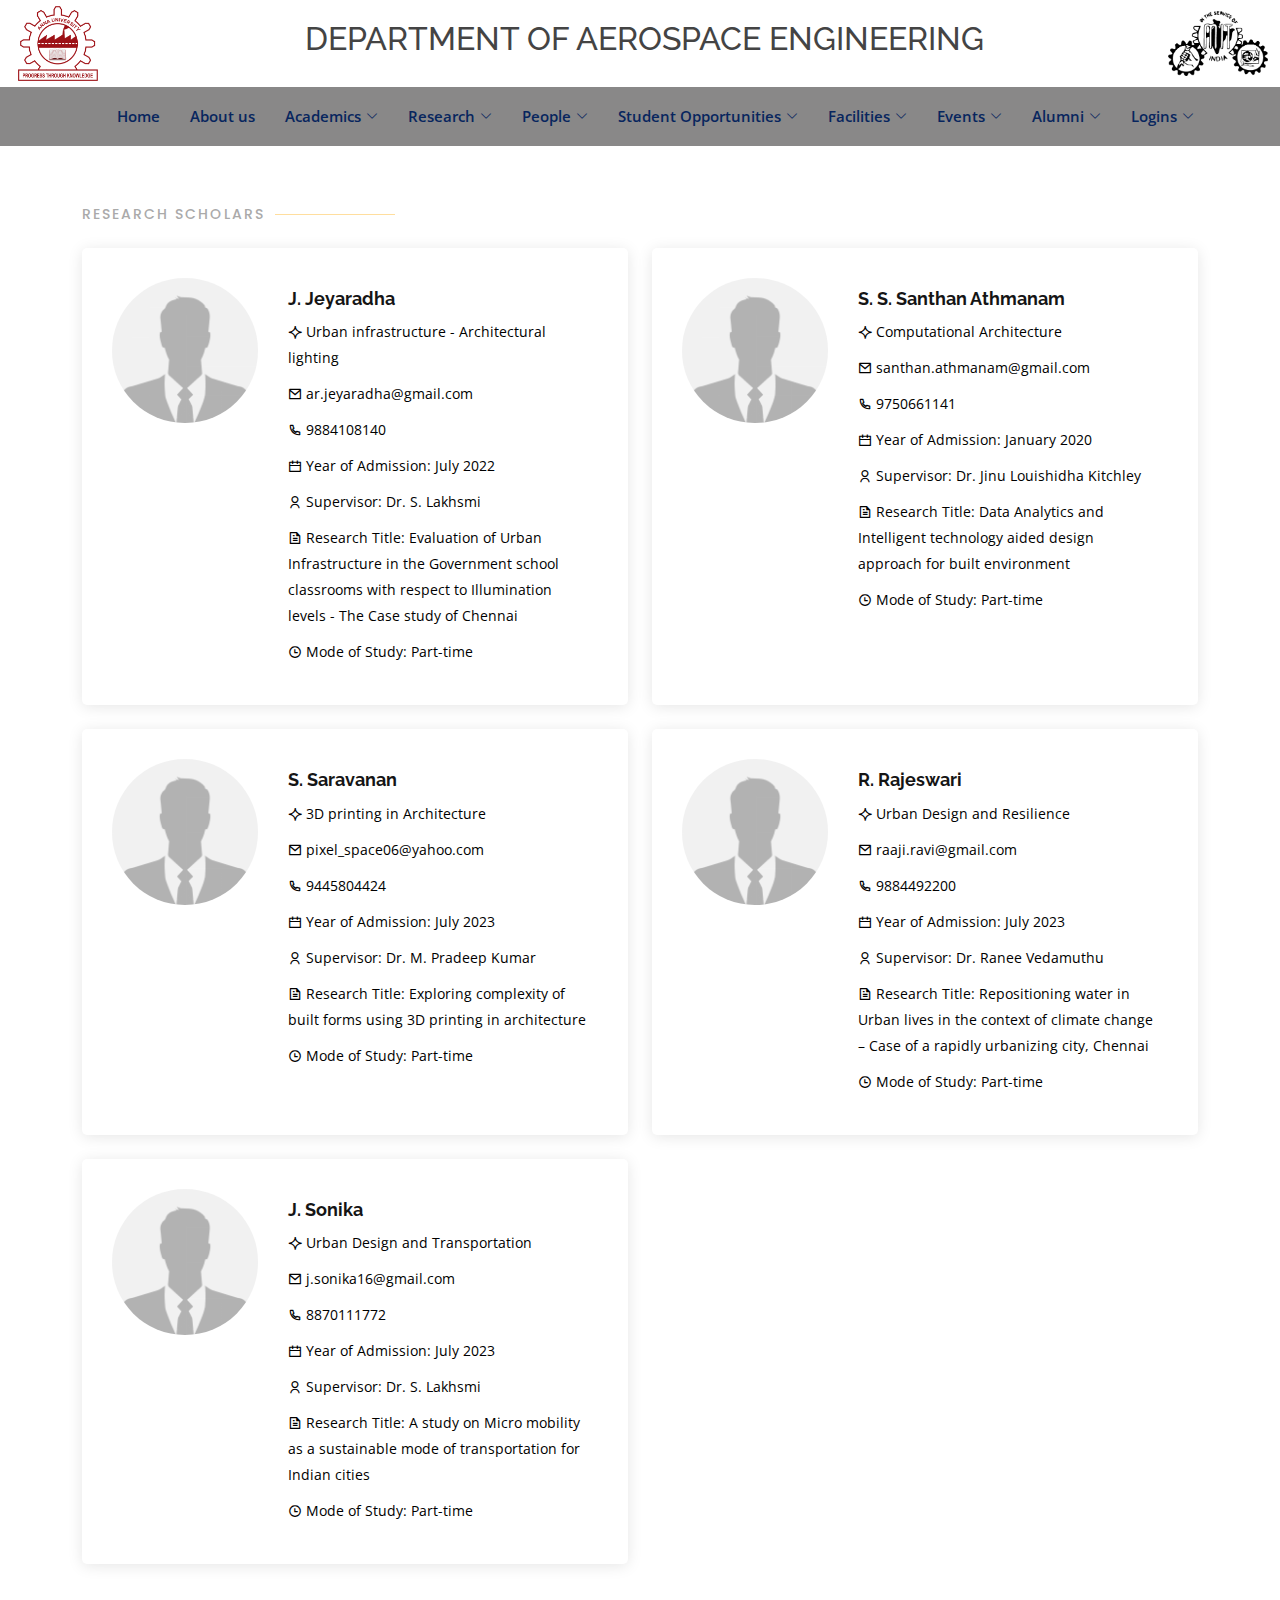
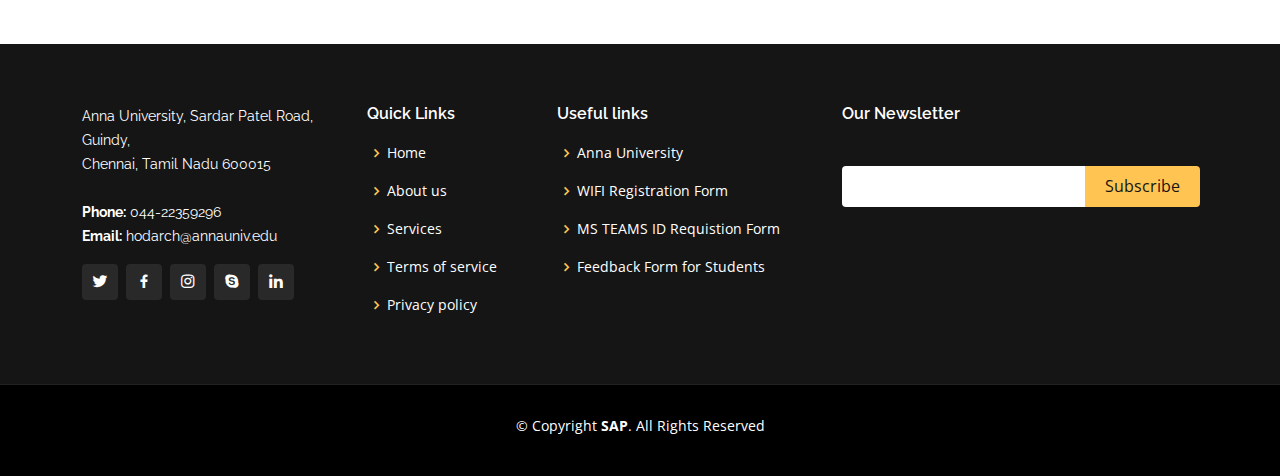
<file: research-scholars.html>
<!DOCTYPE html>
<html lang="en">

<head>
  <meta charset="utf-8">
  <meta content="width=device-width, initial-scale=1.0" name="viewport">

  <title>Home | School of Architecture and Planning</title>
  <meta content="" name="description">
  <meta content="" name="keywords">

  <link href="assets/img/favicon.png" rel="icon">
  <link href="assets/img/apple-touch-icon.png" rel="apple-touch-icon">

  <link
    href="https://fonts.googleapis.com/css?family=Open+Sans:300,300i,400,400i,600,600i,700,700i|Raleway:300,300i,400,400i,500,500i,600,600i,700,700i|Poppins:300,300i,400,400i,500,500i,600,600i,700,700i"
    rel="stylesheet">

  <link href="assets/vendor/aos/aos.css" rel="stylesheet">
  <link href="assets/vendor/bootstrap/css/bootstrap.min.css" rel="stylesheet">
  <link href="assets/vendor/bootstrap-icons/bootstrap-icons.css" rel="stylesheet">
  <link href="assets/vendor/boxicons/css/boxicons.min.css" rel="stylesheet">
  <link href="assets/vendor/glightbox/css/glightbox.min.css" rel="stylesheet">
  <link href="assets/vendor/remixicon/remixicon.css" rel="stylesheet">
  <link href="assets/vendor/swiper/swiper-bundle.min.css" rel="stylesheet">
  <link href="assets/css/style.css" rel="stylesheet">
  <link rel="stylesheet" href="">
</head>

<body>
  <!-- ======= Header ======= -->
  <div>
    <div id="header-content"></div>
    <header class="w-100 p-2" style="background-color: rgb(137, 136, 136);">
      <div class="container d-flex align-items-center justify-content-center">
        <nav id="navbar" class="navbar order-last order-lg-0 justify-content-center">
          <ul>
            <li><a href="index.html">Home</a></li>
            <li><a href="index.html#dept_desc">About us</a></li>
            <li class="dropdown"><a href="#"><span>Academics</span> <i class="bi bi-chevron-down"></i></a>
              <ul>
                <li class="dropdown"><a href="academics.html"><span>Programmes Offered</span> <i
                      class="bi bi-chevron-right"></i></a>
                  <ul>
                    <li class="dropdown"><a href="academics.html"><span>Under Graduation</span> <i
                          class="bi bi-chevron-right"></i></a>
                      <ul>
                        <li><a href="academics.html">B.Arch</a></li>
                        <li><a href="academics.html">B.Plan</a></li>
                      </ul>
                    </li>
                    <li><a href="academics.html">Post Graduation</a></li>
                    <li><a href="academics.html">PHD</a></li>
                  </ul>
                </li>
                <li class="dropdown"><a href="#"><span>Academic Calender</span> <i class="bi bi-chevron-right"></i></a>
                  <ul>
                    <li class="dropdown"><a href="#"><span>UG</span> <i class="bi bi-chevron-right"></i></a>
                      <ul>
                        <li><a href="#">Lower Semester</a></li>
                        <li><a href="#">Higher Semester</a></li>
                      </ul>
                    </li>
                    <li><a href="#">PG</a></li>
                    <li><a href="#">PHD</a></li>
                  </ul>
                </li>
                <li><a href="resource.html">Resources</a></li>
                <li><a href="#">Learning Management System</a></li>
              </ul>
            </li>
            <li class="dropdown"><a href="#">Research <i class="bi bi-chevron-down"></i></a>
              <ul>
                <li><a href="supervisors.html">List of Supervisors</a></li>
                <li><a href="#">Theses</a></li>
                <li class="dropdown"><a href="projects.html">Projects <i class="bi bi-chevron-right"></i></a>
                  <ul>
                    <li class="dropdown"><a href="projects.html">Research <i class="bi bi-chevron-right"></i></a>
                      <ul>
                        <li><a href="projects.html">Ongoing</a></li>
                        <li><a href="projects.html">Completed</a></li>
                      </ul>
                    </li>

                    <li class="dropdown"><a href="projects.html">Consultancy <i class="bi bi-chevron-right"></i></a>
                      <ul>
                        <li><a href="projects.html">Ongoing</a></li>
                        <li><a href="projects.html">Completed</a></li>
                      </ul>
                    </li>
                  </ul>
                </li>
                <li><a href="publications.html">Publications</a></li>
                <li><a href="#">Patents</a></li>
                <li class="dropdown"><a href="#">Centres <i class="bi bi-chevron-right"></i></a>
                  <ul>
                    <li><a href="#">Ramanujan Computing Center</a></li>
                    <li><a href="#">Centre for Cyber Security</a></li>
                  </ul>
                </li>
                <li><a href="#">Groups</a></li>
                <li><a href="#">Thrust Areas</a></li>
                <li class="dropdown"><a href="#">Colloborations<i class="bi bi-chevron-right"></i></a>
                  <ul>
                    <li><a href="#">Industry</a></li>
                    <li><a href="#">National</a></li>
                    <li><a href="#">International</a></li>
                  </ul>
                </li>
              </ul>
            </li>
            <li class="dropdown"><a href="#">People <i class="bi bi-chevron-down"></i></a>
              <ul>
                <li><a href="teaching-staff.html">Teaching Staff</a></li>
                <li><a href="non-teaching-staff.html">Non-Teaching Staff</a></li>
                <li><a href="research-scholars.html">Research Scholars</a></li>
                <li><a href="#">Adjunct Professors</a></li>
                <li><a href="#">Visiting Professors</a></li>
                <li><a href="overseas-professors.html">Overseas Professors</a></li>
              </ul>
            </li>
            <li class="dropdown"><a href="#">Student Opportunities <i class="bi bi-chevron-down"></i></a>
              <ul>
                <li><a href="awards.html">Awards</a></li>
                <li><a href="placements.html">Placements</a></li>
                <li><a href="#">Student Exchange</a></li>
                <li><a href="higher-studies.html">Semester Abroad</a></li>
                <li><a href="internships.html">Internships</a></li>
                <li><a href="scholarships.html">Scholarships</a></li>
                <li><a href="#">Clubs and Association</a></li>
              </ul>
            </li>

            <li class="dropdown"><a href="#">Facilities <i class="bi bi-chevron-down"></i></a>
              <ul>
                <li><a href="lab.html">Academic Labs</a></li>
                <li><a href="#">Specialized Labs</a></li>
                <li><a href="#">Infrastructure</a></li>
              </ul>
            </li>

            <li class="dropdown"><a href="#">Events <i class="bi bi-chevron-down"></i></a>
              <ul>
                <li class="dropdown"><a href="#">Current <i class="bi bi-chevron-right"></i></a>
                  <ul>
                    <li><a href="FieldsEvents.html">Field Visit</a></li>
                    <li><a href="workshop.html">Workshop</a></li>
                  </ul>
                </li>
                <li><a href="pastevents.html">Past</a></li>

              </ul>
            </li>

            <li class="dropdown"><a href="https://www.sapaa.org.in/">Alumni <i class="bi bi-chevron-down"></i></a>
              <ul>
                <li><a href="https://www.sapaa.org.in/">Groups</a></li>
                <li><a href="https://www.sapaa.org.in/">Homecoming-2023</a></li>
                <li><a href="https://www.sapaa.org.in/">Awards & Achievements</a></li>
                <li><a href="https://www.sapaa.org.in/">Notable Alumni</a></li>
              </ul>

            <li class="dropdown"><a href="#">Logins <i class="bi bi-chevron-down"></i></a>
              <ul>
                <li><a href="#">AUKDC</a></li>
                <li><a href="#">ADAMS</a></li>
                <li><a href="#">SEMS</a></li>
                <li><a href="#">OTHERS</a></li>
              </ul>
          </ul>
          </ul>
          <span class="m-toggle">
            <i class="bi bi-list mobile-nav-toggle text-dark"></i>
          </span>

        </nav>
        <!-- Getting started  <a href="#about" class="get-started-btn scrollto">Get Started</a> -->

      </div>
    </header>
      
  </div>
  <!-- End Header -->

  <!-- ======= RESEARCH SCHOLARS ======= -->
  <section id="team" class="team section-bg">
    <div class="container" data-aos="fade-up">

      <div class="section-title">
        <h2>RESEARCH SCHOLARS</h2>

        <div class="row" id="teamMembersContainer">
          <!-- Team members will be fetched from json -->
        </div>

        <div class="row" id="teamMembersContainer">
          <script>
            fetch('data/researchScholars.json')
              .then(response => response.json())
              .then(data => {
                const teamMembersContainer = document.getElementById('teamMembersContainer');

                data.forEach(member => {
                  const memberElement = document.createElement('div');
                  memberElement.className = 'col-lg-6 mt-4';

                  memberElement.innerHTML = `
                        <div class="member d-flex align-items-start" style="color: black">
                          <div class="pic" style="width: 30%; height: auto;">
                            <img src="assets/img/staff/${member.image}" class="img-fluid" alt="">
                          </div>
                          <div class="member-info" style="width: 70%; text-transform: none;" >
                            <a href="${member.profileLink}" style="text-transform: none;">
                              <h4>${member.name}</h4>
                              <p style="text-transform: none; font-weight: 400; font-family: inherit; color: black; font-style: normal;"><i class="ri-shining-line"></i> ${member.domain}</p>
                              <p style="text-transform: none; font-weight: 400; font-family: inherit; color: black; font-style: normal;"><i class="ri-mail-line"></i> ${member.email}</p>
                              <p style="text-transform: none; font-weight: 400; font-family: inherit; color: black; font-style: normal;"><i class="ri-phone-line"></i> ${member.phone}</p>
                              <p style="text-transform: none; font-weight: 400; font-family: inherit; color: black; font-style: normal;"><i class="ri-calendar-line"></i> Year of Admission: ${member.year}</p>
                              <p style="text-transform: none; font-weight: 400; font-family: inherit; color: black; font-style: normal;"><i class="ri-user-line"></i> Supervisor: ${member.supervisor}</p>
                              <p style="text-transform: none; font-weight: 400; font-family: inherit; color: black; font-style: normal;"><i class="ri-file-text-line"></i> Research Title: ${member.researchTitle}</p>
                              <p style="text-transform: none; font-weight: 400; font-family: inherit; color: black; font-style: normal;"><i class="ri-time-line"></i> Mode of Study: ${member.mode}</p>
                            </a>
                          </div>
                        </div>
                      `;

                  teamMembersContainer.appendChild(memberElement);
                });
              })
              .catch(error => console.error('Error loading research scholars:', error));
          </script>
        </div>

      </div>

    </div>
  </section><!-- End RESEARCH SCHOLARS Section -->

  <div id="footer-content"></div>

  <div id="preloader"></div>
  <a href="#" class="back-to-top d-flex align-items-center justify-content-center"><i
      class="bi bi-arrow-up-short"></i></a>

  <!-- Vendor JS Files -->
  <script src="assets/vendor/purecounter/purecounter_vanilla.js"></script>
  <script src="assets/vendor/aos/aos.js"></script>
  <script src="assets/vendor/bootstrap/js/bootstrap.bundle.min.js"></script>
  <script src="assets/vendor/glightbox/js/glightbox.min.js"></script>
  <script src="assets/vendor/isotope-layout/isotope.pkgd.min.js"></script>
  <script src="assets/vendor/swiper/swiper-bundle.min.js"></script>
  <script src="assets/vendor/php-email-form/validate.js"></script>

  <!-- Rendering partials -->
  <script>
    const headerContent = document.getElementById('header-content');
    fetch('partials/header.html')
      .then(response => response.text())
      .then(data => {
        headerContent.innerHTML = data;
      });
    const footerContent = document.getElementById('footer-content');
    fetch('partials/footer.html')
      .then(response => response.text())
      .then(data => {
        footerContent.innerHTML = data;
      });
  </script>

  <!-- Template Main JS File -->
  <script src="assets/js/main.js"></script>

</body>

</html>
</file>
<file: assets/css/awards.css>
.content h5 {
    display: flex;
    justify-content: center;
    align-items: center;
    font-size: 25px;
    text-transform: uppercase;
    font-weight: 800;
    padding-bottom: 20px;
}

.event-time li {
    display: inline-block;
    margin-right: 20px;
}

.event-time li:last-child {
    margin-right: 0;
}

.event-time li i {
    color: #59c17a;
}

.event-block {
    box-shadow: 0px 0px 16px 0px rgba(187, 187, 187, 0.48);
}

.event-block ul li i {
    color: #59c17a;
}

@media screen and (max-width: 575px) {
    .event-time li {
        display: block;
        margin: 0;
        margin-bottom: 10px;
    }
}

@media screen and (max-width: 1199px) {
    .event-date {
        padding: 10px 18px 6px 18px;
    }
}

@media screen and (max-width: 575px) {
    .event-date {
        padding: 8px 15px 4px 15px;
    }
    .events-date {
        padding: 10px 15px 6px 15px;
    }
}

.position-relative {
    position: relative !important;
}

.margin-40px-bottom {
    margin-bottom: 40px;
}

.padding-60px-lr {
    padding-left: 60px;
    padding-right: 60px;
}

@media screen and (max-width: 575px) {
    .padding-60px-lr {
        padding-left: 15px;
        padding-right: 15px;
    }
}

.margin-15px-bottom {
    margin-bottom: 15px;
}

.font-weight-500 {
    font-weight: 500;
}

.font-size22 {
    font-size: 22px;
}

.text-theme-color {
    color: #192f59;
}

.margin-10px-bottom {
    margin-bottom: 10px;
}

.margin-10px-right {
    margin-right: 10px;
}

/* Responsive Images */
img {
    max-width: 100%;
    height: auto;
}
</file>
<file: assets/css/lab.css>
.content-section {
  
  display: grid;
  grid-template-columns: repeat(auto-fit, minmax(300px, 1fr)); /* Responsive grid with 300px minimum width */
  gap: 20px; 
  flex-direction: column; 
  align-items: center;
  text-align: center;
}

.content-section .card {
  position: relative;
  background-color: #fff;
  display: flex;
  justify-content: center;
  align-items: center;

  flex: 0 1 calc(33.33% - 20px);
  margin: 10px;
  box-shadow: 0px 2px 8px 0px rgba(0, 0, 0, 0.2);
  max-width: 100%; 
}


.content-section .card img {
  width: 100%;
  height: auto;
  max-width: 100%; 
}

.content-section .card h2 {
  margin: 10px 0;
  font-size: 24px; 
  color: #1662a1;
  font-family: sans-serif;
}

.content-section .card p {
  font-size: 14px; 
  line-height: 1.5;
  padding: 0 10px;
  margin-bottom: 10px;
  font-family: sans-serif;
}

.overlay {
  position:absolute;
  bottom: 20px;
  right: 20px;
  width: 50px;
  height: 50px;
  background:#fff;
  box-shadow: 0 2px 5px rgba(0,0,0,0.2);
  cursor:pointer;
  border-radius: 50%;
  transition: 0.5s;

}

 .overlay:hover{
 bottom: 0;
 right: 0;
 width: 100%;
 height: 100%;
 box-shadow: none;
 opacity: 0.9;
 border-radius: 0;

}

.overlay:before
{
 content:'Read';
 position: absolute;
 top: 0;
 left: 0;
 right: 0;
 bottom: 0;
 color:#000 ;
 font-size: 12px;
 text-transform: uppercase;
 font-weight: 500;
 letter-spacing: 1px;
 display: flex;
 justify-content: center;
 align-items: center;
 transition-delay: 0.5s;
}
.overlay:hover:before{
display: none;
transition-delay: 0s;

}
.content{
  position:absolute;
  padding: 20px;
  color: #000;
  justify-content: center;
  align-items: center;
  text-align: justify;
  box-sizing: border-box;
  z-index: 1;
  pointer-events: none;
  opacity: 0;
  visibility: hidden;
  transition: 0s;
 
  
}
.overlay:hover ~ .content
{
  opacity: 1;
  visibility: visible;
  transition: 0.2;
  transition-delay: 0.2s;
}
.content p{
  margin: 0;
  padding: 0;
}

@media screen and (min-width: 768px) {
  .content-section {
      grid-template-columns: repeat(2, 1fr); 
      flex-direction: row;
      justify-content: center;
  }

  .content-section .card {
      flex: 1;
      max-width: 400px;
  }

  .content-section .card h2 {
      font-size: 28px; 
  }

  .content-section .card p {
      font-size: 16px; 
  }
}
</file>
<file: assets/css/style.css>
/**
* Template Name: Gp
* Updated: Sep 18 2023 with Bootstrap v5.3.2
* Template URL: https://bootstrapmade.com/gp-free-multipurpose-html-bootstrap-template/
* Author: BootstrapMade.com
* License: https://bootstrapmade.com/license/
*/

/*--------------------------------------------------------------
# General
--------------------------------------------------------------*/
body {
  font-family: "Open Sans", sans-serif;
  color: #444444;
}

a {
  color: #ff0000;
  text-decoration: none;
}

a:hover {
  color: #ff7878;
  text-decoration: none;
}

h1,
h2,
h3,
h4,
h5,
h6 {
  font-family: "Raleway", sans-serif;
}

/*--------------------------------------------------------------
# Back to top button
--------------------------------------------------------------*/
.back-to-top {
  position: fixed;
  visibility: hidden;
  opacity: 0;
  right: 15px;
  bottom: 15px;
  z-index: 996;
  background: #ffc451;
  width: 40px;
  height: 40px;
  border-radius: 4px;
  transition: all 0.4s;
}

.back-to-top i {
  font-size: 28px;
  color: #151515;
  line-height: 0;
}

.back-to-top:hover {
  background: #151515;
}

.back-to-top:hover i {
  color: #ffc451;
}

.back-to-top.active {
  visibility: visible;
  opacity: 1;
}

/*--------------------------------------------------------------
# Preloader
--------------------------------------------------------------*/
#preloader {
  position: fixed;
  top: 0;
  left: 0;
  right: 0;
  bottom: 0;
  z-index: 9999;
  overflow: hidden;
  background: #151515;
}

#preloader:before {
  content: "";
  position: fixed;
  top: calc(50% - 0px);
  left: calc(50% - 30px);
  border: 6px solid #ff4848;
  border-top-color: #151515;
  border-bottom-color: #151515;
  border-radius: 50%;
  width: 60px;
  height: 60px;
  animation: animate-preloader 1s linear infinite;
}

@keyframes animate-preloader {
  0% {
    transform: rotate(0deg);
  }

  100% {
    transform: rotate(360deg);
  }
}

/*--------------------------------------------------------------
# Disable aos animation delay on mobile devices
--------------------------------------------------------------*/
@media screen and (max-width: 768px) {
  [data-aos-delay] {
    transition-delay: 0 !important;
  }
}

/*--------------------------------------------------------------
# Header
--------------------------------------------------------------*/

.navbar-brand {
  display: flex;
  align-items: center;
}

.carousel-item img {
  object-fit: cover;
  height: 80vh;
}

.university-logo {
  max-width: 80px;
  margin: 6px;
}

.clg-logo {
  max-width: 100px;
}

.container-text {
  display: flex;
  justify-content: center;
  align-items: center;
  width: 100%;
}

h1 {
  text-transform: uppercase;
  background-image: linear-gradient(
    to right top,
    #ffff34,
    #ffc812,
    #ff8f2f,
    #ff554d,
    #eb1267
  );
  /* background-image: linear-gradient(
    to right top,
    #003171, 
  #fe0000, 
  #4db2ff,
  #ffffff, 
  #003171,
  #ffffff 
  ); */
  background-size: 50% auto;
  -webkit-background-clip: text;
  -webkit-text-fill-color: transparent;
  font-family: "Poppins", sans-serif;
  font-size: 8vw;
  animation: gradientAnim 7.5s ease alternate infinite;
}

@keyframes gradientAnim {
  to {
    background-position: 100% top;
  }
}

.custom-header {
  width: 100%;
  background-color: rgb(124, 4, 75);
  color: #000000;
  text-align: center;
}

.college-name {
  font-size: 32px;
  margin-top: 10px;
}

#header {
  background: rgb(251, 204, 62);
  transition: all 0.5s;
  z-index: 997;
  padding: 15px 0;
}

#header.header-scrolled,
#header.header-inner-pages {
  background: rgba(0, 0, 0, 0.8);
}

#header .logo {
  font-size: 32px;
  margin: 0;
  padding: 0;
  line-height: 1;
  font-weight: 700;
  letter-spacing: 2px;
  text-transform: uppercase;
}

#header .logo a {
  color: #ffffff;
}

#header .logo a span {
  color: #ffc451;
}

#header .logo img {
  max-height: 40px;
}

/*--------------------------------------------------------------
#  Get Startet Button
--------------------------------------------------------------*/
.get-started-btn {
  color: #fff;
  border-radius: 4px;
  padding: 7px 25px 8px 25px;
  white-space: nowrap;
  transition: 0.3s;
  font-size: 14px;
  display: inline-block;
  border: 2px solid #ffc451;
}

.get-started-btn:hover {
  background: #ffbb38;
  color: #343a40;
}

@media (max-width: 992px) {
  .get-started-btn {
    padding: 7px 20px 8px 20px;
    margin-right: 15px;
  }
  .carousel-item img {
    height: 50vh;
  }
}

/*--------------------------------------------------------------
# Navigation Menu
--------------------------------------------------------------*/
/**
* Desktop Navigation 
*/
.navbar {
  padding: 0;
}

.navbar ul {
  margin: 0;
  padding: 0;
  display: flex;
  list-style: none;
  align-items: center;
}

.navbar li {
  position: relative;
}

.navbar a,
.navbar a:focus {
  display: flex;
  align-items: center;
  justify-content: space-between;
  padding: 10px 0 10px 30px;
  font-size: 15px;
  font-weight: 600;
  color: #07255e; /*nav color*/
  white-space: nowrap;
  transition: 0.3s;
}

.navbar a i,
.navbar a:focus i {
  font-size: 12px;
  line-height: 0;
  margin-left: 5px;
}

.navbar a:hover,
.navbar .active,
.navbar .active:focus,
.navbar li:hover > a {
  color: #ff0000;
}

.navbar .dropdown ul {
  display: block;
  position: absolute;
  left: 14px;
  top: calc(100% + 30px);
  margin: 0;
  padding: 10px 0;
  z-index: 99;
  opacity: 0;
  visibility: hidden;
  background: #fff;
  box-shadow: 0px 0px 30px rgba(127, 137, 161, 0.25);
  transition: 0.3s;
}

.navbar .dropdown ul li {
  min-width: 200px;
}

.navbar .dropdown ul a {
  padding: 10px 20px;
  font-size: 14px;
  text-transform: none;
  color: #151515;
  font-weight: 400;
}

.navbar .dropdown ul a i {
  font-size: 12px;
}

.navbar .dropdown ul a:hover,
.navbar .dropdown ul .active:hover,
.navbar .dropdown ul li:hover > a {
  /* background-color: #ff3131; */
  color: #043da7;
  font-weight: bolder;
}

.navbar .dropdown:hover > ul {
  opacity: 1;
  top: 100%;
  visibility: visible;
}

.navbar .dropdown .dropdown ul {
  top: 0;
  left: calc(100% - 30px);
  visibility: hidden;
}

.navbar .dropdown .dropdown:hover > ul {
  opacity: 1;
  top: 0;
  left: 100%;
  visibility: visible;
}

@media (max-width: 1366px) {
  .navbar .dropdown .dropdown ul {
    left: -90%;
  }

  .navbar .dropdown .dropdown:hover > ul {
    left: -100%;
  }
}

/**
* Mobile Navigation 
*/
.mobile-nav-toggle {
  color: #fff;
  font-size: 28px;
  cursor: pointer;
  display: none;
  line-height: 0;
  transition: 0.5s;
}

@media (max-width: 991px) {
  .mobile-nav-toggle {
    display: block;
  }

  .navbar ul {
    display: none;
  }

  .university-logo {
    max-width: 280px;
  }

  .clg-logo {
    max-width: 50px;
  }
}

@media (max-width: 375px) {
  .university-logo {
    max-width: 240px;
  }
  .clg-logo {
    max-width: 40px;
  }
}

.navbar-mobile {
  position: fixed;
  overflow: hidden;
  top: 0;
  right: 0;
  left: 0;
  bottom: 0;
  background: rgba(0, 0, 0, 0.9);
  transition: 0.3s;
  z-index: 999;
}

.navbar-mobile .mobile-nav-toggle {
  position: absolute;
  top: 15px;
  right: 15px;
}

.navbar-mobile ul {
  display: block;
  position: absolute;
  top: 55px;
  right: 15px;
  bottom: 15px;
  left: 15px;
  padding: 10px 0;
  background-color: #fff;
  overflow-y: auto;
  transition: 0.3s;
}

.navbar-mobile a,
.navbar-mobile a:focus {
  padding: 10px 20px;
  font-size: 15px;
  color: #151515;
}

.navbar-mobile a:hover,
.navbar-mobile .active,
.navbar-mobile li:hover > a {
  color: #151515;
  background-color: #ffc451;
}

.navbar-mobile .getstarted,
.navbar-mobile .getstarted:focus {
  margin: 15px;
}

.navbar-mobile .dropdown ul {
  position: static;
  display: none;
  margin: 10px 20px;
  padding: 10px 0;
  z-index: 99;
  opacity: 1;
  visibility: visible;
  background: #fff;
  box-shadow: 0px 0px 30px rgba(127, 137, 161, 0.25);
}

.navbar-mobile .dropdown ul li {
  min-width: 200px;
}

.navbar-mobile .dropdown ul a {
  padding: 10px 20px;
  color: #151515;
}

.navbar-mobile .dropdown ul a i {
  font-size: 12px;
}

.navbar-mobile .dropdown ul a:hover,
.navbar-mobile .dropdown ul .active:hover,
.navbar-mobile .dropdown ul li:hover > a {
  background-color: #ffc451;
}

.navbar-mobile .dropdown > .dropdown-active {
  display: block;
}

/*--------------------------------------------------------------
# Hero Section
--------------------------------------------------------------*/
#hero {
  width: 100%;
  height: 100vh;
  background: url("../img/hero-bg.png") top center;
  background-size: cover;
  position: relative;
}

#hero:before {
  content: "";
  background: rgba(0, 0, 0, 0.6);
  position: absolute;
  bottom: 0;
  top: 0;
  left: 0;
  right: 0;
}

#hero .container {
  position: relative;
  padding-top: 74px;
  text-align: center;
}

#hero h1 {
  margin: 0;
  font-size: 56px;
  font-weight: 700;
  line-height: 64px;
  color: #fff;
  font-family: "Poppins", sans-serif;
}

#hero h1 span {
  color: #ffc451;
}

#hero h2 {
  color: rgba(255, 255, 255, 0.9);
  margin: 10px 0 0 0;
  font-size: 24px;
}

#hero .icon-box {
  padding: 30px 20px;
  transition: ease-in-out 0.3s;
  border: 1px solid rgba(255, 255, 255, 0.3);
  height: 100%;
  text-align: center;
}

#hero .icon-box i {
  font-size: 32px;
  line-height: 1;
  color: #ffc451;
}

#hero .icon-box h3 {
  font-weight: 700;
  margin: 10px 0 0 0;
  padding: 0;
  line-height: 1;
  font-size: 20px;
  line-height: 26px;
}

#hero .icon-box h3 a {
  color: #fff;
  transition: ease-in-out 0.3s;
}

#hero .icon-box h3 a:hover {
  color: #ffc451;
}

#hero .icon-box:hover {
  border-color: #ffc451;
}

@media (min-width: 1024px) {
  #hero {
    background-attachment: fixed;
  }
}

@media (max-width: 768px) {
  #hero {
    height: auto;
  }

  #hero h1 {
    font-size: 28px;
    line-height: 36px;
  }

  #hero h2 {
    font-size: 20px;
    line-height: 24px;
  }
}

/*--------------------------------------------------------------
# Sections General
--------------------------------------------------------------*/
section {
  padding: 60px 0;
  overflow: hidden;
}

.section-title {
  padding-bottom: 40px;
}

.section-title h2 {
  font-size: 14px;
  font-weight: 500;
  padding: 0;
  line-height: 1px;
  margin: 0 0 5px 0;
  letter-spacing: 2px;
  text-transform: uppercase;
  color: #aaaaaa;
  font-family: "Poppins", sans-serif;
}

.section-title h2::after {
  content: "";
  width: 120px;
  height: 1px;
  display: inline-block;
  background: #ffde9e;
  margin: 4px 10px;
}

.section-title p {
  margin: 0;
  margin: 0;
  font-size: 36px;
  font-weight: 700;
  text-transform: uppercase;
  font-family: "Poppins", sans-serif;
  color: #151515;
}

/*--------------------------------------------------------------
# About
--------------------------------------------------------------*/
.about .content h3 {
  font-weight: 700;
  font-size: 28px;
  font-family: "Poppins", sans-serif;
}

.about .content ul {
  list-style: none;
  padding: 0;
}

.about .content ul li {
  padding: 0 0 8px 26px;
  position: relative;
}

.about .content ul i {
  position: absolute;
  font-size: 20px;
  left: 0;
  top: -3px;
  color: #ffc451;
}

.about .content p:last-child {
  margin-bottom: 0;
}
/********** Notice Board, Recent Event CSS Starts **********/
/********** News, Event, Notice Board CSS Starts **********/
.events {
  padding: 60px 0;
}
.event,
.note-event {
  width: 48%; /* Each div occupies half-width */
  float: left;
  box-sizing: border-box; /* Include padding and border in the width */
  margin-right: 2%; /* Add some margin between the two divs */
}
.event div {
  padding: 10px;
  background-color: #f0f3fa;
}
.event ul li {
  margin-bottom: 20px;
  width: 100%;
  float: left;
}
.heading {
  font-size: 36px;
  font-weight: 700;
  text-transform: uppercase;
  font-family: "Poppins", sans-serif;
  color: #151515;
}
/********** News, Event, Notice Board CSS Ends **********/

.notice-board {
  border: 5px solid #ffa38e;
  padding: 30px;
  color: white;
  background-color: #2a692ac7;
  width: 100%;
  float: left;
}
.notice-board ul {
  list-style: none;
  padding: 0px;
  width: 100%;
  float: left;
}
.notice-board ul li {
  font-size: 14px;
  margin-bottom: 20px;
  width: 100%;
  float: left;
}
.event-list {
  padding: 10px;
  width: 100%;
  float: left;
  border-bottom: 1px solid #e1e1e1;
}
.event-date {
  width: 80px;
  float: left;
  text-align: center;
  background: #76c568;
  color: #fff;
  padding: 10px 10px;
  border-radius: 5px;
}
.event-date p {
  font-weight: 400;
}
.event-date h4 {
  font-weight: 400;
  font-size: 28px;
}
.event-content {
  width: calc(100% - 110px);
  float: left;
  margin-left: 10px;
  /* margin-top: 15px;*/
}

@media screen and (max-width: 768px) {
  .event,
  .note-event {
    width: 100%;
    margin-right: 0;
  }

  .event div,
  .note-event div {
    padding: 10px;
  }
}
/********** Notice Board, Recent Event CSS Ends **********/
/*--------------------------------------------------------------
# Clients
--------------------------------------------------------------*/
.clients {
  padding-top: 20px;
}

.clients .swiper-slide img {
  /*opacity: 0.5;*/
  transition: 0.3s;
  /* filter: grayscale(100);*/
}

/*.clients .swiper-slide img:hover {
  filter: none;
 opacity: 1;
}*/

.clients .swiper-pagination {
  margin-top: 20px;
  position: relative;
}

.clients .swiper-pagination .swiper-pagination-bullet {
  width: 12px;
  height: 12px;
  background-color: #fff;
  opacity: 1;
  background-color: #ddd;
}

.clients .swiper-pagination .swiper-pagination-bullet-active {
  background-color: #ffc451;
}

/*--------------------------------------------------------------
# Features
--------------------------------------------------------------*/
.features {
  padding-top: 20px;
}

.features .icon-box {
  padding-left: 15px;
}

.features .icon-box h4 {
  font-size: 20px;
  font-weight: 700;
  margin: 5px 0 10px 60px;
}

.features .icon-box i {
  font-size: 48px;
  float: left;
  color: #ffc451;
}

.features .icon-box p {
  font-size: 15px;
  color: #848484;
  margin-left: 60px;
}

.features .image {
  background-position: center center;
  background-repeat: no-repeat;
  background-size: cover;
  min-height: 400px;
}

/*--------------------------------------------------------------
# Services
--------------------------------------------------------------*/
.services .icon-box {
  text-align: center;
  border: 1px solid #ebebeb;
  padding: 80px 20px;
  transition: all ease-in-out 0.3s;
  background: #fff;
}

.services .icon-box .icon {
  margin: 0 auto;
  width: 64px;
  height: 64px;
  background: #ffc451;
  border-radius: 4px;
  display: flex;
  align-items: center;
  justify-content: center;
  margin-bottom: 20px;
  transition: 0.3s;
}

.services .icon-box .icon i {
  color: #151515;
  font-size: 28px;
  transition: ease-in-out 0.3s;
}

.services .icon-box h4 {
  font-weight: 700;
  margin-bottom: 15px;
  font-size: 24px;
}

.services .icon-box h4 a {
  color: #151515;
  transition: ease-in-out 0.3s;
}

.services .icon-box h4 a:hover {
  color: #ffc451;
}

.services .icon-box p {
  line-height: 24px;
  font-size: 14px;
  margin-bottom: 0;
}

.services .icon-box:hover {
  border-color: #fff;
  box-shadow: 0px 0 25px 0 rgba(0, 0, 0, 0.1);
  transform: translateY(-10px);
}

/*--------------------------------------------------------------
# Cta
--------------------------------------------------------------*/
.cta {
  background: linear-gradient(rgba(2, 2, 2, 0.5), rgba(0, 0, 0, 0.5)),
    url("../img/vision.jpg") fixed center center;
  background-size: cover;
  padding: 60px 0;
}

.cta h3 {
  color: #fff;
  font-size: 28px;
  font-weight: 700;
}

.cta p {
  color: #fff;
}

.cta .cta-btn {
  font-family: "Raleway", sans-serif;
  font-weight: 600;
  font-size: 16px;
  letter-spacing: 1px;
  display: inline-block;
  padding: 8px 28px;
  border-radius: 4px;
  transition: 0.5s;
  margin-top: 10px;
  border: 2px solid #fff;
  color: #fff;
}

.cta .cta-btn:hover {
  background: #ffc451;
  border-color: #ffc451;
  color: #151515;
}

/*--------------------------------------------------------------
# Portfolio
--------------------------------------------------------------*/
.portfolio .portfolio-item {
  margin-bottom: 30px;
}

.portfolio #portfolio-flters {
  padding: 0;
  margin: 0 auto 20px auto;
  list-style: none;
  text-align: center;
}

.portfolio #portfolio-flters li {
  cursor: pointer;
  display: inline-block;
  padding: 8px 15px 10px 15px;
  font-size: 14px;
  font-weight: 600;
  line-height: 1;
  text-transform: uppercase;
  color: #444444;
  margin-bottom: 5px;
  transition: all 0.3s ease-in-out;
  border-radius: 3px;
}

.portfolio #portfolio-flters li:hover,
.portfolio #portfolio-flters li.filter-active {
  color: #151515;
  background: #ffc451;
}

.portfolio #portfolio-flters li:last-child {
  margin-right: 0;
}

.portfolio .portfolio-wrap {
  transition: 0.3s;
  position: relative;
  overflow: hidden;
  z-index: 1;
  background: rgba(21, 21, 21, 0.6);
}

.portfolio .portfolio-wrap::before {
  content: "";
  background: rgba(21, 21, 21, 0.6);
  position: absolute;
  left: 0;
  right: 0;
  top: 0;
  bottom: 0;
  transition: all ease-in-out 0.3s;
  z-index: 2;
  opacity: 0;
}

.portfolio .portfolio-wrap img {
  transition: all ease-in-out 0.3s;
}

.portfolio .portfolio-wrap .portfolio-info {
  opacity: 0;
  position: absolute;
  top: 0;
  left: 0;
  right: 0;
  bottom: 0;
  z-index: 3;
  transition: all ease-in-out 0.3s;
  display: flex;
  flex-direction: column;
  justify-content: flex-end;
  align-items: flex-start;
  padding: 20px;
}

.portfolio .portfolio-wrap .portfolio-info h4 {
  font-size: 20px;
  color: #fff;
  font-weight: 600;
}

.portfolio .portfolio-wrap .portfolio-info p {
  color: rgba(255, 255, 255, 0.7);
  font-size: 14px;
  text-transform: uppercase;
  padding: 0;
  margin: 0;
  font-style: italic;
}

.portfolio .portfolio-wrap .portfolio-links {
  text-align: center;
  z-index: 4;
}

.portfolio .portfolio-wrap .portfolio-links a {
  color: #fff;
  margin: 0 5px 0 0;
  font-size: 28px;
  display: inline-block;
  transition: 0.3s;
}

.portfolio .portfolio-wrap .portfolio-links a:hover {
  color: #ffc451;
}

.portfolio .portfolio-wrap:hover::before {
  opacity: 1;
}

.portfolio .portfolio-wrap:hover img {
  transform: scale(1.2);
}

.portfolio .portfolio-wrap:hover .portfolio-info {
  opacity: 1;
}

/*--------------------------------------------------------------
# Portfolio Details
--------------------------------------------------------------*/
.portfolio-details {
  padding-top: 40px;
}

.portfolio-details .portfolio-details-slider img {
  width: 100%;
}

.portfolio-details .portfolio-details-slider .swiper-pagination {
  margin-top: 20px;
  position: relative;
}

.portfolio-details
  .portfolio-details-slider
  .swiper-pagination
  .swiper-pagination-bullet {
  width: 12px;
  height: 12px;
  background-color: #fff;
  opacity: 1;
  border: 1px solid #ffc451;
}

.portfolio-details
  .portfolio-details-slider
  .swiper-pagination
  .swiper-pagination-bullet-active {
  background-color: #ffc451;
}

.portfolio-details .portfolio-info {
  padding: 30px;
  box-shadow: 0px 0 30px rgba(21, 21, 21, 0.08);
}

.portfolio-details .portfolio-info h3 {
  font-size: 22px;
  font-weight: 700;
  margin-bottom: 20px;
  padding-bottom: 20px;
  border-bottom: 1px solid #eee;
}

.portfolio-details .portfolio-info ul {
  list-style: none;
  padding: 0;
  font-size: 15px;
}

.portfolio-details .portfolio-info ul li + li {
  margin-top: 10px;
}

.portfolio-details .portfolio-description {
  padding-top: 30px;
}

.portfolio-details .portfolio-description h2 {
  font-size: 26px;
  font-weight: 700;
  margin-bottom: 20px;
}

.portfolio-details .portfolio-description p {
  padding: 0;
}

/*--------------------------------------------------------------
# Counts
--------------------------------------------------------------*/
.counts .content {
  padding: 30px 0;
}

.counts .content h3 {
  font-weight: 700;
  font-size: 34px;
  color: #151515;
}

.counts .content p {
  margin-bottom: 0;
}

.counts .content .count-box {
  padding: 20px 0;
  width: 100%;
}

.counts .content .count-box i {
  display: block;
  font-size: 36px;
  color: #ffc451;
  float: left;
}

.counts .content .count-box span {
  font-size: 36px;
  line-height: 30px;
  display: block;
  font-weight: 700;
  color: #151515;
  margin-left: 50px;
}

.counts .content .count-box p {
  padding: 15px 0 0 0;
  margin: 0 0 0 50px;
  font-family: "Raleway", sans-serif;
  font-size: 14px;
  color: #3b3b3b;
}

.counts .content .count-box a {
  font-weight: 600;
  display: block;
  margin-top: 20px;
  color: #3b3b3b;
  font-size: 15px;
  font-family: "Poppins", sans-serif;
  transition: ease-in-out 0.3s;
}

.counts .content .count-box a:hover {
  color: #626262;
}

.counts .image {
  background: url("../img/counts-img.jpg") center center no-repeat;
  background-size: cover;
  min-height: 400px;
}

@media (max-width: 991px) {
  .counts .image {
    text-align: center;
  }

  .counts .image img {
    max-width: 80%;
  }
}

@media (max-width: 667px) {
  .counts .image img {
    max-width: 100%;
  }
}

/*--------------------------------------------------------------
# Testimonials
--------------------------------------------------------------*/
.testimonials {
  padding: 80px 0;
  background: url("../img/testimonial-bg.jpg") no-repeat;
  background-position: center center;
  background-size: cover;
  position: relative;
}

.testimonials::before {
  content: "";
  position: absolute;
  left: 0;
  right: 0;
  top: 0;
  bottom: 0;
  background: rgba(0, 0, 0, 0.7);
}

.testimonials .section-header {
  margin-bottom: 40px;
}

.testimonials .testimonials-carousel,
.testimonials .testimonials-slider {
  overflow: hidden;
}

.testimonials .testimonial-item {
  text-align: center;
  color: #fff;
}

.testimonials .testimonial-item .testimonial-img {
  width: 100px;
  border-radius: 50%;
  border: 6px solid rgba(255, 255, 255, 0.15);
  margin: 0 auto;
}

.testimonials .testimonial-item h3 {
  font-size: 20px;
  font-weight: bold;
  margin: 10px 0 5px 0;
  color: #fff;
}

.testimonials .testimonial-item h4 {
  font-size: 14px;
  color: #ddd;
  margin: 0 0 15px 0;
}

.testimonials .testimonial-item .quote-icon-left,
.testimonials .testimonial-item .quote-icon-right {
  color: rgba(255, 255, 255, 0.6);
  font-size: 26px;
}

.testimonials .testimonial-item .quote-icon-left {
  display: inline-block;
  left: -5px;
  position: relative;
}

.testimonials .testimonial-item .quote-icon-right {
  display: inline-block;
  right: -5px;
  position: relative;
  top: 10px;
}

.testimonials .testimonial-item p {
  font-style: italic;
  margin: 0 auto 15px auto;
  color: #eee;
}

.testimonials .swiper-pagination {
  margin-top: 20px;
  position: relative;
}

.testimonials .swiper-pagination .swiper-pagination-bullet {
  width: 12px;
  height: 12px;
  background-color: rgba(255, 255, 255, 0.4);
  opacity: 0.5;
}

.testimonials .swiper-pagination .swiper-pagination-bullet-active {
  background-color: #ffc451;
  opacity: 1;
}

@media (min-width: 1024px) {
  .testimonials {
    background-attachment: fixed;
  }
}

@media (min-width: 992px) {
  .testimonials .testimonial-item p {
    width: 80%;
  }
}

/*--------------------------------------------------------------
# Team
--------------------------------------------------------------*/
.team {
  background: #fff;
  padding: 40px 0;
}

.team .member {
  overflow: hidden;
  border-radius: 5px;
  background: #fff;
  box-shadow: 0px 2px 15px rgba(0, 0, 0, 0.1);
}

.team .member .member-img {
  position: relative;
  overflow: hidden;
}

.team .member .social {
  position: absolute;
  left: 0;
  bottom: 30px;
  right: 0;
  opacity: 0;
  transition: ease-in-out 0.3s;
  text-align: center;
}

.team .member .social a {
  transition: color 0.3s;
  color: #151515;
  margin: 0 3px;
  border-radius: 4px;
  width: 32px;
  height: 36px;
  background: rgba(255, 255, 255, 0.8);
  transition: ease-in-out 0.3s;
  color: #484848;
  display: inline-flex;
  justify-content: center;
  align-items: center;
}

.team .member .social a:hover {
  color: #151515;
  background: #ffc451;
}

.team .member .social i {
  font-size: 18px;
  line-height: 0;
}

.team .member .member-info {
  padding: 10px 10px;
}

.team .member .member-info h4 {
  font-weight: 700;
  margin-bottom: 3px;
  font-size: 18px;
  color: #151515;
}

.team .member .member-info span {
  display: block;
  font-size: 13px;
  font-weight: 400;
  color: #aaaaaa;
}

.team .member .member-info p {
  font-style: italic;
  font-size: 14px;
  line-height: 26px;
  color: #777777;
}

.team .member:hover .social {
  opacity: 1;
  bottom: 15px;
}

/*--------------------------------------------------------------
# Contact
--------------------------------------------------------------*/
.contact .info {
  width: 100%;
  background: #fff;
}

.contact .info i {
  font-size: 20px;
  background: #ffc451;
  color: #151515;
  float: left;
  width: 44px;
  height: 44px;
  display: flex;
  justify-content: center;
  align-items: center;
  border-radius: 4px;
  transition: all 0.3s ease-in-out;
}

.contact .info h4 {
  padding: 0 0 0 60px;
  font-size: 22px;
  font-weight: 600;
  margin-bottom: 5px;
  color: #151515;
}

.contact .info p {
  padding: 0 0 0 60px;
  margin-bottom: 0;
  font-size: 14px;
  color: #484848;
}

.contact .info .email,
.contact .info .phone {
  margin-top: 40px;
}

.contact .php-email-form {
  width: 100%;
  background: #fff;
}

.contact .php-email-form .form-group {
  padding-bottom: 8px;
}

.contact .php-email-form .error-message {
  display: none;
  color: #fff;
  background: #ed3c0d;
  text-align: left;
  padding: 15px;
  font-weight: 600;
}

.contact .php-email-form .error-message br + br {
  margin-top: 25px;
}

.contact .php-email-form .sent-message {
  display: none;
  color: #fff;
  background: #18d26e;
  text-align: center;
  padding: 15px;
  font-weight: 600;
}

.contact .php-email-form .loading {
  display: none;
  background: #fff;
  text-align: center;
  padding: 15px;
}

.contact .php-email-form .loading:before {
  content: "";
  display: inline-block;
  border-radius: 50%;
  width: 24px;
  height: 24px;
  margin: 0 10px -6px 0;
  border: 3px solid #18d26e;
  border-top-color: #eee;
  animation: animate-loading 1s linear infinite;
}

.contact .php-email-form input,
.contact .php-email-form textarea {
  border-radius: 0;
  box-shadow: none;
  font-size: 14px;
  border-radius: 4px;
}

.contact .php-email-form input:focus,
.contact .php-email-form textarea:focus {
  border-color: #ffc451;
}

.contact .php-email-form input {
  height: 44px;
}

.contact .php-email-form textarea {
  padding: 10px 12px;
}

.contact .php-email-form button[type="submit"] {
  background: #ffc451;
  border: 0;
  padding: 10px 24px;
  color: #151515;
  transition: 0.4s;
  border-radius: 4px;
}

.contact .php-email-form button[type="submit"]:hover {
  background: #ffcd6b;
}

@keyframes animate-loading {
  0% {
    transform: rotate(0deg);
  }

  100% {
    transform: rotate(360deg);
  }
}

/*--------------------------------------------------------------
# Breadcrumbs
--------------------------------------------------------------*/
.breadcrumbs {
  padding: 15px 0;
  background: whitesmoke;
  min-height: 40px;
  margin-top: 0px;
}

.breadcrumbs h2 {
  font-size: 28px;
  font-weight: 400;
}

.breadcrumbs ol {
  display: flex;
  flex-wrap: wrap;
  list-style: none;
  padding: 0;
  margin: 0;
}

.breadcrumbs ol li + li {
  padding-left: 10px;
}

.breadcrumbs ol li + li::before {
  display: inline-block;
  padding-right: 10px;
  color: #2f2f2f;
  content: "/";
}

@media (max-width: 992px) {
  .breadcrumbs {
    margin-top: 0px;
  }

  .breadcrumbs .d-flex {
    display: block !important;
  }

  .breadcrumbs ol {
    display: block;
  }

  .breadcrumbs ol li {
    display: inline-block;
  }
}

/*--------------------------------------------------------------
# Footer
--------------------------------------------------------------*/
#footer {
  background: black;
  padding: 0 0 30px 0;
  color: #fff;
  font-size: 14px;
}

#footer .footer-top {
  background: #151515;
  border-bottom: 1px solid #222222;
  padding: 60px 0 30px 0;
}

#footer .footer-top .footer-info {
  margin-bottom: 30px;
}

#footer .footer-top .footer-info h3 {
  font-size: 28px;
  margin: 0 0 20px 0;
  padding: 2px 0 2px 0;
  line-height: 1;
  font-weight: 700;
  text-transform: uppercase;
}

#footer .footer-top .footer-info h3 span {
  color: #ffc451;
}

#footer .footer-top .footer-info p {
  font-size: 14px;
  line-height: 24px;
  margin-bottom: 0;
  font-family: "Raleway", sans-serif;
  color: #fff;
}

#footer .footer-top .social-links a {
  font-size: 18px;
  display: inline-block;
  background: #292929;
  color: #fff;
  line-height: 1;
  padding: 8px 0;
  margin-right: 4px;
  border-radius: 4px;
  text-align: center;
  width: 36px;
  height: 36px;
  transition: 0.3s;
}

#footer .footer-top .social-links a:hover {
  background: #ffc451;
  color: #151515;
  text-decoration: none;
}

#footer .footer-top h4 {
  font-size: 16px;
  font-weight: 600;
  color: #fff;
  position: relative;
  padding-bottom: 12px;
}

#footer .footer-top .footer-links {
  margin-bottom: 30px;
}

#footer .footer-top .footer-links ul {
  list-style: none;
  padding: 0;
  margin: 0;
}

#footer .footer-top .footer-links ul i {
  padding-right: 2px;
  color: #ffc451;
  font-size: 18px;
  line-height: 1;
}

#footer .footer-top .footer-links ul li {
  padding: 10px 0;
  display: flex;
  align-items: center;
}

#footer .footer-top .footer-links ul li:first-child {
  padding-top: 0;
}

#footer .footer-top .footer-links ul a {
  color: #fff;
  transition: 0.3s;
  display: inline-block;
  line-height: 1;
}

#footer .footer-top .footer-links ul a:hover {
  color: #ffc451;
}

#footer .footer-top .footer-newsletter form {
  margin-top: 30px;
  background: #fff;
  padding: 6px 10px;
  position: relative;
  border-radius: 4px;
}

#footer .footer-top .footer-newsletter form input[type="email"] {
  border: 0;
  padding: 4px;
  width: calc(100% - 110px);
}

#footer .footer-top .footer-newsletter form input[type="submit"] {
  position: absolute;
  top: 0;
  right: -2px;
  bottom: 0;
  border: 0;
  background: none;
  font-size: 16px;
  padding: 0 20px;
  background: #ffc451;
  color: #151515;
  transition: 0.3s;
  border-radius: 0 4px 4px 0;
}

#footer .footer-top .footer-newsletter form input[type="submit"]:hover {
  background: #ffcd6b;
}

#footer .copyright {
  text-align: center;
  padding-top: 30px;
}

#footer .credits {
  padding-top: 10px;
  text-align: center;
  font-size: 13px;
  color: #fff;
}

/*--------------------------------------------------------------
# Counts
--------------------------------------------------------------*/
.counts {
  padding: 70px 0 60px;
}

.counts .count-box {
  padding: 30px 30px 25px 30px;
  width: 100%;
  position: relative;
  text-align: center;
  background: #ffc451;
}

.counts .count-box i {
  position: absolute;
  top: -28px;
  left: 50%;
  transform: translateX(-50%);
  font-size: 24px;
  /* logo color */
  background: #ffc451;
  color: #fff;
  width: 56px;
  height: 56px;
  line-height: 0;
  border-radius: 50px;
  border: 5px solid #fff;
  display: inline-flex;
  align-items: center;
  justify-content: center;
}

.counts .count-box span {
  font-size: 36px;
  display: block;
  font-weight: 600;
  color: #000000;
}

.counts .count-box p {
  padding: 0;
  margin: 0;
  font-family: "Roboto", sans-serif;
  font-size: 14px;
}

/*--------------------------------------------------------------
# Team
--------------------------------------------------------------*/
.team .member {
  position: relative;
  box-shadow: 0px 2px 15px rgba(0, 0, 0, 0.1);
  padding: 30px;
  border-radius: 5px;
  background: #fff;
  transition: 0.5s;
  height: 100%;
}

.team .member .pic {
  overflow: hidden;
  width: 180px;
  border-radius: 50%;
}

.team .member .pic img {
  transition: ease-in-out 0.3s;
}

.team .member:hover {
  transform: translateY(-10px);
}

.team .member .member-info {
  padding-left: 30px;
}

.team .member h4 {
  font-weight: 700;
  margin-bottom: 5px;
  font-size: 20px;
  color: #37517e;
}

.team .member span {
  display: block;
  font-size: 15px;
  padding-bottom: 10px;
  position: relative;
  font-weight: 500;
}

.team .member span::after {
  content: "";
  position: absolute;
  display: block;
  width: 50px;
  height: 1px;
  background: #cbd6e9;
  bottom: 0;
  left: 0;
}

.team .member p {
  margin: 10px 0 0 0;
  font-size: 14px;
}

.team .member .social {
  margin-top: 12px;
  display: flex;
  align-items: center;
  justify-content: flex-start;
}

.team .member .social a {
  transition: ease-in-out 0.3s;
  display: flex;
  align-items: center;
  justify-content: center;
  border-radius: 50px;
  width: 32px;
  height: 32px;
  background: #eff2f8;
}

.team .member .social a i {
  color: #37517e;
  font-size: 16px;
  margin: 0 2px;
}

.team .member .social a:hover {
  background: #47b2e4;
}

.team .member .social a:hover i {
  color: #fff;
}

.team .member .social a + a {
  margin-left: 8px;
}
</file>
